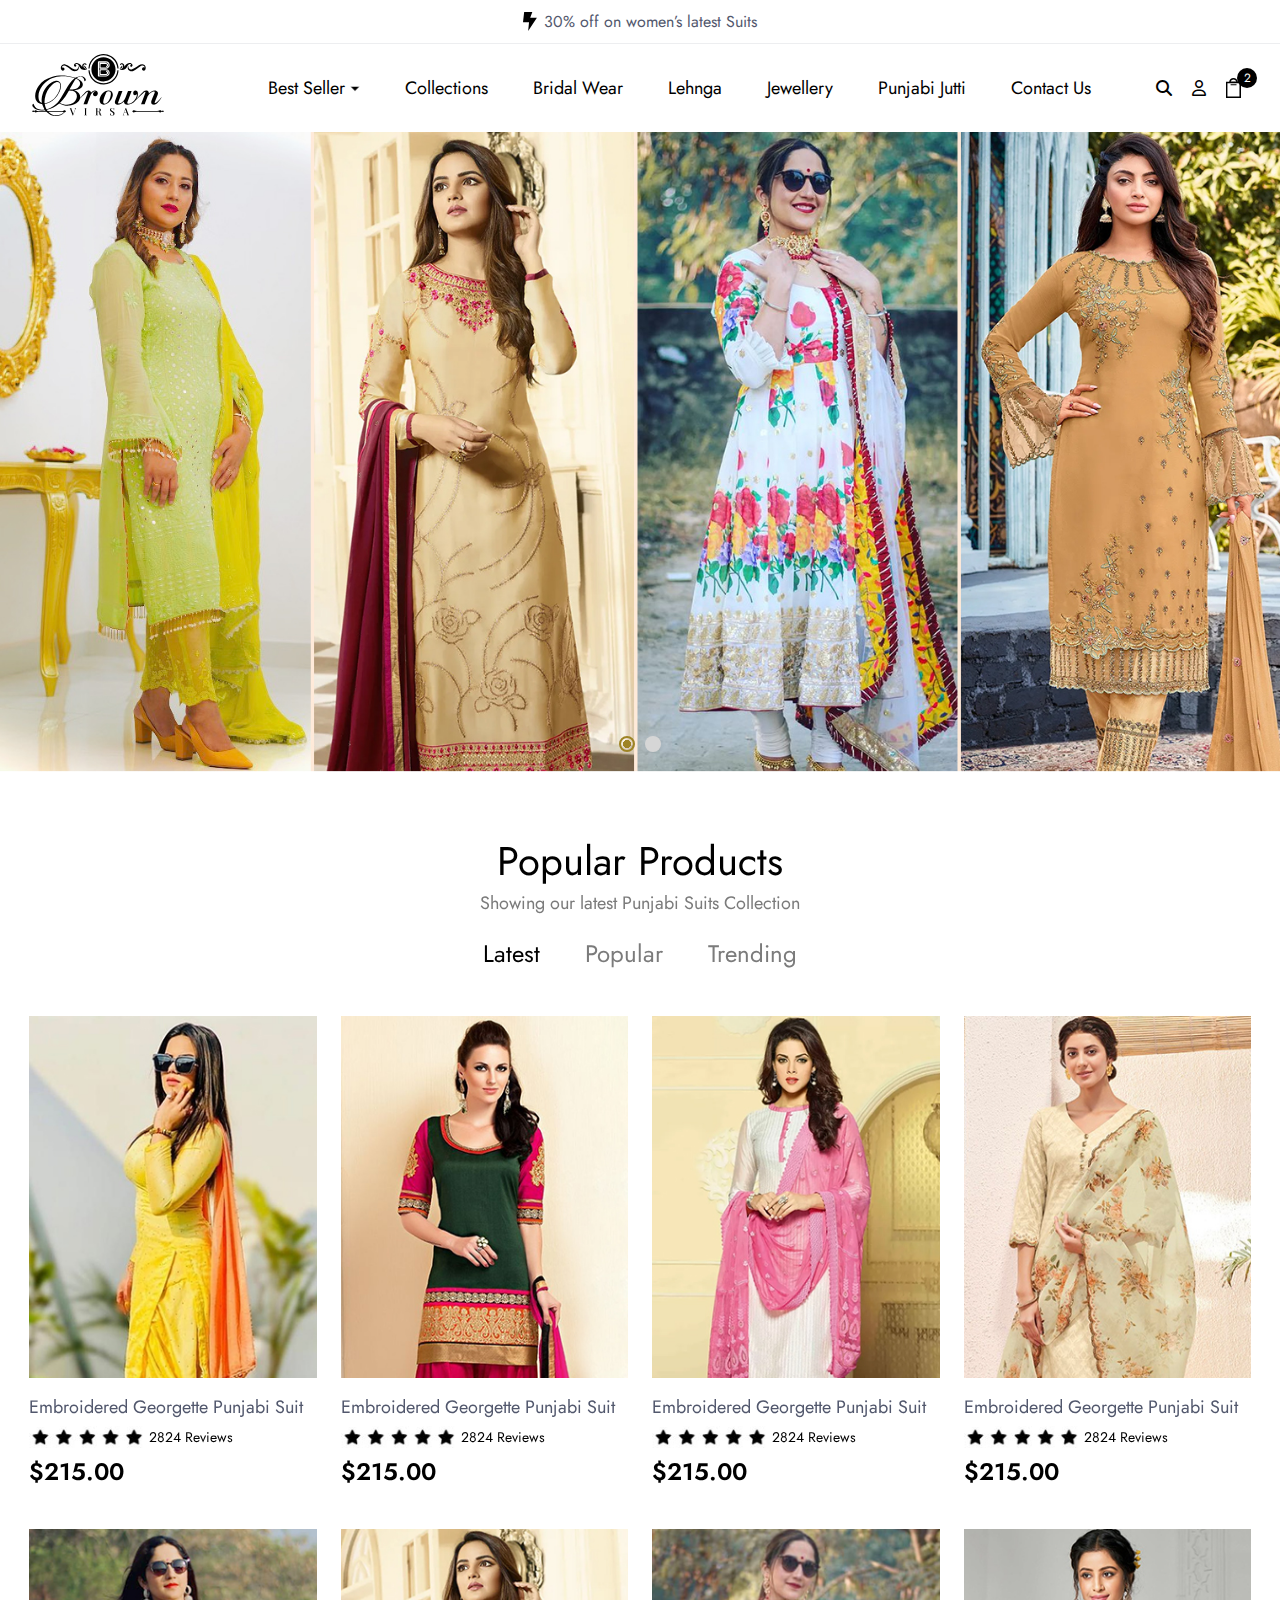
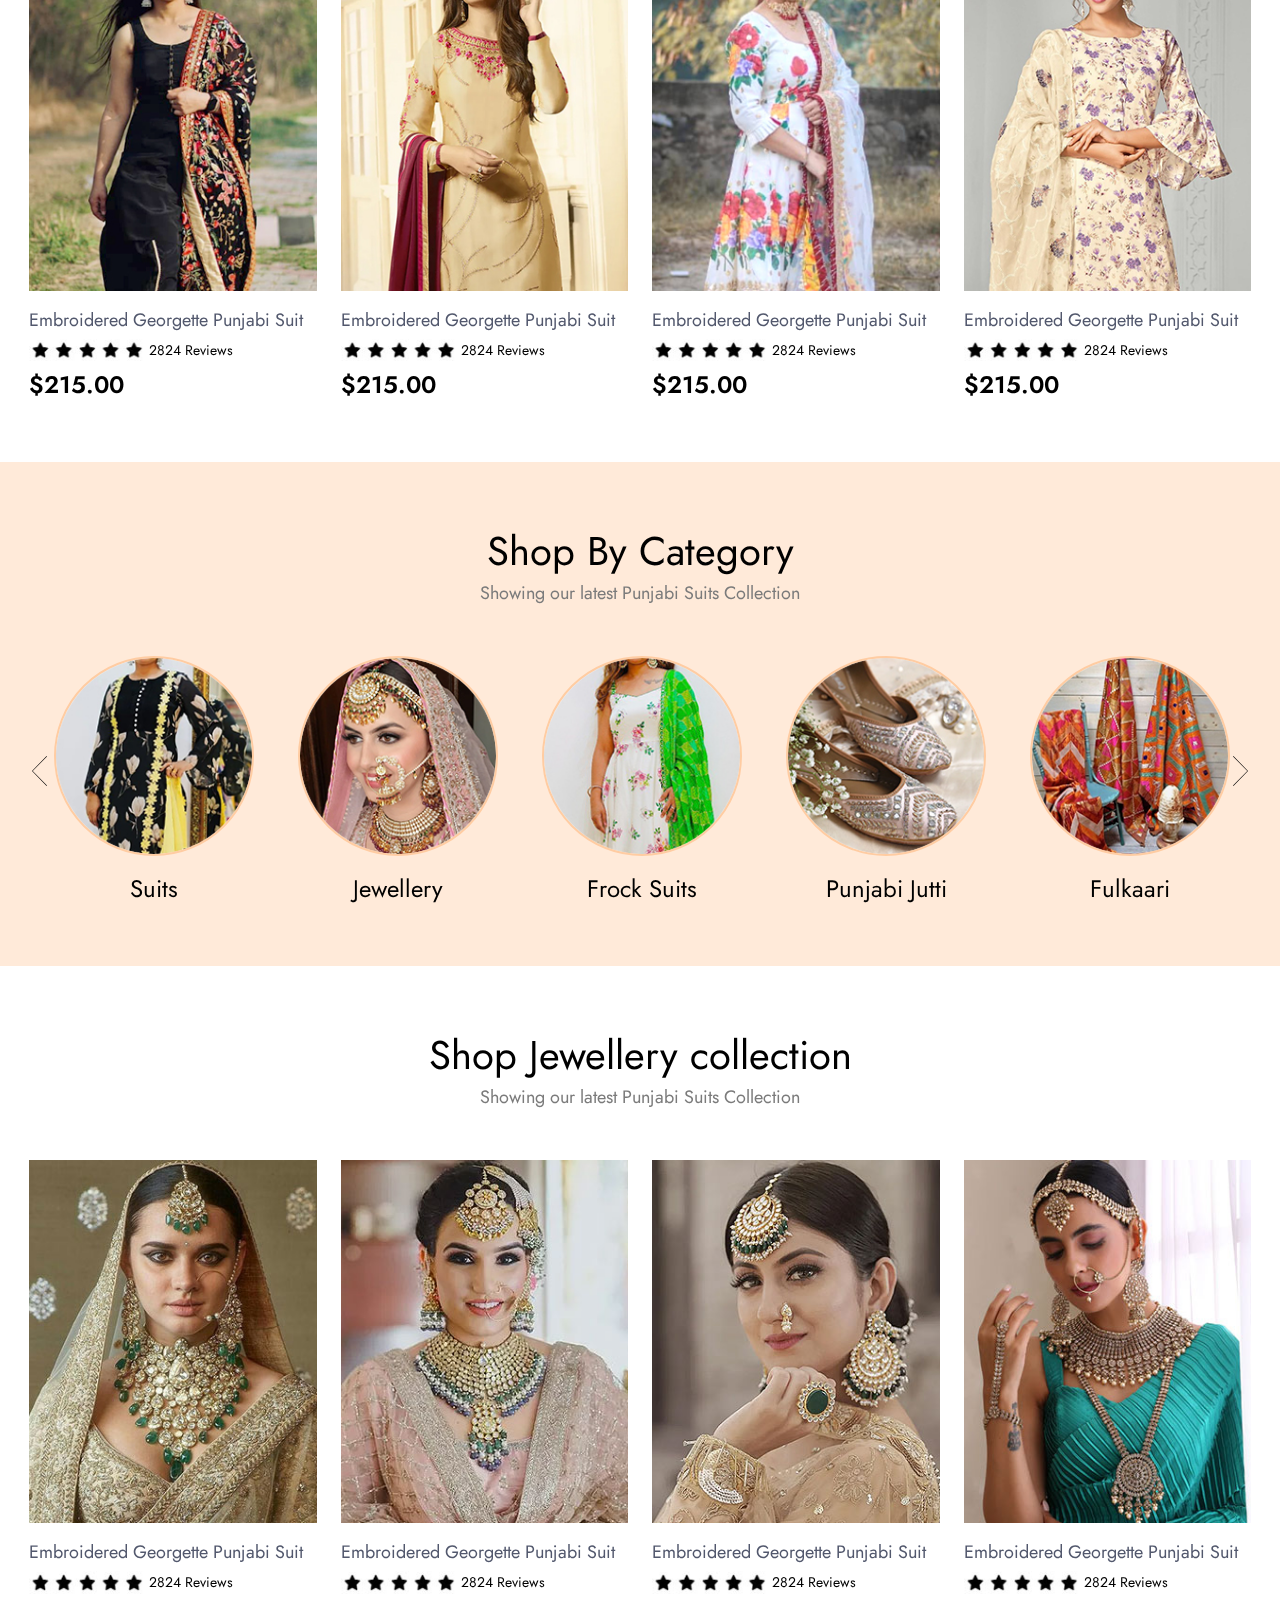
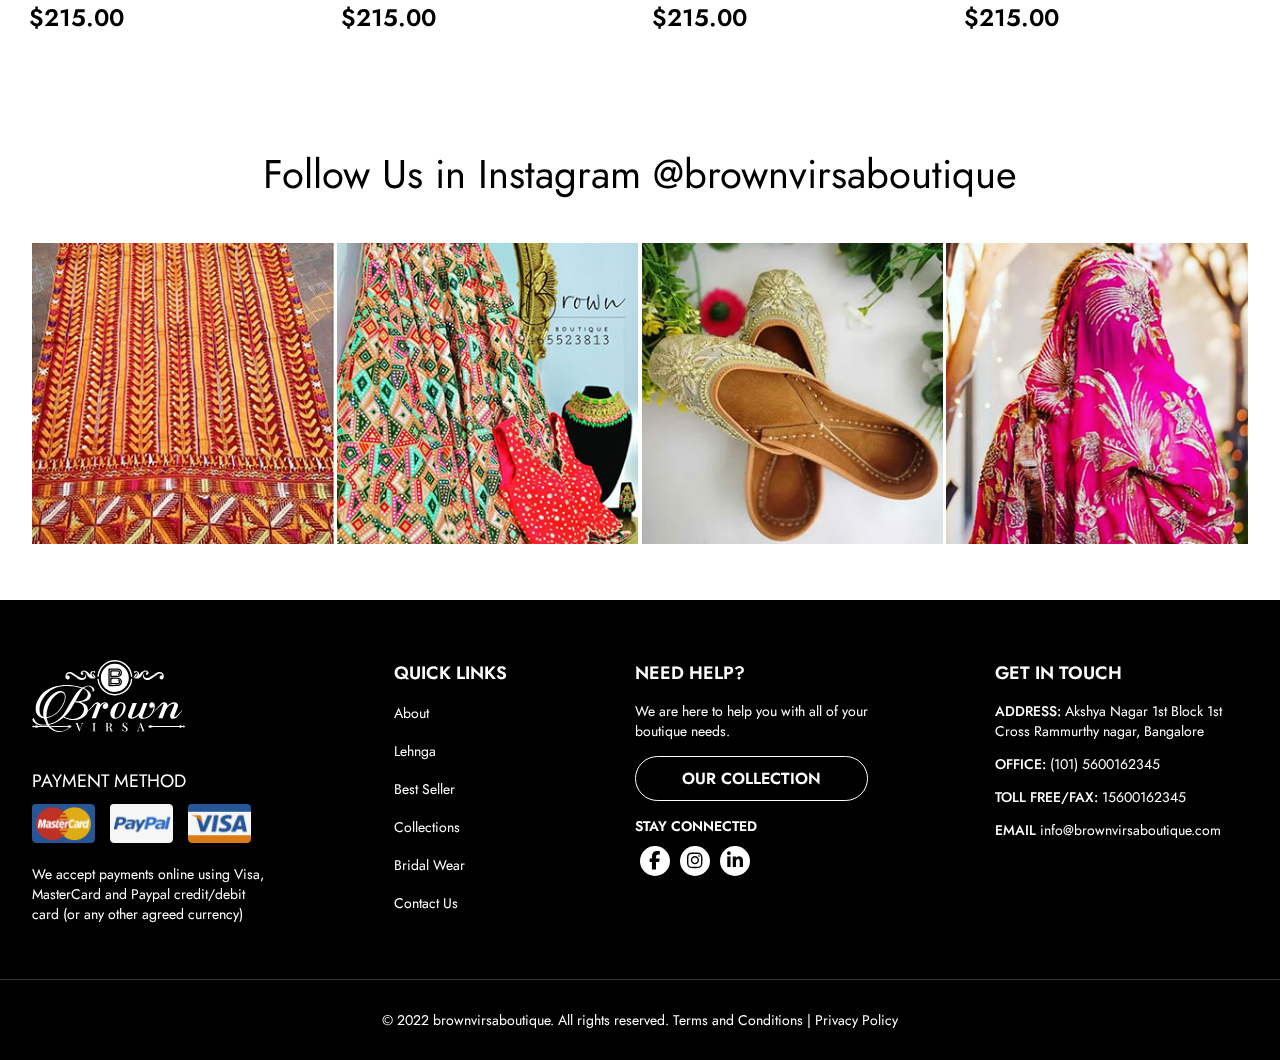
<file: index.html>
<!DOCTYPE html>
<html lang="en">

<head>
    <meta charset="UTF-8">
    <meta http-equiv="X-UA-Compatible" content="IE=edge">
    <meta name="viewport" content="width=device-width, initial-scale=1.0">
    <link rel="icon" href="images/fevicon.svg" />
    <title>Brown Virsa Boutique</title>

    <meta name="description" content="Brown Virsa Boutique">
    <meta name="keywords" content="">
    <meta property="og:title" content="Brown Virsa Boutique" />
    <meta property="og:type" content="website" />
    <meta property="og:url" content="" />
    <meta property="og:image" content="http://122.160.61.100/design/st/brown-virsa/images/fevicon-svg.png" />
    <meta property="og:site_name" content="Brown Virsa Boutique" />


    <!-- Twitter Meta Tags -->
    <meta name="twitter:card" content="summary_large_image">
    <meta property="twitter:domain" content="122.160.61.100">
    <meta property="twitter:url" content="">
    <meta name="twitter:title" content="Brown Virsa Boutique">
    <meta name="twitter:description" content="Brown Virsa Boutique ">
    <meta name="twitter:image" content="http://122.160.61.100/design/st/brown-virsa/images/fevicon-svg.png">
    <!-- Fonts -->
    <link href="https://fonts.googleapis.com/css2?family=Jost:wght@300;400;500;600;700&display=swap " rel="stylesheet ">
    <!-- Css -->
    <link rel="stylesheet " href="css/style.css ">
    <link rel="stylesheet " href="css/responsive.css ">
    <link rel="stylesheet " href="css/slick.css ">
    <!-- Fonts -->
    <!-- Fonts Awesome cdn -->
    <link rel="stylesheet " href="https://cdnjs.cloudflare.com/ajax/libs/font-awesome/6.2.0/css/all.min.css " />
    <script type="application/ld+json">
        {
            "@context": "https://schema.org/",
            "@type": "WebSite",
            "name": "",
            "url": "",
            "potentialAction": {
                "@type": "SearchAction",
                "target": "{search_term_string}",
                "query-input": "required name=search_term_string"
            }
        }
    </script>
</head>

<body>
    <!-- Header -->
    <header>
        <div class="headerbar">
            <p class="dflex align__center justify_center"><img src="images/thunder-top.svg" alt=""> <span>30% off on women’s latest Suits</span> </p>
        </div>
        <div class="headermain">
            <div class="container">
                <div class="headermain__inner dflex align__center">
                    <div class="header__logo">
                        <a href="index.html"><img src="images/logohdr.svg" alt=""></a>
                    </div>
                    <div class="headermain_nav">
                        <ul class="dflex nav-ul">
                            <button class="close-nav" onclick="hideMenu()"> <img src="images/close_icon.svg" alt=""></button>
                            <li class="dropdoenHolder">
                                <a href="javascript:void(0)">Best Seller </a> <span class="navbar__menuCarot">
                                    <svg xmlns="http://www.w3.org/2000/svg" width="11.061" height="6.061" viewBox="0 0 11.061 6.061">
                                        <path id="arrow" d="M0,0,5,5l5-5" transform="translate(0.53 0.53)" fill="none" stroke="rgba(255,255,255,0.4)" stroke-linejoin="bevel" stroke-miterlimit="10" stroke-width="1.5"></path>
                                    </svg>
                                </span>
                                <ul class="dropdownMenu">
                                    <li><a href="javascript:void(0)">Best Seller 1</a></li>
                                    <li><a href="javascript:void(0)">Best Seller 2</a></li>
                                    <li><a href="javascript:void(0)">Best Seller 3</a></li>
                                </ul>
                            </li>
                            <li>
                                <a href="collections.html">Collections</a>
                            </li>
                            <li>
                                <a href="javascript:void(0)">Bridal Wear </a>
                            </li>
                            <li>
                                <a href="javascript:void(0)">Lehnga</a>
                            </li>
                            <li>
                                <a href="javascript:void(0)">Jewellery</a>
                            </li>
                            <li>
                                <a href="javascript:void(0)">Punjabi Jutti </a>
                            </li>
                            <li>
                                <a href="javascript:void(0)">Contact Us  </a>
                            </li>
                        </ul>

                    </div>
                    <div class="headermain__action">
                        <a class="search-icon" href="javascript:void(0)" id="search-icon"><i class="fa-solid fa-magnifying-glass" ></i></a>
                        <a class="user-icon" href="javascript:void(0)"><i class="fa-regular fa-user"></i></a>
                        <a class="cart-icon" href="javascript:void(0)" id="mini-cart"><img src="images/cart-bag.svg" alt=""> <span class="cart-txt">2</span>

                        </a>
                        <div class="custom-cart-hldr">

                            <div class="shopping-cart" style="display: none;">

                                <!--end shopping-cart-header -->

                                <ul class="shopping-cart-items">
                                    <li class="clearfix">
                                        <img src="images/pro-1.jpg" alt="">

                                        <div class="price-data-hldr">
                                            <span class="item-name"><a href="javascript:void()"> Item 1</a> </span>

                                            <div class="item-quantity">

                                                <div class="quantity-control" data-quantity="">
                                                    <button class="quantity-btn minus">-</button>
                                                    <input type="number" class="quantity-input" data-quantity-target="" value="1" step="0.1" min="1" max="" name="quantity">
                                                    <button class="quantity-btn plus">+
                                        </button>
                                                </div>
                                                <span class="item-price">$849.99</span>
                                            </div>
                                        </div>




                                    </li>

                                    <li class="clearfix">
                                        <img src="images/pro-1.jpg" alt="">

                                        <div class="price-data-hldr">
                                            <span class="item-name"><a href="javascript:void()"> <a href="javascript:void()"> Item 1</a></a> </span>

                                            <div class="item-quantity">

                                                <div class="quantity-control" data-quantity="">
                                                    <button class="quantity-btn minus">-</button>
                                                    <input type="number" class="quantity-input" data-quantity-target="" value="1" step="0.1" min="1" max="" name="quantity">
                                                    <button class="quantity-btn plus">+
                                        </button>
                                                </div>
                                                <span class="item-price">$849.99</span>
                                            </div>
                                        </div>




                                    </li>
                                    <li class="clearfix">
                                        <img src="images/pro-1.jpg" alt="">

                                        <div class="price-data-hldr">
                                            <span class="item-name"><a href="javascript:void()"> Item 1</a> </span>

                                            <div class="item-quantity">

                                                <div class="quantity-control" data-quantity="">
                                                    <button class="quantity-btn minus">-</button>
                                                    <input type="number" class="quantity-input" data-quantity-target="" value="1" step="0.1" min="1" max="" name="quantity">
                                                    <button class="quantity-btn plus">+
                                        </button>
                                                </div>
                                                <span class="item-price">$849.99</span>
                                            </div>
                                        </div>




                                    </li>
                                </ul>
                                <div class="shopping-cart-header">

                                    <div class="shopping-cart-total">
                                        <span class="lighter-text">Total:</span>
                                        <span class="main-color-text"> <b>$2,549.97</b> </span>
                                    </div>
                                </div>
                                <div class="mini-cart-hdr">
                                    <a href="#" class="button button--fill">View cart</a>
                                    <a href="#" class="button">Checkout</a>
                                </div>
                            </div>
                        </div>
                    </div>
                    <div class="animated-icon1 toggle-menu"><span></span><span></span><span></span></div>
                </div>
            </div>
        </div>
    </header>
    <div class="hidenHeader"></div>
    <!-- //Header -->
    <!-- Banner -->
    <div class="banner">
        <div class="banner-inner">
            <div> <img src="images/banner-img.jpg" alt=""></div>
            <div> <img src="images/banner-2.jpg" alt=""></div>

        </div>
    </div>
    <!-- //Banner -->
    <!-- Products -->
    <div class="products commanSpace">
        <div class="container">
            <div class="sectionHead">
                <h3 class="cmmnHeading">Popular Products</h3>
                <h4 class="cmmnHeadingSub">Showing our latest Punjabi Suits Collection</h4>

            </div>
            <div class="products__inner">
                <ul class="tabs vipNavTabSlide">
                    <li class="tab-link current" data-tab="tab-1" data-toggle="tab">Latest </li>
                    <li class="tab-link" data-tab="tab-2">Popular</li>
                    <li class="tab-link" data-tab="tab-3">Trending</li>

                </ul>
                <div id="tab-1" class="tab-content current">
                    <div class="product__section">
                        <ul class="product__ul">
                            <li>
                                <a href="javascript:void(0)">
                                    <div class="product__holder">
                                        <img src="images/pro-1.jpg" alt="">
                                        <div class="product__contentHldr">
                                            <div class="product__discription">
                                                Embroidered Georgette Punjabi Suit
                                            </div>
                                            <div class="product__rating">
                                                <!-- Rating Stars Box -->
                                                <img src="images/star-rtng.jpg" alt="" class="img-rtng">
                                                <span> 2824 Reviews</span>
                                            </div>
                                            <div class="product__price">
                                                $215.00
                                            </div>

                                        </div>
                                    </div>
                                </a>
                            </li>
                            <!-- Item -->
                            <li>
                                <a href="javascript:void(0)">
                                    <div class="product__holder">
                                        <img src="images/pro-2.jpg" alt="">
                                        <div class="product__contentHldr">
                                            <div class="product__discription">
                                                Embroidered Georgette Punjabi Suit
                                            </div>
                                            <div class="product__rating">
                                                <!-- Rating Stars Box -->
                                                <img src="images/star-rtng.jpg" alt="" class="img-rtng">
                                                <span> 2824 Reviews</span>
                                            </div>
                                            <div class="product__price">
                                                $215.00
                                            </div>

                                        </div>
                                    </div>
                                </a>
                            </li>
                            <!-- Item -->
                            <li>
                                <a href="javascript:void(0)">
                                    <div class="product__holder">
                                        <img src="images/pro-3.jpg" alt="">
                                        <div class="product__contentHldr">
                                            <div class="product__discription">
                                                Embroidered Georgette Punjabi Suit
                                            </div>
                                            <div class="product__rating">
                                                <!-- Rating Stars Box -->
                                                <img src="images/star-rtng.jpg" alt="" class="img-rtng">
                                                <span> 2824 Reviews</span>
                                            </div>
                                            <div class="product__price">
                                                $215.00
                                            </div>

                                        </div>
                                    </div>
                                </a>
                            </li>
                            <!-- Item -->
                            <li>
                                <a href="javascript:void(0)">
                                    <div class="product__holder">
                                        <img src="images/pro-4.jpg" alt="">
                                        <div class="product__contentHldr">
                                            <div class="product__discription">
                                                Embroidered Georgette Punjabi Suit
                                            </div>
                                            <div class="product__rating">
                                                <!-- Rating Stars Box -->
                                                <img src="images/star-rtng.jpg" alt="" class="img-rtng">
                                                <span> 2824 Reviews</span>
                                            </div>
                                            <div class="product__price">
                                                $215.00
                                            </div>

                                        </div>
                                    </div>
                                </a>
                            </li>
                            <li class="mt-0">
                                <a href="javascript:void(0)">
                                    <div class="product__holder">
                                        <img src="images/pro-5.jpg" alt="">
                                        <div class="product__contentHldr">
                                            <div class="product__discription">
                                                Embroidered Georgette Punjabi Suit
                                            </div>
                                            <div class="product__rating">
                                                <!-- Rating Stars Box -->
                                                <img src="images/star-rtng.jpg" alt="" class="img-rtng">
                                                <span> 2824 Reviews</span>
                                            </div>
                                            <div class="product__price">
                                                $215.00
                                            </div>

                                        </div>
                                    </div>
                                </a>
                            </li>
                            <!-- Item -->
                            <li class="mt-0">
                                <a href="javascript:void(0)">
                                    <div class="product__holder">
                                        <img src="images/pro-6.jpg" alt="">
                                        <div class="product__contentHldr">
                                            <div class="product__discription">
                                                Embroidered Georgette Punjabi Suit
                                            </div>
                                            <div class="product__rating">
                                                <!-- Rating Stars Box -->
                                                <img src="images/star-rtng.jpg" alt="" class="img-rtng">
                                                <span> 2824 Reviews</span>
                                            </div>
                                            <div class="product__price">
                                                $215.00
                                            </div>

                                        </div>
                                    </div>
                                </a>
                            </li>
                            <!-- Item -->
                            <li class="mt-0">
                                <a href="javascript:void(0)">
                                    <div class="product__holder">
                                        <img src="images/pro-7.jpg" alt="">
                                        <div class="product__contentHldr">
                                            <div class="product__discription">
                                                Embroidered Georgette Punjabi Suit
                                            </div>
                                            <div class="product__rating">
                                                <!-- Rating Stars Box -->
                                                <img src="images/star-rtng.jpg" alt="" class="img-rtng">
                                                <span> 2824 Reviews</span>
                                            </div>
                                            <div class="product__price">
                                                $215.00
                                            </div>

                                        </div>
                                    </div>
                                </a>
                            </li>
                            <!-- Item -->
                            <li class="mt-0">
                                <a href="javascript:void(0)">
                                    <div class="product__holder">
                                        <img src="images/pro-8.jpg" alt="">
                                        <div class="product__contentHldr">
                                            <div class="product__discription">
                                                Embroidered Georgette Punjabi Suit
                                            </div>
                                            <div class="product__rating">
                                                <!-- Rating Stars Box -->
                                                <img src="images/star-rtng.jpg" alt="" class="img-rtng">
                                                <span> 2824 Reviews</span>
                                            </div>
                                            <div class="product__price">
                                                $215.00
                                            </div>

                                        </div>
                                    </div>
                                </a>
                            </li>
                        </ul>
                    </div>
                </div>
                <div id="tab-2" class="tab-content ">
                    <div class="product__section">
                        <ul class="product__ul">

                            <li class="mt-0">
                                <a href="javascript:void(0)">
                                    <div class="product__holder">
                                        <img src="images/pro-5.jpg" alt="">
                                        <div class="product__contentHldr">
                                            <div class="product__discription">
                                                Embroidered Georgette Punjabi Suit
                                            </div>
                                            <div class="product__rating">
                                                <!-- Rating Stars Box -->
                                                <img src="images/star-rtng.jpg" alt="" class="img-rtng">
                                                <span> 2824 Reviews</span>
                                            </div>
                                            <div class="product__price">
                                                $215.00
                                            </div>

                                        </div>
                                    </div>
                                </a>
                            </li>
                            <!-- Item -->
                            <li class="mt-0">
                                <a href="javascript:void(0)">
                                    <div class="product__holder">
                                        <img src="images/pro-6.jpg" alt="">
                                        <div class="product__contentHldr">
                                            <div class="product__discription">
                                                Embroidered Georgette Punjabi Suit
                                            </div>
                                            <div class="product__rating">
                                                <!-- Rating Stars Box -->
                                                <img src="images/star-rtng.jpg" alt="" class="img-rtng">
                                                <span> 2824 Reviews</span>
                                            </div>
                                            <div class="product__price">
                                                $215.00
                                            </div>

                                        </div>
                                    </div>
                                </a>
                            </li>
                            <!-- Item -->
                            <li class="mt-0">
                                <a href="javascript:void(0)">
                                    <div class="product__holder">
                                        <img src="images/pro-7.jpg" alt="">
                                        <div class="product__contentHldr">
                                            <div class="product__discription">
                                                Embroidered Georgette Punjabi Suit
                                            </div>
                                            <div class="product__rating">
                                                <!-- Rating Stars Box -->
                                                <img src="images/star-rtng.jpg" alt="" class="img-rtng">
                                                <span> 2824 Reviews</span>
                                            </div>
                                            <div class="product__price">
                                                $215.00
                                            </div>

                                        </div>
                                    </div>
                                </a>
                            </li>
                            <!-- Item -->
                            <li class="mt-0">
                                <a href="javascript:void(0)">
                                    <div class="product__holder">
                                        <img src="images/pro-8.jpg" alt="">
                                        <div class="product__contentHldr">
                                            <div class="product__discription">
                                                Embroidered Georgette Punjabi Suit
                                            </div>
                                            <div class="product__rating">
                                                <!-- Rating Stars Box -->
                                                <img src="images/star-rtng.jpg" alt="" class="img-rtng">
                                                <span> 2824 Reviews</span>
                                            </div>
                                            <div class="product__price">
                                                $215.00
                                            </div>

                                        </div>
                                    </div>
                                </a>
                            </li>
                        </ul>
                    </div>
                </div>
                <div id="tab-3" class="tab-content ">
                    <div class="product__section">
                        <ul class="product__ul">
                            <li>
                                <a href="javascript:void(0)">
                                    <div class="product__holder">
                                        <img src="images/pro-1.jpg" alt="">
                                        <div class="product__contentHldr">
                                            <div class="product__discription">
                                                Embroidered Georgette Punjabi Suit
                                            </div>
                                            <div class="product__rating">
                                                <!-- Rating Stars Box -->
                                                <img src="images/star-rtng.jpg" alt="" class="img-rtng">
                                                <span> 2824 Reviews</span>
                                            </div>
                                            <div class="product__price">
                                                $215.00
                                            </div>

                                        </div>
                                    </div>
                                </a>
                            </li>
                            <!-- Item -->
                            <li>
                                <a href="javascript:void(0)">
                                    <div class="product__holder">
                                        <img src="images/pro-2.jpg" alt="">
                                        <div class="product__contentHldr">
                                            <div class="product__discription">
                                                Embroidered Georgette Punjabi Suit
                                            </div>
                                            <div class="product__rating">
                                                <!-- Rating Stars Box -->
                                                <img src="images/star-rtng.jpg" alt="" class="img-rtng">
                                                <span> 2824 Reviews</span>
                                            </div>
                                            <div class="product__price">
                                                $215.00
                                            </div>

                                        </div>
                                    </div>
                                </a>
                            </li>
                            <!-- Item -->
                            <li>
                                <a href="javascript:void(0)">
                                    <div class="product__holder">
                                        <img src="images/pro-3.jpg" alt="">
                                        <div class="product__contentHldr">
                                            <div class="product__discription">
                                                Embroidered Georgette Punjabi Suit
                                            </div>
                                            <div class="product__rating">
                                                <!-- Rating Stars Box -->
                                                <img src="images/star-rtng.jpg" alt="" class="img-rtng">
                                                <span> 2824 Reviews</span>
                                            </div>
                                            <div class="product__price">
                                                $215.00
                                            </div>

                                        </div>
                                    </div>
                                </a>
                            </li>
                            <!-- Item -->
                            <li>
                                <a href="javascript:void(0)">
                                    <div class="product__holder">
                                        <img src="images/pro-4.jpg" alt="">
                                        <div class="product__contentHldr">
                                            <div class="product__discription">
                                                Embroidered Georgette Punjabi Suit
                                            </div>
                                            <div class="product__rating">
                                                <!-- Rating Stars Box -->
                                                <img src="images/star-rtng.jpg" alt="" class="img-rtng">
                                                <span> 2824 Reviews</span>
                                            </div>
                                            <div class="product__price">
                                                $215.00
                                            </div>

                                        </div>
                                    </div>
                                </a>
                            </li>
                            <li class="mt-0">
                                <a href="javascript:void(0)">
                                    <div class="product__holder">
                                        <img src="images/pro-5.jpg" alt="">
                                        <div class="product__contentHldr">
                                            <div class="product__discription">
                                                Embroidered Georgette Punjabi Suit
                                            </div>
                                            <div class="product__rating">
                                                <!-- Rating Stars Box -->
                                                <img src="images/star-rtng.jpg" alt="" class="img-rtng">
                                                <span> 2824 Reviews</span>
                                            </div>
                                            <div class="product__price">
                                                $215.00
                                            </div>

                                        </div>
                                    </div>
                                </a>
                            </li>
                            <!-- Item -->
                            <li class="mt-0">
                                <a href="javascript:void(0)">
                                    <div class="product__holder">
                                        <img src="images/pro-6.jpg" alt="">
                                        <div class="product__contentHldr">
                                            <div class="product__discription">
                                                Embroidered Georgette Punjabi Suit
                                            </div>
                                            <div class="product__rating">
                                                <!-- Rating Stars Box -->
                                                <img src="images/star-rtng.jpg" alt="" class="img-rtng">
                                                <span> 2824 Reviews</span>
                                            </div>
                                            <div class="product__price">
                                                $215.00
                                            </div>

                                        </div>
                                    </div>
                                </a>
                            </li>
                            <!-- Item -->
                            <li class="mt-0">
                                <a href="javascript:void(0)">
                                    <div class="product__holder">
                                        <img src="images/pro-7.jpg" alt="">
                                        <div class="product__contentHldr">
                                            <div class="product__discription">
                                                Embroidered Georgette Punjabi Suit
                                            </div>
                                            <div class="product__rating">
                                                <!-- Rating Stars Box -->
                                                <img src="images/star-rtng.jpg" alt="" class="img-rtng">
                                                <span> 2824 Reviews</span>
                                            </div>
                                            <div class="product__price">
                                                $215.00
                                            </div>

                                        </div>
                                    </div>
                                </a>
                            </li>
                            <!-- Item -->
                            <li class="mt-0">
                                <a href="javascript:void(0)">
                                    <div class="product__holder">
                                        <img src="images/pro-8.jpg" alt="">
                                        <div class="product__contentHldr">
                                            <div class="product__discription">
                                                Embroidered Georgette Punjabi Suit
                                            </div>
                                            <div class="product__rating">
                                                <!-- Rating Stars Box -->
                                                <img src="images/star-rtng.jpg" alt="" class="img-rtng">
                                                <span> 2824 Reviews</span>
                                            </div>
                                            <div class="product__price">
                                                $215.00
                                            </div>

                                        </div>
                                    </div>
                                </a>
                            </li>


                        </ul>
                    </div>
                </div>
            </div>
        </div>
    </div>
    <!-- //Products -->
    <!-- Category -->
    <div class="category">
        <div class="container">
            <div class="sectionHead">
                <h3 class="cmmnHeading">Shop By Category</h3>
                <h4 class="cmmnHeadingSub">Showing our latest Punjabi Suits Collection</h4>

            </div>
            <div class="category__inner">
                <div class="category__slider">
                    <div>
                        <a href="javascript:void(0)">
                            <div class="category__list">
                                <div class="category__img" style="background-image:url(./images/cate-1.jpg) ;">
                                    <img src="images/cate-1.png" alt="">
                                </div>
                                <div class="category__txt">
                                    Suits
                                </div>
                            </div>
                        </a>

                    </div>
                    <!-- item -->
                    <div>
                        <a href="javascript:void(0)">
                            <div class="category__list">
                                <div class="category__img" style="background-image:url(./images/cate-2.jpg) ;">
                                    <img src="images/cate-2.png" alt="">
                                </div>
                                <div class="category__txt">
                                    Jewellery
                                </div>
                            </div>
                        </a>

                    </div>
                    <!-- item -->
                    <div>

                        <a href="javascript:void(0)">
                            <div class="category__list">
                                <div class="category__img" style="background-image:url(./images/cate-3.jpg) ;">
                                    <img src="images/cate-3.png" alt="">
                                </div>
                                <div class="category__txt">
                                    Frock Suits
                                </div>
                            </div>
                        </a>
                    </div>
                    <!-- items -->
                    <div>

                        <a href="javascript:void(0)">
                            <div class="category__list">
                                <div class="category__img" style="background-image:url(./images/cate-4.jpg) ;">
                                    <img src="images/cate-4.png" alt="">
                                </div>
                                <div class="category__txt">
                                    Punjabi Jutti
                                </div>
                            </div>
                        </a>
                    </div>
                    <!-- Item -->
                    <div>
                        <a href="javascript:void(0)">
                            <div class="category__list">
                                <div class="category__img" style="background-image:url(./images/cate-5.jpg) ;">
                                    <img src="images/cate-5.png" alt="">
                                </div>
                                <div class="category__txt">
                                    Fulkaari
                                </div>
                            </div>
                        </a>

                    </div>
                    <!-- Item -->
                    <div>

                        <a href="javascript:void(0)">
                            <div class="category__list">
                                <div class="category__img" style="background-image:url(./images/lehnga-cate.jpg) ;">
                                    <img src="images/lehnga-cate.jpg" alt="">
                                </div>
                                <div class="category__txt">
                                    Lehenga
                                </div>
                            </div>
                        </a>
                    </div>
                    <!-- item -->

                    <div>

                        <a href="javascript:void(0)">
                            <div class="category__list">
                                <div class="category__img" style="background-image:url(./images/bridal-cate.png) ;">
                                    <img src="images/bridal-cate.png" alt="">
                                </div>
                                <div class="category__txt">
                                    Bridal
                                </div>
                            </div>
                        </a>
                    </div>

                </div>
                <div class="testimonialBtnHolder">
                    <div class="testimonialBtnHolder__btn testimonialBtnHolder__btn--left">
                        <svg version="1.1" id="Layer_1" xmlns="http://www.w3.org/2000/svg" xmlns:xlink="http://www.w3.org/1999/xlink" x="0px" y="0px" viewBox="0 0 11 22" style="enable-background:new 0 0 11 22;" xml:space="preserve">
                   <path d="M10.7,0L0,11l10.7,11l0.3-0.3L0.5,11L11,0.3L10.7,0z"/>
                   </svg>

                    </div>
                    <div class="testimonialBtnHolder__btn testimonialBtnHolder__btn--right">
                        <svg version="1.1" id="Layer_1" xmlns="http://www.w3.org/2000/svg" xmlns:xlink="http://www.w3.org/1999/xlink" x="0px" y="0px" viewBox="0 0 11 22" style="enable-background:new 0 0 11 22;" xml:space="preserve">
                            <path d="M0,0.3L10.5,11L0,21.7L0.3,22L11,11L0.3,0L0,0.3z"/>
                        </svg>
                    </div>
                </div>
            </div>
        </div>
    </div>
    <!-- Category -->
    <!-- Collection -->
    <div class="collection commanSpace">
        <div class="container">
            <div class="sectionHead">
                <h3 class="cmmnHeading">Shop Jewellery collection</h3>
                <h4 class="cmmnHeadingSub">Showing our latest Punjabi Suits Collection</h4>

            </div>
            <div class="collection__inner">
                <div class="product__section">
                    <ul class="product__ul ">
                        <li class="mt-0">
                            <a href="javascript:void(0)">
                                <div class="product__holder">
                                    <img src="images/coll-1.jpg" alt="">
                                    <div class="product__contentHldr">
                                        <div class="product__discription">
                                            Embroidered Georgette Punjabi Suit
                                        </div>
                                        <div class="product__rating">
                                            <!-- Rating Stars Box -->
                                            <img src="images/star-rtng.jpg" alt="" class="img-rtng">
                                            <span> 2824 Reviews</span>
                                        </div>
                                        <div class="product__price">
                                            $215.00
                                        </div>

                                    </div>
                                </div>
                            </a>
                        </li>
                        <!-- Item -->
                        <li class="mt-0">
                            <a href="javascript:void(0)">
                                <div class="product__holder">
                                    <img src="images/coll-2.jpg" alt="">
                                    <div class="product__contentHldr">
                                        <div class="product__discription">
                                            Embroidered Georgette Punjabi Suit
                                        </div>
                                        <div class="product__rating">
                                            <!-- Rating Stars Box -->
                                            <img src="images/star-rtng.jpg" alt="" class="img-rtng">
                                            <span> 2824 Reviews</span>
                                        </div>
                                        <div class="product__price">
                                            $215.00
                                        </div>

                                    </div>
                                </div>
                            </a>
                        </li>
                        <!-- Item -->
                        <li class="mt-0">
                            <a href="javascript:void(0)">
                                <div class="product__holder">
                                    <img src="images/coll-3.jpg" alt="">
                                    <div class="product__contentHldr">
                                        <div class="product__discription">
                                            Embroidered Georgette Punjabi Suit
                                        </div>
                                        <div class="product__rating">
                                            <!-- Rating Stars Box -->
                                            <img src="images/star-rtng.jpg" alt="" class="img-rtng">
                                            <span> 2824 Reviews</span>
                                        </div>
                                        <div class="product__price">
                                            $215.00
                                        </div>

                                    </div>
                                </div>
                            </a>
                        </li>
                        <!-- Item -->
                        <li class="mt-0">
                            <a href="javascript:void(0)">
                                <div class="product__holder">
                                    <img src="images/coll-4.jpg" alt="">
                                    <div class="product__contentHldr">
                                        <div class="product__discription">
                                            Embroidered Georgette Punjabi Suit
                                        </div>
                                        <div class="product__rating">
                                            <!-- Rating Stars Box -->
                                            <img src="images/star-rtng.jpg" alt="" class="img-rtng">
                                            <span> 2824 Reviews</span>
                                        </div>
                                        <div class="product__price">
                                            $215.00
                                        </div>

                                    </div>
                                </div>
                            </a>
                        </li>

                    </ul>
                </div>
            </div>
        </div>
    </div>
    <!-- //Collection -->
    <!-- Social Sharing -->
    <div class="socailsharing">
        <div class="container">
            <div class="sectionHead">
                <h3 class="cmmnHeading">Follow Us in Instagram @brownvirsaboutique</h3>


            </div>
            <div class="socialsharing__inner">
                <a href="javascript:void(0)">
                    <img src="images/insta-1.jpg" alt="">
                </a>
                <a href="javascript:void(0)">
                    <img src="images/insta-2.jpg" alt="">
                </a>
                <a href="javascript:void(0)">
                    <img src="images/insta-3.jpg" alt="">
                </a>
                <a href="javascript:void(0)">
                    <img src="images/insta-4.jpg" alt="">
                </a>
            </div>
        </div>
    </div>
    <!-- //Social Sharing -->
    <!-- Footer -->
    <footer class="commanSpace">
        <div class="container">
            <div class="footer__inner">
                <div class="footer__one">
                    <div class="footer__logo">
                        <a href="javascript:void(0)">
                            <img src="images/footer-logo.svg" alt="">
                        </a>
                    </div>
                    <div class="footer__pymnt">
                        <h4>Payment Method</h4>
                        <div class="footer__pymntImg">
                            <img src="images/master_card.png" alt="">
                            <img src="images/paypal.png" alt="">
                            <img src="images/visa_card.png" alt="">
                        </div>
                    </div>
                    <div class="footer__oneDis">
                        <p>We accept payments online using Visa, MasterCard and Paypal credit/debit card (or any other agreed currency)</p>
                    </div>
                </div>
                <!-- second -->
                <div class="footer_two">
                    <h4 class="cmmnheadFtr">QUICK LINKS</h4>

                    <ul>
                        <li>
                            <a href="javascript:void(0)">About</a>
                        </li>
                        <li>
                            <a href="javascript:void(0)">Lehnga</a>
                        </li>
                        <li>
                            <a href="javascript:void(0)">Best Seller</a>
                        </li>
                        <li>
                            <a href="javascript:void(0)">Collections</a>
                        </li>
                        <li>
                            <a href="javascript:void(0)">Bridal Wear</a>
                        </li>
                        <li>
                            <a href="javascript:void(0)">Contact Us</a>
                        </li>
                    </ul>
                </div>
                <!-- Third -->
                <div class="footer__third">
                    <h4 class="cmmnheadFtr">NEED HELP?</h4>
                    <div class="footer__thirdDis">
                        <p>We are here to help you with all of your boutique needs.</p>
                    </div>
                    <div class="footer__thirdBtn">
                        <a href="javascript:void(0)">our collection</a>
                    </div>
                    <div class="footer__thirdsocl">
                        <h5>STAY CONNECTED</h5>
                        <ul>
                            <li>
                                <a href="javascript:void(0)"><i class="fa-brands fa-facebook-f"></i></a>
                            </li>
                            <li>
                                <a href="javascript:void(0)"><i class="fa-brands fa-instagram"></i></a>
                            </li>
                            <li>
                                <a href="javascript:void(0)"><i class="fa-brands fa-linkedin-in"></i></a>
                            </li>
                        </ul>
                    </div>
                </div>
                <!-- frth -->
                <div class="footer_frth">
                    <h4 class="cmmnheadFtr"> get in touch</h4>
                    <div class="footer__frthAdd">
                        <p><span>Address:</span> Akshya Nagar 1st Block 1st Cross Rammurthy nagar, Bangalore</p>
                    </div>
                    <div class="footer__frthAdd">
                        <p> <span>Office: </span> <a href="tel:1015600162345">(101) 5600162345</a></p>
                    </div>
                    <div class="footer__frthAdd">
                        <p> <span>Toll Free/Fax:</span> 15600162345</p>
                    </div>
                    <div class="footer__frthAdd">

                        <p> <span>EMAIL</span> <a href="mailto:Info@brownvirsaboutique.Com">info@brownvirsaboutique.com</a></p>
                    </div>
                </div>
            </div>
        </div>
        <div class="footerlast">
            <div class="container">
                <div class="footerLast__inner">
                    <p>© 2022 brownvirsaboutique. All rights reserved. <a href="javascript:void(0)">Terms and Conditions</a> | <a href="javascript:void(0)"> Privacy Policy</a> </p>
                </div>
            </div>
        </div>
    </footer>
    <!-- //Footer -->
    <!-----Search bar Overlay---->
    <div class="search-popup">
        <a href="javascript:void(0)" class="close-btn active" id="close-search" aria-describedby="a11y-external-message"> <img src="images/pop-up-cross.png" alt=""></a>
        <div class="search-form">
            <form method="" id="searchsub" class="search" action="" style="position: relative;">
                <div class="form-group">
                    <div class="input-field">

                        <input id="mySearchInput" type="text" placeholder="Search Products..." name="q" class="searchbox" autocomplete="off">
                    </div>
                </div>
                <ul class="search-results" style="position: absolute; left: 0px; top: 55px; display: none;"></ul>
            </form>
        </div>
    </div>
    <!-----Search bar Overlay End---->
</body>
<script src="js/jquery.min.js"></script>
<script src="js/slick.js"></script>
<script src="js/custom.js"></script>

</html>
</file>
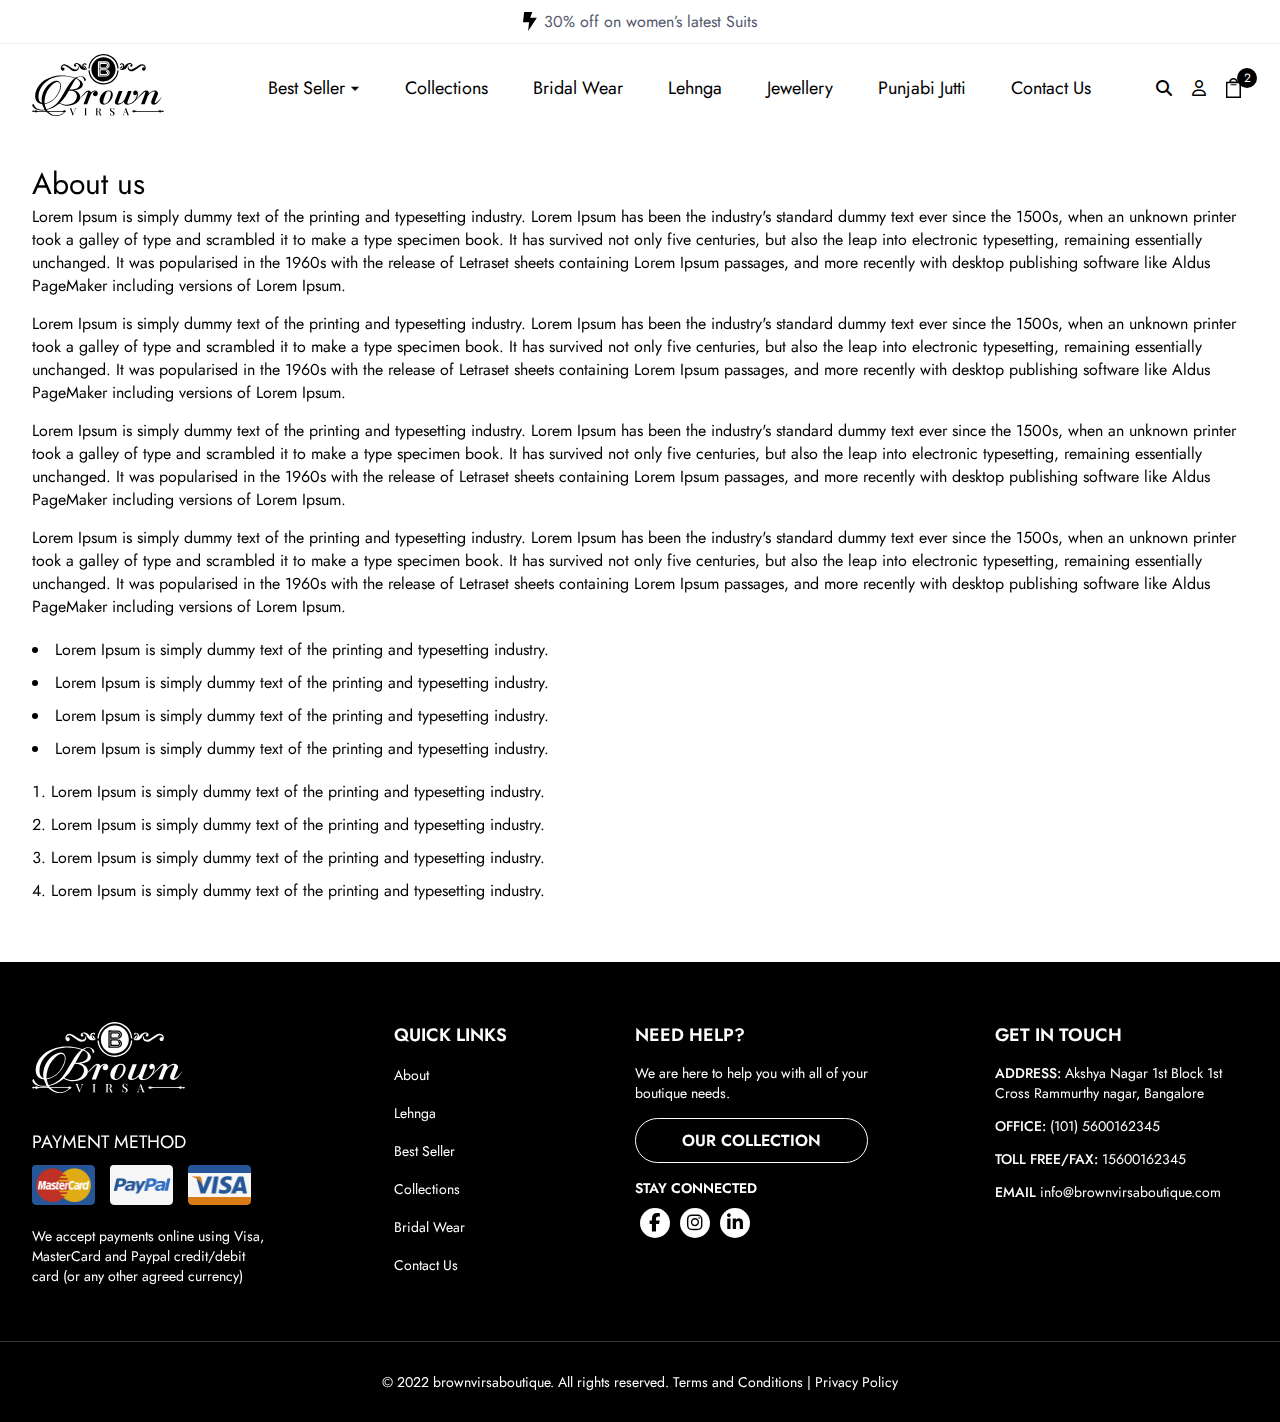
<file: about-us.html>
<!DOCTYPE html>
<html lang="en">

<head>
    <meta charset="UTF-8">
    <meta http-equiv="X-UA-Compatible" content="IE=edge">
    <meta name="viewport" content="width=device-width, initial-scale=1.0">
    <link rel="icon" href="images/fevicon.svg" />
    <title>Brown Virsa Boutique</title>

    <meta name="description" content="Brown Virsa Boutique">
    <meta name="keywords" content="">
    <meta property="og:title" content="Brown Virsa Boutique" />
    <meta property="og:type" content="website" />
    <meta property="og:url" content="" />
    <meta property="og:image" content="http://122.160.61.100/design/st/brown-virsa/images/fevicon-svg.png" />
    <meta property="og:site_name" content="Brown Virsa Boutique" />

    <!-- Twitter Meta Tags -->
    <meta name="twitter:card" content="summary_large_image">
    <meta property="twitter:domain" content="122.160.61.100">
    <meta property="twitter:url" content="">
    <meta name="twitter:title" content="Brown Virsa Boutique">
    <meta name="twitter:description" content="Brown Virsa Boutique ">
    <meta name="twitter:image" content="http://122.160.61.100/design/st/brown-virsa/images/fevicon-svg.png">
    <!-- Fonts -->
    <link href="https://fonts.googleapis.com/css2?family=Jost:wght@300;400;500;600;700&display=swap " rel="stylesheet ">
    <!-- Css -->
    <link rel="stylesheet " href="css/style.css ">
    <link rel="stylesheet " href="css/responsive.css ">
    <link rel="stylesheet " href="css/slick.css ">
    <!-- Fonts -->
    <!-- Fonts Awesome cdn -->
    <link rel="stylesheet " href="https://cdnjs.cloudflare.com/ajax/libs/font-awesome/6.2.0/css/all.min.css " />
    <script type="application/ld+json">
        {
            "@context": "https://schema.org/",
            "@type": "WebSite",
            "name": "",
            "url": "",
            "potentialAction": {
                "@type": "SearchAction",
                "target": "{search_term_string}",
                "query-input": "required name=search_term_string"
            }
        }
    </script>
</head>

<body>
    <!-- Header -->
    <header>
        <div class="headerbar">
            <p class="dflex align__center justify_center"><img src="images/thunder-top.svg" alt=""> <span>30% off on women’s latest Suits</span> </p>
        </div>
        <div class="headermain">
            <div class="container">
                <div class="headermain__inner dflex align__center">
                    <div class="header__logo">
                        <a href="index.html"><img src="images/logohdr.svg" alt=""></a>
                    </div>
                    <div class="headermain_nav">
                        <ul class="dflex nav-ul">
                            <button class="close-nav" onclick="hideMenu()"> <img src="images/close_icon.svg" alt=""></button>
                            <li class="dropdoenHolder">
                                <a href="javascript:void(0)">Best Seller </a> <span class="navbar__menuCarot">
                                    <svg xmlns="http://www.w3.org/2000/svg" width="11.061" height="6.061" viewBox="0 0 11.061 6.061">
                                        <path id="arrow" d="M0,0,5,5l5-5" transform="translate(0.53 0.53)" fill="none" stroke="rgba(255,255,255,0.4)" stroke-linejoin="bevel" stroke-miterlimit="10" stroke-width="1.5"></path>
                                    </svg>
                                </span>
                                <ul class="dropdownMenu">
                                    <li><a href="javascript:void(0)">Best Seller 1</a></li>
                                    <li><a href="javascript:void(0)">Best Seller 2</a></li>
                                    <li><a href="javascript:void(0)">Best Seller 3</a></li>
                                </ul>
                            </li>
                            <li>
                                <a href="collections.html">Collections</a>
                            </li>
                            <li>
                                <a href="javascript:void(0)">Bridal Wear </a>
                            </li>
                            <li>
                                <a href="javascript:void(0)">Lehnga</a>
                            </li>
                            <li>
                                <a href="javascript:void(0)">Jewellery</a>
                            </li>
                            <li>
                                <a href="javascript:void(0)">Punjabi Jutti </a>
                            </li>
                            <li>
                                <a href="javascript:void(0)">Contact Us  </a>
                            </li>
                        </ul>

                    </div>
                    <div class="headermain__action">
                        <a class="search-icon" href="javascript:void(0)" id="search-icon"><i class="fa-solid fa-magnifying-glass" ></i></a>
                        <a class="user-icon" href="javascript:void(0)"><i class="fa-regular fa-user"></i></a>
                        <a class="cart-icon" href="javascript:void(0)" id="mini-cart"><img src="images/cart-bag.svg" alt=""> <span class="cart-txt">2</span>

                        </a>
                        <div class="custom-cart-hldr">

                            <div class="shopping-cart" style="display: none;">

                                <!--end shopping-cart-header -->

                                <ul class="shopping-cart-items">
                                    <li class="clearfix">
                                        <img src="images/pro-1.jpg" alt="">

                                        <div class="price-data-hldr">
                                            <span class="item-name"><a href="javascript:void()"> Item 1</a> </span>

                                            <div class="item-quantity">

                                                <div class="quantity-control" data-quantity="">
                                                    <button class="quantity-btn minus">-</button>
                                                    <input type="number" class="quantity-input" data-quantity-target="" value="1" step="0.1" min="1" max="" name="quantity">
                                                    <button class="quantity-btn plus">+
                                        </button>
                                                </div>
                                                <span class="item-price">$849.99</span>
                                            </div>
                                        </div>
                                    </li>

                                    <li class="clearfix">
                                        <img src="images/pro-1.jpg" alt="">

                                        <div class="price-data-hldr">
                                            <span class="item-name"><a href="javascript:void()"> <a href="javascript:void()"> Item 1</a></a> </span>

                                            <div class="item-quantity">

                                                <div class="quantity-control" data-quantity="">
                                                    <button class="quantity-btn minus">-</button>
                                                    <input type="number" class="quantity-input" data-quantity-target="" value="1" step="0.1" min="1" max="" name="quantity">
                                                    <button class="quantity-btn plus">+
                                        </button>
                                                </div>
                                                <span class="item-price">$849.99</span>
                                            </div>
                                        </div>
                                    </li>
                                    <li class="clearfix">
                                        <img src="images/pro-1.jpg" alt="">

                                        <div class="price-data-hldr">
                                            <span class="item-name"><a href="javascript:void()"> Item 1</a> </span>

                                            <div class="item-quantity">

                                                <div class="quantity-control" data-quantity="">
                                                    <button class="quantity-btn minus">-</button>
                                                    <input type="number" class="quantity-input" data-quantity-target="" value="1" step="0.1" min="1" max="" name="quantity">
                                                    <button class="quantity-btn plus">+
                                        </button>
                                                </div>
                                                <span class="item-price">$849.99</span>
                                            </div>
                                        </div>

                                    </li>
                                </ul>
                                <div class="shopping-cart-header">

                                    <div class="shopping-cart-total">
                                        <span class="lighter-text">Total:</span>
                                        <span class="main-color-text"> <b>$2,549.97</b> </span>
                                    </div>
                                </div>
                                <div class="mini-cart-hdr">
                                    <a href="#" class="button button--fill">View cart</a>
                                    <a href="#" class="button">Checkout</a>
                                </div>
                            </div>
                        </div>
                    </div>
                    <div class="animated-icon1 toggle-menu"><span></span><span></span><span></span></div>
                </div>
            </div>
        </div>
    </header>
    <div class="hidenHeader"></div>
    <!-- //Header -->

    <div class="login-section about-page ">

        <div class="container">
            <div class="section-header text-left  ">

                <h2>About us</h2>

            </div>
            <div class="page-width">
                <div class="grid">

                    <p>Lorem Ipsum is simply dummy text of the printing and typesetting industry. Lorem Ipsum has been the industry's standard dummy text ever since the 1500s, when an unknown printer took a galley of type and scrambled it to make a type
                        specimen book. It has survived not only five centuries, but also the leap into electronic typesetting, remaining essentially unchanged. It was popularised in the 1960s with the release of Letraset sheets containing Lorem Ipsum
                        passages, and more recently with desktop publishing software like Aldus PageMaker including versions of Lorem Ipsum.</p>
                    <p>Lorem Ipsum is simply dummy text of the printing and typesetting industry. Lorem Ipsum has been the industry's standard dummy text ever since the 1500s, when an unknown printer took a galley of type and scrambled it to make a type
                        specimen book. It has survived not only five centuries, but also the leap into electronic typesetting, remaining essentially unchanged. It was popularised in the 1960s with the release of Letraset sheets containing Lorem Ipsum
                        passages, and more recently with desktop publishing software like Aldus PageMaker including versions of Lorem Ipsum.</p>
                    <p>Lorem Ipsum is simply dummy text of the printing and typesetting industry. Lorem Ipsum has been the industry's standard dummy text ever since the 1500s, when an unknown printer took a galley of type and scrambled it to make a type
                        specimen book. It has survived not only five centuries, but also the leap into electronic typesetting, remaining essentially unchanged. It was popularised in the 1960s with the release of Letraset sheets containing Lorem Ipsum
                        passages, and more recently with desktop publishing software like Aldus PageMaker including versions of Lorem Ipsum.</p>
                    <p>Lorem Ipsum is simply dummy text of the printing and typesetting industry. Lorem Ipsum has been the industry's standard dummy text ever since the 1500s, when an unknown printer took a galley of type and scrambled it to make a type
                        specimen book. It has survived not only five centuries, but also the leap into electronic typesetting, remaining essentially unchanged. It was popularised in the 1960s with the release of Letraset sheets containing Lorem Ipsum
                        passages, and more recently with desktop publishing software like Aldus PageMaker including versions of Lorem Ipsum.</p>
                    <ul>
                        <li>Lorem Ipsum is simply dummy text of the printing and typesetting industry.</li>
                        <li>Lorem Ipsum is simply dummy text of the printing and typesetting industry.</li>
                        <li>Lorem Ipsum is simply dummy text of the printing and typesetting industry.</li>
                        <li>Lorem Ipsum is simply dummy text of the printing and typesetting industry.</li>
                    </ul>
                    <ol>
                        <li>Lorem Ipsum is simply dummy text of the printing and typesetting industry.</li>
                        <li>Lorem Ipsum is simply dummy text of the printing and typesetting industry.</li>
                        <li>Lorem Ipsum is simply dummy text of the printing and typesetting industry.</li>
                        <li>Lorem Ipsum is simply dummy text of the printing and typesetting industry.</li>
                    </ol>
                </div>

            </div>
        </div>
    </div>

    <!-- Footer -->
    <footer class="commanSpace">
        <div class="container">
            <div class="footer__inner">
                <div class="footer__one">
                    <div class="footer__logo">
                        <a href="javascript:void(0)">
                            <img src="images/footer-logo.svg" alt="">
                        </a>
                    </div>
                    <div class="footer__pymnt">
                        <h4>Payment Method</h4>
                        <div class="footer__pymntImg">
                            <img src="images/master_card.png" alt="">
                            <img src="images/paypal.png" alt="">
                            <img src="images/visa_card.png" alt="">
                        </div>
                    </div>
                    <div class="footer__oneDis">
                        <p>We accept payments online using Visa, MasterCard and Paypal credit/debit card (or any other agreed currency)</p>
                    </div>
                </div>
                <!-- second -->
                <div class="footer_two">
                    <h4 class="cmmnheadFtr">QUICK LINKS</h4>

                    <ul>
                        <li>
                            <a href="javascript:void(0)">About</a>
                        </li>
                        <li>
                            <a href="javascript:void(0)">Lehnga</a>
                        </li>
                        <li>
                            <a href="javascript:void(0)">Best Seller</a>
                        </li>
                        <li>
                            <a href="javascript:void(0)">Collections</a>
                        </li>
                        <li>
                            <a href="javascript:void(0)">Bridal Wear</a>
                        </li>
                        <li>
                            <a href="javascript:void(0)">Contact Us</a>
                        </li>
                    </ul>
                </div>
                <!-- Third -->
                <div class="footer__third">
                    <h4 class="cmmnheadFtr">NEED HELP?</h4>
                    <div class="footer__thirdDis">
                        <p>We are here to help you with all of your boutique needs.</p>
                    </div>
                    <div class="footer__thirdBtn">
                        <a href="javascript:void(0)">our collection</a>
                    </div>
                    <div class="footer__thirdsocl">
                        <h5>STAY CONNECTED</h5>
                        <ul>
                            <li>
                                <a href="javascript:void(0)"><i class="fa-brands fa-facebook-f"></i></a>
                            </li>
                            <li>
                                <a href="javascript:void(0)"><i class="fa-brands fa-instagram"></i></a>
                            </li>
                            <li>
                                <a href="javascript:void(0)"><i class="fa-brands fa-linkedin-in"></i></a>
                            </li>
                        </ul>
                    </div>
                </div>
                <!-- frth -->
                <div class="footer_frth">
                    <h4 class="cmmnheadFtr"> get in touch</h4>
                    <div class="footer__frthAdd">
                        <p><span>Address:</span> Akshya Nagar 1st Block 1st Cross Rammurthy nagar, Bangalore</p>
                    </div>
                    <div class="footer__frthAdd">
                        <p> <span>Office: </span> <a href="tel:1015600162345">(101) 5600162345</a></p>
                    </div>
                    <div class="footer__frthAdd">
                        <p> <span>Toll Free/Fax:</span> 15600162345</p>
                    </div>
                    <div class="footer__frthAdd">

                        <p> <span>EMAIL</span> <a href="mailto:Info@brownvirsaboutique.com">info@brownvirsaboutique.com</a></p>
                    </div>
                </div>
            </div>
        </div>
        <div class="footerlast">
            <div class="container">
                <div class="footerLast__inner">
                    <p>© 2022 brownvirsaboutique. All rights reserved. <a href="javascript:void(0)">Terms and Conditions</a> | <a href="javascript:void(0)"> Privacy Policy</a> </p>
                </div>
            </div>
        </div>
    </footer>
    <!-- //Footer -->
    <!-----Search bar Overlay---->
    <div class="search-popup">
        <a href="javascript:void(0)" class="close-btn active" id="close-search" aria-describedby="a11y-external-message"> <img src="images/pop-up-cross.png" alt=""></a>
        <div class="search-form">
            <form method="" id="searchsub" class="search" action="" style="position: relative;">
                <div class="form-group">
                    <div class="input-field">

                        <input id="mySearchInput" type="text" placeholder="Search Products..." name="q" class="searchbox" autocomplete="off">
                    </div>
                </div>
                <ul class="search-results" style="position: absolute; left: 0px; top: 55px; display: none;"></ul>
            </form>
        </div>
    </div>
    <!-----Search bar Overlay End---->
</body>
<script src="js/jquery.min.js"></script>
<script src="js/slick.js"></script>
<script src="https://cdn.jsdelivr.net/npm/bootstrap@5.1.3/dist/js/bootstrap.bundle.min.js"></script>
<script src="js/custom.js"></script>

</html>
</file>
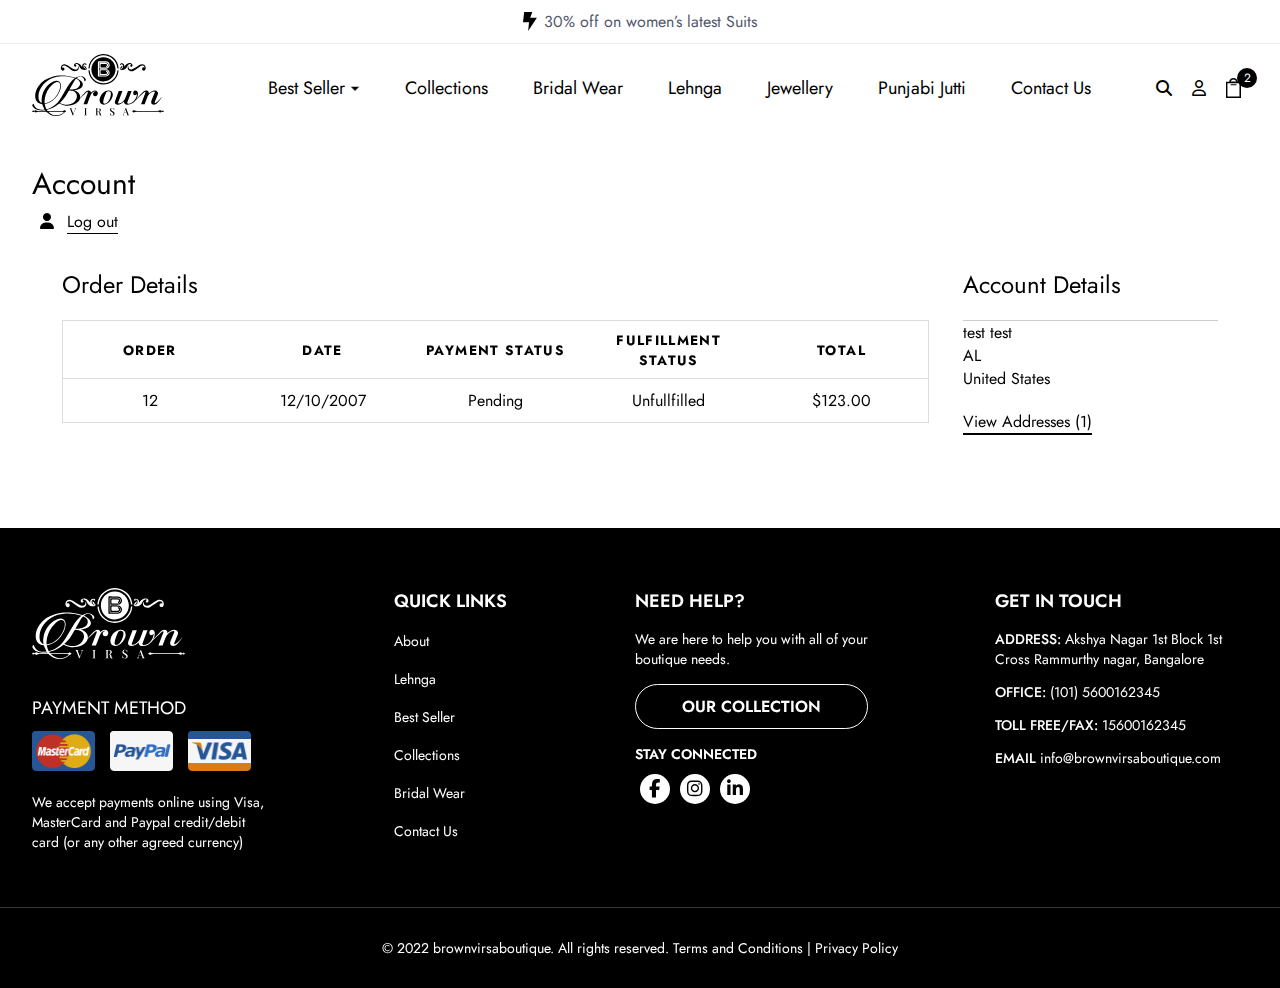
<file: account.html>
<!DOCTYPE html>
<html lang="en">

<head>
    <meta charset="UTF-8">
    <meta http-equiv="X-UA-Compatible" content="IE=edge">
    <meta name="viewport" content="width=device-width, initial-scale=1.0">
    <link rel="icon" href="images/fevicon.svg" />
    <title>Brown Virsa Boutique</title>

    <meta name="description" content="Brown Virsa Boutique">
    <meta name="keywords" content="">
    <meta property="og:title" content="Brown Virsa Boutique" />
    <meta property="og:type" content="website" />
    <meta property="og:url" content="" />
    <meta property="og:image" content="http://122.160.61.100/design/st/brown-virsa/images/fevicon-svg.png" />
    <meta property="og:site_name" content="Brown Virsa Boutique" />


    <!-- Twitter Meta Tags -->
    <meta name="twitter:card" content="summary_large_image">
    <meta property="twitter:domain" content="122.160.61.100">
    <meta property="twitter:url" content="">
    <meta name="twitter:title" content="Brown Virsa Boutique">
    <meta name="twitter:description" content="Brown Virsa Boutique ">
    <meta name="twitter:image" content="http://122.160.61.100/design/st/brown-virsa/images/fevicon-svg.png">
    <!-- Fonts -->
    <link href="https://fonts.googleapis.com/css2?family=Jost:wght@300;400;500;600;700&display=swap " rel="stylesheet ">
    <!-- Css -->
    <link rel="stylesheet " href="css/style.css ">
    <link rel="stylesheet " href="css/responsive.css ">
    <link rel="stylesheet " href="css/slick.css ">
    <!-- Fonts -->
    <!-- Fonts Awesome cdn -->
    <link rel="stylesheet " href="https://cdnjs.cloudflare.com/ajax/libs/font-awesome/6.2.0/css/all.min.css " />
    <script type="application/ld+json">
        {
            "@context": "https://schema.org/",
            "@type": "WebSite",
            "name": "",
            "url": "",
            "potentialAction": {
                "@type": "SearchAction",
                "target": "{search_term_string}",
                "query-input": "required name=search_term_string"
            }
        }
    </script>
</head>

<body>
    <!-- Header -->
    <header>
        <div class="headerbar">
            <p class="dflex align__center justify_center"><img src="images/thunder-top.svg" alt=""> <span>30% off on women’s latest Suits</span> </p>
        </div>
        <div class="headermain">
            <div class="container">
                <div class="headermain__inner dflex align__center">
                    <div class="header__logo">
                        <a href="index.html"><img src="images/logohdr.svg" alt=""></a>
                    </div>
                    <div class="headermain_nav">
                        <ul class="dflex nav-ul">
                            <button class="close-nav" onclick="hideMenu()"> <img src="images/close_icon.svg" alt=""></button>
                            <li class="dropdoenHolder">
                                <a href="javascript:void(0)">Best Seller </a> <span class="navbar__menuCarot">
                                    <svg xmlns="http://www.w3.org/2000/svg" width="11.061" height="6.061" viewBox="0 0 11.061 6.061">
                                        <path id="arrow" d="M0,0,5,5l5-5" transform="translate(0.53 0.53)" fill="none" stroke="rgba(255,255,255,0.4)" stroke-linejoin="bevel" stroke-miterlimit="10" stroke-width="1.5"></path>
                                    </svg>
                                </span>
                                <ul class="dropdownMenu">
                                    <li><a href="javascript:void(0)">Best Seller 1</a></li>
                                    <li><a href="javascript:void(0)">Best Seller 2</a></li>
                                    <li><a href="javascript:void(0)">Best Seller 3</a></li>
                                </ul>
                            </li>
                            <li>
                                <a href="collections.html">Collections</a>
                            </li>
                            <li>
                                <a href="javascript:void(0)">Bridal Wear </a>
                            </li>
                            <li>
                                <a href="javascript:void(0)">Lehnga</a>
                            </li>
                            <li>
                                <a href="javascript:void(0)">Jewellery</a>
                            </li>
                            <li>
                                <a href="javascript:void(0)">Punjabi Jutti </a>
                            </li>
                            <li>
                                <a href="javascript:void(0)">Contact Us  </a>
                            </li>
                        </ul>

                    </div>
                    <div class="headermain__action">
                        <a class="search-icon" href="javascript:void(0)" id="search-icon"><i class="fa-solid fa-magnifying-glass" ></i></a>
                        <a class="user-icon" href="javascript:void(0)"><i class="fa-regular fa-user"></i></a>
                        <a class="cart-icon" href="javascript:void(0)" id="mini-cart"><img src="images/cart-bag.svg" alt=""> <span class="cart-txt">2</span>

                        </a>
                        <div class="custom-cart-hldr">

                            <div class="shopping-cart" style="display: none;">

                                <!--end shopping-cart-header -->

                                <ul class="shopping-cart-items">
                                    <li class="clearfix">
                                        <img src="images/pro-1.jpg" alt="">

                                        <div class="price-data-hldr">
                                            <span class="item-name"><a href="javascript:void()"> Item 1</a> </span>

                                            <div class="item-quantity">

                                                <div class="quantity-control" data-quantity="">
                                                    <button class="quantity-btn minus">-</button>
                                                    <input type="number" class="quantity-input" data-quantity-target="" value="1" step="0.1" min="1" max="" name="quantity">
                                                    <button class="quantity-btn plus">+
                                        </button>
                                                </div>
                                                <span class="item-price">$849.99</span>
                                            </div>
                                        </div>
                                    </li>

                                    <li class="clearfix">
                                        <img src="images/pro-1.jpg" alt="">

                                        <div class="price-data-hldr">
                                            <span class="item-name"><a href="javascript:void()"> <a href="javascript:void()"> Item 1</a></a> </span>

                                            <div class="item-quantity">

                                                <div class="quantity-control" data-quantity="">
                                                    <button class="quantity-btn minus">-</button>
                                                    <input type="number" class="quantity-input" data-quantity-target="" value="1" step="0.1" min="1" max="" name="quantity">
                                                    <button class="quantity-btn plus">+
                                        </button>
                                                </div>
                                                <span class="item-price">$849.99</span>
                                            </div>
                                        </div>
                                    </li>
                                    <li class="clearfix">
                                        <img src="images/pro-1.jpg" alt="">

                                        <div class="price-data-hldr">
                                            <span class="item-name"><a href="javascript:void()"> Item 1</a> </span>

                                            <div class="item-quantity">

                                                <div class="quantity-control" data-quantity="">
                                                    <button class="quantity-btn minus">-</button>
                                                    <input type="number" class="quantity-input" data-quantity-target="" value="1" step="0.1" min="1" max="" name="quantity">
                                                    <button class="quantity-btn plus">+
                                        </button>
                                                </div>
                                                <span class="item-price">$849.99</span>
                                            </div>
                                        </div>

                                    </li>
                                </ul>
                                <div class="shopping-cart-header">

                                    <div class="shopping-cart-total">
                                        <span class="lighter-text">Total:</span>
                                        <span class="main-color-text"> <b>$2,549.97</b> </span>
                                    </div>
                                </div>
                                <div class="mini-cart-hdr">
                                    <a href="#" class="button button--fill">View cart</a>
                                    <a href="#" class="button">Checkout</a>
                                </div>
                            </div>
                        </div>
                    </div>
                    <div class="animated-icon1 toggle-menu"><span></span><span></span><span></span></div>
                </div>
            </div>
        </div>
    </header>
    <div class="hidenHeader"></div>
    <!-- //Header -->
    <!-- .comman-single-page -->

    <!-- .//comman-single-page -->
    <div class="login-section account-page">
        <div class="container">
            <div class="section-header text-left  ">

                <h2>Account</h4>
                    <span class="fas fa-user p-2"></span>
                    <a href="javascript:void(0)" class="" id="customer_logout_link"> Log out</a>
            </div>

            <!--  -->
            <div class="accordian-grid-main">
                <div class="container">

                    <div class="tab-content" id="pills-tabContent">
                        <div class="tab-pane fade active show" id="pills-Order" role="tabpanel" aria-labelledby="order_history">
                            <div class="row-order">
                                <div class="col-lg-12 col-md-6 recipesContentOuter History">
                                    <h4 class="title--border-b" style="border: none;">Order Details</h4>
                                    <div class="grid__item myaccount">

                                        <table>
                                            <thead>
                                                <tr>
                                                    <th scope="col">Order</th>
                                                    <th scope="col">Date</th>
                                                    <th scope="col">Payment Status</th>
                                                    <th scope="col">Fulfillment Status</th>
                                                    <th scope="col">Total</th>
                                                </tr>
                                            </thead>
                                            <tbody>
                                                <tr>
                                                    <td data-label="Order">12</td>
                                                    <td data-label="Date">12/10/2007</td>
                                                    <td data-label="Payment Status">Pending</td>
                                                    <td data-label="Fulfillment Status">Unfullfilled</td>
                                                    <td data-label="Total">$123.00</td>
                                                </tr>
                                            </tbody>
                                        </table>



                                    </div>
                                </div>
                                <div class="col-lg-12 col-md-6 recipesContentOuter Details">
                                    <div class=" myaccount__account-details">
                                        <h4 class="title--border-b">Account Details</h4>
                                        <p>test test<br>AL <br>United States</p>
                                        <p class="address__last"><a href="addresses.html" class="btn btn--small">View Addresses (1)</a></p>
                                    </div>
                                </div>
                            </div>
                        </div>

                    </div>
                </div>
            </div>
        </div>
    </div>

    <!-- Footer -->
    <footer class="commanSpace">
        <div class="container">
            <div class="footer__inner">
                <div class="footer__one">
                    <div class="footer__logo">
                        <a href="javascript:void(0)">
                            <img src="images/footer-logo.svg" alt="">
                        </a>
                    </div>
                    <div class="footer__pymnt">
                        <h4>Payment Method</h4>
                        <div class="footer__pymntImg">
                            <img src="images/master_card.png" alt="">
                            <img src="images/paypal.png" alt="">
                            <img src="images/visa_card.png" alt="">
                        </div>
                    </div>
                    <div class="footer__oneDis">
                        <p>We accept payments online using Visa, MasterCard and Paypal credit/debit card (or any other agreed currency)</p>
                    </div>
                </div>
                <!-- second -->
                <div class="footer_two">
                    <h4 class="cmmnheadFtr">QUICK LINKS</h4>

                    <ul>
                        <li>
                            <a href="javascript:void(0)">About</a>
                        </li>
                        <li>
                            <a href="javascript:void(0)">Lehnga</a>
                        </li>
                        <li>
                            <a href="javascript:void(0)">Best Seller</a>
                        </li>
                        <li>
                            <a href="javascript:void(0)">Collections</a>
                        </li>
                        <li>
                            <a href="javascript:void(0)">Bridal Wear</a>
                        </li>
                        <li>
                            <a href="javascript:void(0)">Contact Us</a>
                        </li>
                    </ul>
                </div>
                <!-- Third -->
                <div class="footer__third">
                    <h4 class="cmmnheadFtr">NEED HELP?</h4>
                    <div class="footer__thirdDis">
                        <p>We are here to help you with all of your boutique needs.</p>
                    </div>
                    <div class="footer__thirdBtn">
                        <a href="javascript:void(0)">our collection</a>
                    </div>
                    <div class="footer__thirdsocl">
                        <h5>STAY CONNECTED</h5>
                        <ul>
                            <li>
                                <a href="javascript:void(0)"><i class="fa-brands fa-facebook-f"></i></a>
                            </li>
                            <li>
                                <a href="javascript:void(0)"><i class="fa-brands fa-instagram"></i></a>
                            </li>
                            <li>
                                <a href="javascript:void(0)"><i class="fa-brands fa-linkedin-in"></i></a>
                            </li>
                        </ul>
                    </div>
                </div>
                <!-- frth -->
                <div class="footer_frth">
                    <h4 class="cmmnheadFtr"> get in touch</h4>
                    <div class="footer__frthAdd">
                        <p><span>Address:</span> Akshya Nagar 1st Block 1st Cross Rammurthy nagar, Bangalore</p>
                    </div>
                    <div class="footer__frthAdd">
                        <p> <span>Office: </span> <a href="tel:1015600162345">(101) 5600162345</a></p>
                    </div>
                    <div class="footer__frthAdd">
                        <p> <span>Toll Free/Fax:</span> 15600162345</p>
                    </div>
                    <div class="footer__frthAdd">

                        <p> <span>EMAIL</span> <a href="mailto:Info@brownvirsaboutique.com">info@brownvirsaboutique.com</a></p>
                    </div>
                </div>
            </div>
        </div>
        <div class="footerlast">
            <div class="container">
                <div class="footerLast__inner">
                    <p>© 2022 brownvirsaboutique. All rights reserved. <a href="javascript:void(0)">Terms and Conditions</a> | <a href="javascript:void(0)"> Privacy Policy</a> </p>
                </div>
            </div>
        </div>
    </footer>
    <!-- //Footer -->
    <!-----Search bar Overlay---->
    <div class="search-popup">
        <a href="javascript:void(0)" class="close-btn active" id="close-search" aria-describedby="a11y-external-message"> <img src="images/pop-up-cross.png" alt=""></a>
        <div class="search-form">
            <form method="" id="searchsub" class="search" action="" style="position: relative;">
                <div class="form-group">
                    <div class="input-field">

                        <input id="mySearchInput" type="text" placeholder="Search Products..." name="q" class="searchbox" autocomplete="off">
                    </div>
                </div>
                <ul class="search-results" style="position: absolute; left: 0px; top: 55px; display: none;"></ul>
            </form>
        </div>
    </div>
    <!-----Search bar Overlay End---->
</body>
<script src="js/jquery.min.js"></script>
<script src="js/slick.js"></script>
<script src="https://cdn.jsdelivr.net/npm/bootstrap@5.1.3/dist/js/bootstrap.bundle.min.js"></script>
<script src="js/custom.js"></script>

</html>
</file>
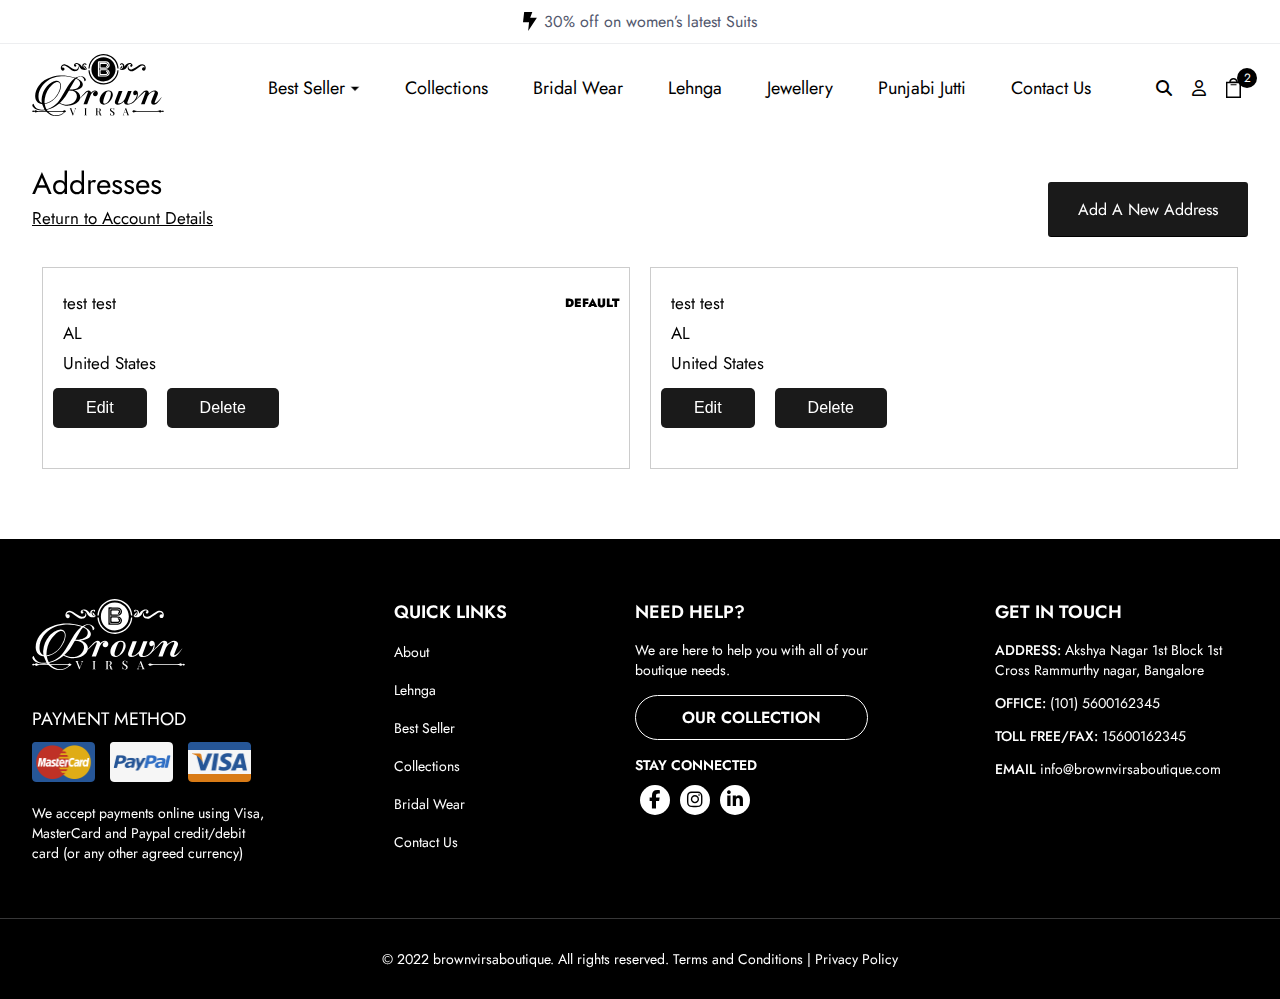
<file: addresses.html>
<!DOCTYPE html>
<html lang="en">

<head>
    <meta charset="UTF-8">
    <meta http-equiv="X-UA-Compatible" content="IE=edge">
    <meta name="viewport" content="width=device-width, initial-scale=1.0">
    <link rel="icon" href="images/fevicon.svg" />
    <title>Brown Virsa Boutique</title>

    <meta name="description" content="Brown Virsa Boutique">
    <meta name="keywords" content="">
    <meta property="og:title" content="Brown Virsa Boutique" />
    <meta property="og:type" content="website" />
    <meta property="og:url" content="" />
    <meta property="og:image" content="http://122.160.61.100/design/st/brown-virsa/images/fevicon-svg.png" />
    <meta property="og:site_name" content="Brown Virsa Boutique" />


    <!-- Twitter Meta Tags -->
    <meta name="twitter:card" content="summary_large_image">
    <meta property="twitter:domain" content="122.160.61.100">
    <meta property="twitter:url" content="">
    <meta name="twitter:title" content="Brown Virsa Boutique">
    <meta name="twitter:description" content="Brown Virsa Boutique ">
    <meta name="twitter:image" content="http://122.160.61.100/design/st/brown-virsa/images/fevicon-svg.png">
    <!-- Fonts -->
    <link href="https://fonts.googleapis.com/css2?family=Jost:wght@300;400;500;600;700&display=swap " rel="stylesheet ">
    <!-- Css -->
    <link rel="stylesheet " href="css/style.css ">
    <link rel="stylesheet " href="css/responsive.css ">
    <link rel="stylesheet " href="css/slick.css ">
    <!-- Fonts -->
    <!-- Fonts Awesome cdn -->
    <link rel="stylesheet " href="https://cdnjs.cloudflare.com/ajax/libs/font-awesome/6.2.0/css/all.min.css " />
    <script type="application/ld+json">
        {
            "@context": "https://schema.org/",
            "@type": "WebSite",
            "name": "",
            "url": "",
            "potentialAction": {
                "@type": "SearchAction",
                "target": "{search_term_string}",
                "query-input": "required name=search_term_string"
            }
        }
    </script>
</head>

<body>
    <!-- Header -->
    <header>
        <div class="headerbar">
            <p class="dflex align__center justify_center"><img src="images/thunder-top.svg" alt=""> <span>30% off on women’s latest Suits</span> </p>
        </div>
        <div class="headermain">
            <div class="container">
                <div class="headermain__inner dflex align__center">
                    <div class="header__logo">
                        <a href="index.html"><img src="images/logohdr.svg" alt=""></a>
                    </div>
                    <div class="headermain_nav">
                        <ul class="dflex nav-ul">
                            <button class="close-nav" onclick="hideMenu()"> <img src="images/close_icon.svg" alt=""></button>
                            <li class="dropdoenHolder">
                                <a href="javascript:void(0)">Best Seller </a> <span class="navbar__menuCarot">
                                    <svg xmlns="http://www.w3.org/2000/svg" width="11.061" height="6.061" viewBox="0 0 11.061 6.061">
                                        <path id="arrow" d="M0,0,5,5l5-5" transform="translate(0.53 0.53)" fill="none" stroke="rgba(255,255,255,0.4)" stroke-linejoin="bevel" stroke-miterlimit="10" stroke-width="1.5"></path>
                                    </svg>
                                </span>
                                <ul class="dropdownMenu">
                                    <li><a href="javascript:void(0)">Best Seller 1</a></li>
                                    <li><a href="javascript:void(0)">Best Seller 2</a></li>
                                    <li><a href="javascript:void(0)">Best Seller 3</a></li>
                                </ul>
                            </li>
                            <li>
                                <a href="collections.html">Collections</a>
                            </li>
                            <li>
                                <a href="javascript:void(0)">Bridal Wear </a>
                            </li>
                            <li>
                                <a href="javascript:void(0)">Lehnga</a>
                            </li>
                            <li>
                                <a href="javascript:void(0)">Jewellery</a>
                            </li>
                            <li>
                                <a href="javascript:void(0)">Punjabi Jutti </a>
                            </li>
                            <li>
                                <a href="javascript:void(0)">Contact Us  </a>
                            </li>
                        </ul>

                    </div>
                    <div class="headermain__action">
                        <a class="search-icon" href="javascript:void(0)" id="search-icon"><i class="fa-solid fa-magnifying-glass" ></i></a>
                        <a class="user-icon" href="javascript:void(0)"><i class="fa-regular fa-user"></i></a>
                        <a class="cart-icon" href="javascript:void(0)" id="mini-cart"><img src="images/cart-bag.svg" alt=""> <span class="cart-txt">2</span>

                        </a>
                        <div class="custom-cart-hldr">

                            <div class="shopping-cart" style="display: none;">

                                <!--end shopping-cart-header -->

                                <ul class="shopping-cart-items">
                                    <li class="clearfix">
                                        <img src="images/pro-1.jpg" alt="">

                                        <div class="price-data-hldr">
                                            <span class="item-name"><a href="javascript:void()"> Item 1</a> </span>

                                            <div class="item-quantity">

                                                <div class="quantity-control" data-quantity="">
                                                    <button class="quantity-btn minus">-</button>
                                                    <input type="number" class="quantity-input" data-quantity-target="" value="1" step="0.1" min="1" max="" name="quantity">
                                                    <button class="quantity-btn plus">+
                                        </button>
                                                </div>
                                                <span class="item-price">$849.99</span>
                                            </div>
                                        </div>




                                    </li>

                                    <li class="clearfix">
                                        <img src="images/pro-1.jpg" alt="">

                                        <div class="price-data-hldr">
                                            <span class="item-name"><a href="javascript:void()"> <a href="javascript:void()"> Item 1</a></a> </span>

                                            <div class="item-quantity">

                                                <div class="quantity-control" data-quantity="">
                                                    <button class="quantity-btn minus">-</button>
                                                    <input type="number" class="quantity-input" data-quantity-target="" value="1" step="0.1" min="1" max="" name="quantity">
                                                    <button class="quantity-btn plus">+
                                        </button>
                                                </div>
                                                <span class="item-price">$849.99</span>
                                            </div>
                                        </div>




                                    </li>
                                    <li class="clearfix">
                                        <img src="images/pro-1.jpg" alt="">

                                        <div class="price-data-hldr">
                                            <span class="item-name"><a href="javascript:void()"> Item 1</a> </span>

                                            <div class="item-quantity">

                                                <div class="quantity-control" data-quantity="">
                                                    <button class="quantity-btn minus">-</button>
                                                    <input type="number" class="quantity-input" data-quantity-target="" value="1" step="0.1" min="1" max="" name="quantity">
                                                    <button class="quantity-btn plus">+
                                        </button>
                                                </div>
                                                <span class="item-price">$849.99</span>
                                            </div>
                                        </div>




                                    </li>
                                </ul>
                                <div class="shopping-cart-header">

                                    <div class="shopping-cart-total">
                                        <span class="lighter-text">Total:</span>
                                        <span class="main-color-text"> <b>$2,549.97</b> </span>
                                    </div>
                                </div>
                                <div class="mini-cart-hdr">
                                    <a href="#" class="button button--fill">View cart</a>
                                    <a href="#" class="button">Checkout</a>
                                </div>
                            </div>
                        </div>
                    </div>
                    <div class="animated-icon1 toggle-menu"><span></span><span></span><span></span></div>
                </div>
            </div>
        </div>
    </header>
    <div class="hidenHeader"></div>
    <!-- //Header -->
    <!-- .comman-single-page -->

    <!-- .//comman-single-page -->
    <div class="login-section addNew__Address address__login">
        <div class="container">
            <div class="section-header text-center formsHeading inner__addrs">

                <div class="address__lftHldr">

                    <h2>Addresses</h2>
                    <a href="account.html" class="return_account">Return to Account Details</a>
                </div>

                <a href="#" class="comonButton new_log add-addressBtn" id="customer_logout_link">Add a New Address</a>
            </div>

            <!--  -->

        </div>


        <!--new address -->
        <div class="container">
            <div id="AddressNewForm" class="form-vertical  form_address mainAddress__form" style="display: none;">
                <form method="post" id="address_form_new" accept-charset="UTF-8"><input type="hidden" name="form_type" value="customer_address"><input type="hidden" name="utf8" value="✓">
                    <h2>Add a New Address</h2>
                    <div class="form-inner-main">
                        <div class="medium-up--one-half">
                            <label for="AddressFirstNameNew">First Name</label>
                            <input type="text" id="AddressFirstNameNew" name="">
                        </div>
                        <div class="medium-up--one-half">
                            <label for="AddressLastNameNew">Last Name</label>
                            <input type="text" id="AddressLastNameNew">
                        </div>
                        <div class="medium-up--one-half">
                            <label for="AddressCompanyNew">Company</label>
                            <input type="text" id="AddressCompanyNew">
                        </div>
                        <div class=" medium-up--one-half">
                            <label for="AddressAddress1New">Address</label>
                            <input type="text" id="AddressAddress1New">
                        </div>
                        <div class="medium-up--one-half">
                            <label for="AddressAddress2New">Apartment, suite, etc.</label>
                            <input type="text" id="AddressAddress2New">
                        </div>
                        <div class="medium-up--one-half">
                            <label for="AddressCityNew">City</label>
                            <input type="text" id="AddressCityNew">
                        </div>
                        <div class="medium-up--one-half">
                            <label for="AddressCountryNew">Country/Region</label>
                            <select name="" id="">

                                <option value="">India</option>
                                <option value="">USA</option>
                                <option value="">Canada</option>
                                <option value="">Africa</option>
                            </select>
                        </div>
                        <div id="AddressProvinceContainerNew" class="medium-up--one-half" style="">
                            <label for="AddressProvinceNew">Province</label>
                            <select name="" id="">

                            <option value="">City</option>
                            <option value="">City1</option>
                            <option value="">City2</option>
                            <option value="">City3</option>
                           </select>
                        </div>
                        <div class="medium-up--one-half">
                            <label for="AddressZipNew">Postal/Zip Code</label>
                            <input type="text" id="AddressZipNew" value="" autocapitalize="characters" autocomplete="postal-code">
                        </div>
                        <div class="medium-up--one-half">
                            <label for="AddressPhoneNew">Phone</label>
                            <input type="number" id="AddressPhoneNew" value="" autocomplete="phone">
                        </div>
                    </div>
                    <div class="default-address">
                        <input type="checkbox" id="address_default_address_new" value="1">
                        <label for="address_default_address_new">Set as default address</label>
                    </div>
                    <div class="add-address">
                        <div class="address-btn"><input type="submit" class="comonButton" value="Add Address"></div>
                        <div class="address-btn"><button type="button" id="Cancel_address" class="comonButton blue-back cancel-btn">Cancel</button></div>
                    </div>
                </form>
                <hr>
            </div>

        </div>
    </div>

    <!--  -->
    <section class="innerContentPagesMain clearfix aboutCompanyPage">
        <div class="container">

            <div class="page-width">
                <div class="grid">
                    <div class="grid__item  grid__item-address medium-up--two-thirds medium-up--push-one-sixth">




                        <ul class="user_address_edit ">


                            <li class=" grid-12">
                                <div class="addressArea">
                                    <h2 class="h4">Default</h2>

                                    <div class="address">

                                        <div class="user-add">
                                            <p>test test<br>AL <br>United States</p>
                                        </div>
                                        <ul class="list--inline default-address-edit">
                                            <li>
                                                <button id="EditFormButton" type="button" class="comonButton address-edit-toggle editAddress__btn" data-form-id="EditAddress" aria-owns="EditAddress" aria-expanded="false">
                                                    Edit
                                                </button>
                                            </li>
                                            <li>
                                                <button type="button" class="comonButton address-delete" data-target="/account/addresses/6894368325765" data-confirm-message="Are you sure you wish to delete this address?">
                                                    Delete
                                                </button>
                                            </li>
                                        </ul>
                                    </div>


                                    <div id="EditAddress" class="form-vertical EditAddress__form">
                                        <div class="">

                                            <form method="post"><input type="hidden" name="form_type" value="customer_address">



                                                <div class="form-inner-main">

                                                    <div class="medium-up--one-half">
                                                        <label for="AddressFirstName_6894368325765">First Name</label>
                                                        <input type="text" id="AddressFirstName_6894368325765">
                                                    </div>

                                                    <div class="medium-up--one-half">
                                                        <label for="AddressLastName_6894368325765">Last Name</label>
                                                        <input type="text" id="AddressLastName_6894368325765">
                                                    </div>

                                                    <div class="medium-up--one-half">
                                                        <label for="AddressCompany_6894368325765">Company</label>
                                                        <input type="text" id="AddressCompany_6894368325765">
                                                    </div>
                                                    <div class="medium-up--one-half">
                                                        <label for="AddressAddress1_6894368325765">Address</label>
                                                        <input type="text" id="AddressAddress1_6894368325765">
                                                    </div>
                                                    <div class="medium-up--one-half">
                                                        <label for="AddressAddress2_6894368325765">Apartment, suite, etc.</label>
                                                        <input type="text" id="AddressAddress2_6894368325765">
                                                    </div>

                                                    <div class="medium-up--one-half">
                                                        <label for="AddressCity_6894368325765">City</label>
                                                        <input type="text" id="AddressCity_6894368325765">
                                                    </div>
                                                    <div class="medium-up--one-half">
                                                        <label for="AddressCountry_6894368325765">Country/Region</label>
                                                        <select name="" id="">
    
                                                            <option value="">India</option>
                                                            <option value="">USA</option>
                                                            <option value="">Canada</option>
                                                            <option value="">Africa</option>
                                                            </select>
                                                    </div>


                                                    <div class="medium-up--one-half">
                                                        <label for="AddressZip_6894368325765">Postal/Zip Code</label>
                                                        <input type="text" id="AddressZip_6894368325765" name="" value="" autocapitalize="characters" autocomplete="postal-code">
                                                    </div>

                                                    <div class="medium-up--one-half">
                                                        <label for="AddressPhone_6894368325765">Phone</label>
                                                        <input type="number" id="AddressPhone_6894368325765" name="" value="" autocomplete="phone">
                                                    </div>
                                                </div>

                                                <div class="default-address">
                                                    <input type="checkbox" id="address_default_address_6894368325765" name="" value="1">
                                                    <label for="address_default_address_6894368325765">Set as default address</label>
                                                </div>
                                                <div class="add-address">
                                                    <div class="address-btn"><input type="submit" class="comonButton" value="Update Address"></div>
                                                    <div class="address-btn"><button type="button" id="Cancel_editaddress" class="comonButton blue-back address-edit-toggle edit-cancel-btn" data-form-id="6894368325765">Cancel</button></div>
                                                </div>

                                                <input type="hidden" name="_method" value="put">
                                                <input type="hidden" name="_method" value="put"></form>
                                        </div>

                                    </div>
                                </div>
                            </li>

                            <li class=" grid-12">
                                <div class="addressArea">


                                    <div class="address">

                                        <div class="user-add">
                                            <p>test test<br>AL <br>United States</p>
                                        </div>
                                        <ul class="list--inline default-address-edit">
                                            <li>
                                                <button id="EditFormButton" type="button" class="comonButton address-edit-toggle editAddress__btn" data-form-id="EditAddress" aria-owns="EditAddress" aria-expanded="false">
                                                    Edit
                                                </button>
                                            </li>
                                            <li>
                                                <button type="button" class="comonButton address-delete" data-target="/account/addresses/6894368325765" data-confirm-message="Are you sure you wish to delete this address?">
                                                    Delete
                                                </button>
                                            </li>
                                        </ul>
                                    </div>


                                    <div id="EditAddress" class="form-vertical EditAddress__form">
                                        <div class="">

                                            <form method="post"><input type="hidden" name="form_type" value="customer_address">



                                                <div class="form-inner-main">

                                                    <div class="medium-up--one-half">
                                                        <label for="AddressFirstName_6894368325765">First Name</label>
                                                        <input type="text" id="AddressFirstName_6894368325765">
                                                    </div>

                                                    <div class="medium-up--one-half">
                                                        <label for="AddressLastName_6894368325765">Last Name</label>
                                                        <input type="text" id="AddressLastName_6894368325765">
                                                    </div>

                                                    <div class="medium-up--one-half">
                                                        <label for="AddressCompany_6894368325765">Company</label>
                                                        <input type="text" id="AddressCompany_6894368325765">
                                                    </div>
                                                    <div class="medium-up--one-half">
                                                        <label for="AddressAddress1_6894368325765">Address</label>
                                                        <input type="text" id="AddressAddress1_6894368325765">
                                                    </div>
                                                    <div class="medium-up--one-half">
                                                        <label for="AddressAddress2_6894368325765">Apartment, suite, etc.</label>
                                                        <input type="text" id="AddressAddress2_6894368325765">
                                                    </div>

                                                    <div class="medium-up--one-half">
                                                        <label for="AddressCity_6894368325765">City</label>
                                                        <input type="text" id="AddressCity_6894368325765">
                                                    </div>
                                                    <div class="medium-up--one-half">
                                                        <label for="AddressCountry_6894368325765">Country/Region</label>
                                                        <select name="" id="">
    
                                                            <option value="">India</option>
                                                            <option value="">USA</option>
                                                            <option value="">Canada</option>
                                                            <option value="">Africa</option>
                                                         
                                                            </select>
                                                    </div>


                                                    <div class="medium-up--one-half">
                                                        <label for="AddressZip_6894368325765">Postal/Zip Code</label>
                                                        <input type="text" id="AddressZip_6894368325765" name="" value="" autocapitalize="characters" autocomplete="postal-code">
                                                    </div>

                                                    <div class="medium-up--one-half">
                                                        <label for="AddressPhone_6894368325765">Phone</label>
                                                        <input type="number" id="AddressPhone_6894368325765" name="" value="" autocomplete="phone">
                                                    </div>
                                                </div>

                                                <div class="default-address">
                                                    <input type="checkbox" id="address_default_address_6894368325765" name="" value="1">
                                                    <label for="address_default_address_6894368325765">Set as default address</label>
                                                </div>
                                                <div class="add-address">
                                                    <div class="address-btn"><input type="submit" class="comonButton" value="Update Address"></div>
                                                    <div class="address-btn"><button type="button" id="Cancel_editaddress" class="comonButton blue-back address-edit-toggle edit-cancel-btn" data-form-id="6894368325765">Cancel</button></div>
                                                </div>

                                                <input type="hidden" name="_method" value="put">
                                                <input type="hidden" name="_method" value="put"></form>
                                        </div>

                                    </div>
                                </div>
                            </li>
                        </ul>
                    </div>
                </div>

            </div>


        </div>
    </section>
    <!--  //-->
    <!-- Footer -->
    <footer class="commanSpace">
        <div class="container">
            <div class="footer__inner">
                <div class="footer__one">
                    <div class="footer__logo">
                        <a href="javascript:void(0)">
                            <img src="images/footer-logo.svg" alt="">
                        </a>
                    </div>
                    <div class="footer__pymnt">
                        <h4>Payment Method</h4>
                        <div class="footer__pymntImg">
                            <img src="images/master_card.png" alt="">
                            <img src="images/paypal.png" alt="">
                            <img src="images/visa_card.png" alt="">
                        </div>
                    </div>
                    <div class="footer__oneDis">
                        <p>We accept payments online using Visa, MasterCard and Paypal credit/debit card (or any other agreed currency)</p>
                    </div>
                </div>
                <!-- second -->
                <div class="footer_two">
                    <h4 class="cmmnheadFtr">QUICK LINKS</h4>

                    <ul>
                        <li>
                            <a href="javascript:void(0)">About</a>
                        </li>
                        <li>
                            <a href="javascript:void(0)">Lehnga</a>
                        </li>
                        <li>
                            <a href="javascript:void(0)">Best Seller</a>
                        </li>
                        <li>
                            <a href="javascript:void(0)">Collections</a>
                        </li>
                        <li>
                            <a href="javascript:void(0)">Bridal Wear</a>
                        </li>
                        <li>
                            <a href="javascript:void(0)">Contact Us</a>
                        </li>
                    </ul>
                </div>
                <!-- Third -->
                <div class="footer__third">
                    <h4 class="cmmnheadFtr">NEED HELP?</h4>
                    <div class="footer__thirdDis">
                        <p>We are here to help you with all of your boutique needs.</p>
                    </div>
                    <div class="footer__thirdBtn">
                        <a href="javascript:void(0)">our collection</a>
                    </div>
                    <div class="footer__thirdsocl">
                        <h5>STAY CONNECTED</h5>
                        <ul>
                            <li>
                                <a href="javascript:void(0)"><i class="fa-brands fa-facebook-f"></i></a>
                            </li>
                            <li>
                                <a href="javascript:void(0)"><i class="fa-brands fa-instagram"></i></a>
                            </li>
                            <li>
                                <a href="javascript:void(0)"><i class="fa-brands fa-linkedin-in"></i></a>
                            </li>
                        </ul>
                    </div>
                </div>
                <!-- frth -->
                <div class="footer_frth">
                    <h4 class="cmmnheadFtr"> get in touch</h4>
                    <div class="footer__frthAdd">
                        <p><span>Address:</span> Akshya Nagar 1st Block 1st Cross Rammurthy nagar, Bangalore</p>
                    </div>
                    <div class="footer__frthAdd">
                        <p> <span>Office: </span> <a href="tel:1015600162345">(101) 5600162345</a></p>
                    </div>
                    <div class="footer__frthAdd">
                        <p> <span>Toll Free/Fax:</span> 15600162345</p>
                    </div>
                    <div class="footer__frthAdd">

                        <p> <span>EMAIL</span> <a href="mailto:Info@brownvirsaboutique.Com">info@brownvirsaboutique.com</a></p>
                    </div>
                </div>
            </div>
        </div>
        <div class="footerlast">
            <div class="container">
                <div class="footerLast__inner">
                    <p>© 2022 brownvirsaboutique. All rights reserved. <a href="javascript:void(0)">Terms and Conditions</a> | <a href="javascript:void(0)"> Privacy Policy</a> </p>
                </div>
            </div>
        </div>
    </footer>
    <!-- //Footer -->
    <!-----Search bar Overlay---->
    <div class="search-popup">
        <a href="javascript:void(0)" class="close-btn active" id="close-search" aria-describedby="a11y-external-message"> <img src="images/pop-up-cross.png" alt=""></a>
        <div class="search-form">
            <form method="" id="searchsub" class="search" action="" style="position: relative;">
                <div class="form-group">
                    <div class="input-field">

                        <input id="mySearchInput" type="text" placeholder="Search Products..." name="q" class="searchbox" autocomplete="off">
                    </div>
                </div>
                <ul class="search-results" style="position: absolute; left: 0px; top: 55px; display: none;"></ul>
            </form>
        </div>
    </div>
    <!-----Search bar Overlay End---->
</body>
<script src="js/jquery.min.js"></script>
<script src="js/slick.js"></script>
<script src="https://cdn.jsdelivr.net/npm/bootstrap@5.1.3/dist/js/bootstrap.bundle.min.js"></script>
<script src="js/custom.js"></script>

</html>
</file>
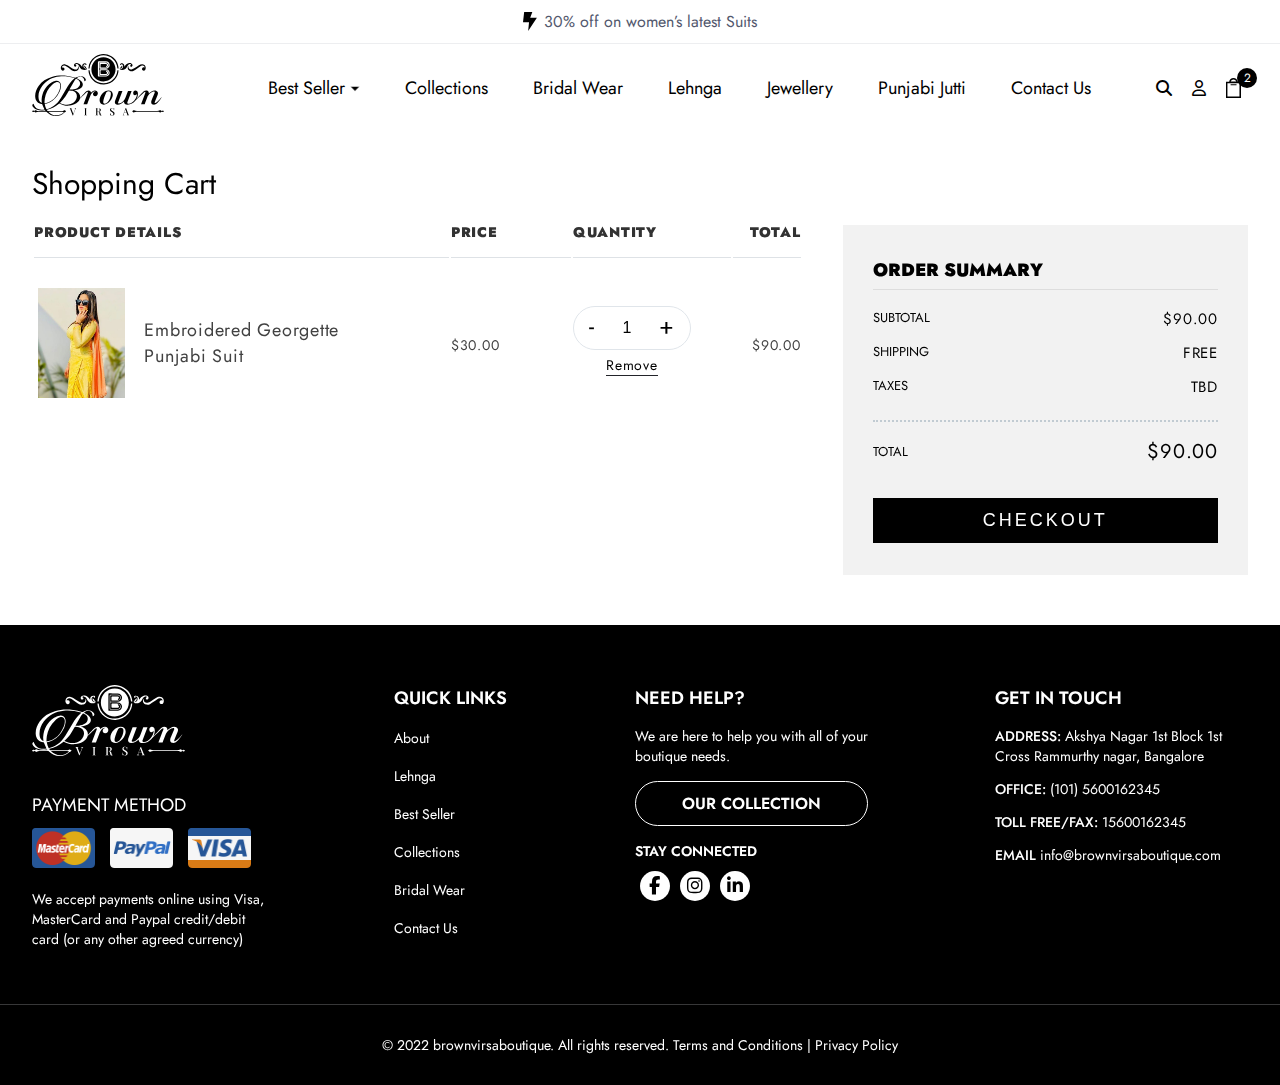
<file: cart.html>
<!DOCTYPE html>
<html lang="en">

<head>
    <meta charset="UTF-8">
    <meta http-equiv="X-UA-Compatible" content="IE=edge">
    <meta name="viewport" content="width=device-width, initial-scale=1.0">
    <link rel="icon" href="images/fevicon.svg" />
    <title>Brown Virsa Boutique</title>

    <meta name="description" content="Brown Virsa Boutique">
    <meta name="keywords" content="">
    <meta property="og:title" content="Brown Virsa Boutique" />
    <meta property="og:type" content="website" />
    <meta property="og:url" content="" />
    <meta property="og:image" content="http://122.160.61.100/design/st/brown-virsa/images/fevicon-svg.png" />
    <meta property="og:site_name" content="Brown Virsa Boutique" />


    <!-- Twitter Meta Tags -->
    <meta name="twitter:card" content="summary_large_image">
    <meta property="twitter:domain" content="122.160.61.100">
    <meta property="twitter:url" content="">
    <meta name="twitter:title" content="Brown Virsa Boutique">
    <meta name="twitter:description" content="Brown Virsa Boutique ">
    <meta name="twitter:image" content="http://122.160.61.100/design/st/brown-virsa/images/fevicon-svg.png">
    <!-- Fonts -->
    <link href="https://fonts.googleapis.com/css2?family=Jost:wght@300;400;500;600;700&display=swap " rel="stylesheet ">
    <!-- Css -->
    <link rel="stylesheet " href="css/style.css ">
    <link rel="stylesheet " href="css/responsive.css ">
    <link rel="stylesheet " href="css/slick.css ">
    <!-- Fonts -->
    <!-- Fonts Awesome cdn -->
    <link rel="stylesheet " href="https://cdnjs.cloudflare.com/ajax/libs/font-awesome/6.2.0/css/all.min.css " />
    <script type="application/ld+json">
        {
            "@context": "https://schema.org/",
            "@type": "WebSite",
            "name": "",
            "url": "",
            "potentialAction": {
                "@type": "SearchAction",
                "target": "{search_term_string}",
                "query-input": "required name=search_term_string"
            }
        }
    </script>
</head>

<body>
    <!-- Header -->
    <header>
        <div class="headerbar">
            <p class="dflex align__center justify_center"><img src="images/thunder-top.svg" alt=""> <span>30% off on women’s latest Suits</span> </p>
        </div>
        <div class="headermain">
            <div class="container">
                <div class="headermain__inner dflex align__center">
                    <div class="header__logo">
                        <a href="index.html"><img src="images/logohdr.svg" alt=""></a>
                    </div>
                    <div class="headermain_nav">
                        <ul class="dflex nav-ul">
                            <button class="close-nav" onclick="hideMenu()"> <img src="images/close_icon.svg" alt=""></button>
                            <li class="dropdoenHolder">
                                <a href="javascript:void(0)">Best Seller </a> <span class="navbar__menuCarot">
                                    <svg xmlns="http://www.w3.org/2000/svg" width="11.061" height="6.061" viewBox="0 0 11.061 6.061">
                                        <path id="arrow" d="M0,0,5,5l5-5" transform="translate(0.53 0.53)" fill="none" stroke="rgba(255,255,255,0.4)" stroke-linejoin="bevel" stroke-miterlimit="10" stroke-width="1.5"></path>
                                    </svg>
                                </span>
                                <ul class="dropdownMenu">
                                    <li><a href="javascript:void(0)">Best Seller 1</a></li>
                                    <li><a href="javascript:void(0)">Best Seller 2</a></li>
                                    <li><a href="javascript:void(0)">Best Seller 3</a></li>
                                </ul>
                            </li>
                            <li>
                                <a href="collections.html">Collections</a>
                            </li>
                            <li>
                                <a href="javascript:void(0)">Bridal Wear </a>
                            </li>
                            <li>
                                <a href="javascript:void(0)">Lehnga</a>
                            </li>
                            <li>
                                <a href="javascript:void(0)">Jewellery</a>
                            </li>
                            <li>
                                <a href="javascript:void(0)">Punjabi Jutti </a>
                            </li>
                            <li>
                                <a href="javascript:void(0)">Contact Us  </a>
                            </li>
                        </ul>

                    </div>
                    <div class="headermain__action">
                        <a class="search-icon" href="javascript:void(0)" id="search-icon"><i class="fa-solid fa-magnifying-glass" ></i></a>
                        <a class="user-icon" href="javascript:void(0)"><i class="fa-regular fa-user"></i></a>
                        <a class="cart-icon" href="javascript:void(0)" id="mini-cart"><img src="images/cart-bag.svg" alt=""> <span class="cart-txt">2</span>

                        </a>
                        <div class="custom-cart-hldr">

                            <div class="shopping-cart" style="display: none;">

                                <!--end shopping-cart-header -->

                                <ul class="shopping-cart-items">
                                    <li class="clearfix">
                                        <img src="images/pro-1.jpg" alt="">

                                        <div class="price-data-hldr">
                                            <span class="item-name"><a href="javascript:void()"> Item 1</a> </span>

                                            <div class="item-quantity">

                                                <div class="quantity-control" data-quantity="">
                                                    <button class="quantity-btn minus">-</button>
                                                    <input type="number" class="quantity-input" data-quantity-target="" value="1" step="0.1" min="1" max="" name="quantity">
                                                    <button class="quantity-btn plus">+
                                        </button>
                                                </div>
                                                <span class="item-price">$849.99</span>
                                            </div>
                                        </div>




                                    </li>

                                    <li class="clearfix">
                                        <img src="images/pro-1.jpg" alt="">

                                        <div class="price-data-hldr">
                                            <span class="item-name"><a href="javascript:void()"> <a href="javascript:void()"> Item 1</a></a> </span>

                                            <div class="item-quantity">

                                                <div class="quantity-control" data-quantity="">
                                                    <button class="quantity-btn minus">-</button>
                                                    <input type="number" class="quantity-input" data-quantity-target="" value="1" step="0.1" min="1" max="" name="quantity">
                                                    <button class="quantity-btn plus">+
                                        </button>
                                                </div>
                                                <span class="item-price">$849.99</span>
                                            </div>
                                        </div>




                                    </li>
                                    <li class="clearfix">
                                        <img src="images/pro-1.jpg" alt="">

                                        <div class="price-data-hldr">
                                            <span class="item-name"><a href="javascript:void()"> Item 1</a> </span>

                                            <div class="item-quantity">

                                                <div class="quantity-control" data-quantity="">
                                                    <button class="quantity-btn minus">-</button>
                                                    <input type="number" class="quantity-input" data-quantity-target="" value="1" step="0.1" min="1" max="" name="quantity">
                                                    <button class="quantity-btn plus">+
                                        </button>
                                                </div>
                                                <span class="item-price">$849.99</span>
                                            </div>
                                        </div>




                                    </li>
                                </ul>
                                <div class="shopping-cart-header">

                                    <div class="shopping-cart-total">
                                        <span class="lighter-text">Total:</span>
                                        <span class="main-color-text"> <b>$2,549.97</b> </span>
                                    </div>
                                </div>
                                <div class="mini-cart-hdr">
                                    <a href="#" class="button button--fill">View cart</a>
                                    <a href="#" class="button">Checkout</a>
                                </div>
                            </div>
                        </div>
                    </div>
                    <div class="animated-icon1 toggle-menu"><span></span><span></span><span></span></div>
                </div>
            </div>
        </div>
    </header>
    <div class="hidenHeader"></div>
    <!-- //Header -->
    <!-- .comman-single-page -->

    <!-- .//comman-single-page -->
    <div class="login-section">
        <div class="shoppingCart">
            <div class="container">
                <div class="section-header text-left  ">

                    <h2>Shopping Cart</h2>

                </div>
                <div class="">

                </div>
                <div class="row">
                    <div class="  yourCartTableOuter">
                        <div class="yourCartTable">
                            <div class="table-responsive">
                                <table class="table">
                                    <thead>
                                        <tr>
                                            <th>Product Details</th>
                                            <th>Price</th>
                                            <th>Quantity</th>
                                            <th>Total</th>
                                        </tr>
                                    </thead>
                                    <tbody>
                                        <tr>
                                            <td>
                                                <div class="tabletxt">
                                                    <div class="tabletxt__img"><img src="images/pro-1.jpg" alt=""></div>
                                                    <div class="tabletxt__content">
                                                        <h4>Embroidered Georgette Punjabi Suit</h4>
                                                        <p></p>
                                                        <!-- <div class="selected__color">Color: yellow</div>
                                                    <p></p> -->
                                                    </div>
                                                </div>
                                            </td>
                                            <td>
                                                <div class="cartNetPrice">$30.00</div>
                                            </td>
                                            <td>
                                                <div class="yourCartquantityOuter">
                                                    <div class="quantityPart">
                                                        <div class="cart-item__qty">
                                                            <div class="qty-secondary">
                                                                <div class="quantity-control" data-quantity="">
                                                                    <span class="quantity-btn minus">-</span> <input class="quantity-input" data-quantity-target="" max="" min="1" name="quantity" step="0.1" type="number" value="1"> <span class="quantity-btn plus">+</span>
                                                                </div>
                                                            </div>
                                                        </div>
                                                    </div>
                                                    <div class="removeYourCart YurCart"><a href="javascript:void(0)" class="removed">Remove</a></div>
                                                </div>
                                            </td>
                                            <td>
                                                <div class="cartTotalPrice">$90.00</div>
                                            </td>
                                        </tr>
                                    </tbody>
                                </table>
                            </div>
                        </div>
                    </div>

                    <div class="  yourCartTableSidebar pl-xl-4">
                        <div class="orderSummaryPart">
                            <h3>Order <span>Summary</span></h3>
                            <h4>Subtotal <span class="cart-subtotal__price price">$90.00</span></h4>
                            <h4>Shipping <span class="freeShipping">free</span></h4>
                            <h4>Taxes <span class="taxes">tbd</span></h4>
                            <h4 class="subtotalPart">Total <span class="subtotal">$90.00</span></h4>
                            <div class="cartCheckoutButton">
                                <button class="commonButton" type="submit" value="Check out">Checkout</button>
                            </div>
                        </div>
                    </div>
                </div>

            </div>
        </div>
    </div>
    <!--  //-->
    <!-- Footer -->
    <footer class="commanSpace">
        <div class="container">
            <div class="footer__inner">
                <div class="footer__one">
                    <div class="footer__logo">
                        <a href="javascript:void(0)">
                            <img src="images/footer-logo.svg" alt="">
                        </a>
                    </div>
                    <div class="footer__pymnt">
                        <h4>Payment Method</h4>
                        <div class="footer__pymntImg">
                            <img src="images/master_card.png" alt="">
                            <img src="images/paypal.png" alt="">
                            <img src="images/visa_card.png" alt="">
                        </div>
                    </div>
                    <div class="footer__oneDis">
                        <p>We accept payments online using Visa, MasterCard and Paypal credit/debit card (or any other agreed currency)</p>
                    </div>
                </div>
                <!-- second -->
                <div class="footer_two">
                    <h4 class="cmmnheadFtr">QUICK LINKS</h4>

                    <ul>
                        <li>
                            <a href="javascript:void(0)">About</a>
                        </li>
                        <li>
                            <a href="javascript:void(0)">Lehnga</a>
                        </li>
                        <li>
                            <a href="javascript:void(0)">Best Seller</a>
                        </li>
                        <li>
                            <a href="javascript:void(0)">Collections</a>
                        </li>
                        <li>
                            <a href="javascript:void(0)">Bridal Wear</a>
                        </li>
                        <li>
                            <a href="javascript:void(0)">Contact Us</a>
                        </li>
                    </ul>
                </div>
                <!-- Third -->
                <div class="footer__third">
                    <h4 class="cmmnheadFtr">NEED HELP?</h4>
                    <div class="footer__thirdDis">
                        <p>We are here to help you with all of your boutique needs.</p>
                    </div>
                    <div class="footer__thirdBtn">
                        <a href="javascript:void(0)">our collection</a>
                    </div>
                    <div class="footer__thirdsocl">
                        <h5>STAY CONNECTED</h5>
                        <ul>
                            <li>
                                <a href="javascript:void(0)"><i class="fa-brands fa-facebook-f"></i></a>
                            </li>
                            <li>
                                <a href="javascript:void(0)"><i class="fa-brands fa-instagram"></i></a>
                            </li>
                            <li>
                                <a href="javascript:void(0)"><i class="fa-brands fa-linkedin-in"></i></a>
                            </li>
                        </ul>
                    </div>
                </div>
                <!-- frth -->
                <div class="footer_frth">
                    <h4 class="cmmnheadFtr"> get in touch</h4>
                    <div class="footer__frthAdd">
                        <p><span>Address:</span> Akshya Nagar 1st Block 1st Cross Rammurthy nagar, Bangalore</p>
                    </div>
                    <div class="footer__frthAdd">
                        <p> <span>Office: </span> <a href="tel:1015600162345">(101) 5600162345</a></p>
                    </div>
                    <div class="footer__frthAdd">
                        <p> <span>Toll Free/Fax:</span> 15600162345</p>
                    </div>
                    <div class="footer__frthAdd">

                        <p> <span>EMAIL</span> <a href="mailto:Info@brownvirsaboutique.Com">info@brownvirsaboutique.com</a></p>
                    </div>
                </div>
            </div>
        </div>
        <div class="footerlast">
            <div class="container">
                <div class="footerLast__inner">
                    <p>© 2022 brownvirsaboutique. All rights reserved. <a href="javascript:void(0)">Terms and Conditions</a> | <a href="javascript:void(0)"> Privacy Policy</a> </p>
                </div>
            </div>
        </div>
    </footer>
    <!-- //Footer -->
    <!-----Search bar Overlay---->
    <div class="search-popup">
        <a href="javascript:void(0)" class="close-btn active" id="close-search" aria-describedby="a11y-external-message"> <img src="images/pop-up-cross.png" alt=""></a>
        <div class="search-form">
            <form method="" id="searchsub" class="search" action="" style="position: relative;">
                <div class="form-group">
                    <div class="input-field">

                        <input id="mySearchInput" type="text" placeholder="Search Products..." name="q" class="searchbox" autocomplete="off">
                    </div>
                </div>
                <ul class="search-results" style="position: absolute; left: 0px; top: 55px; display: none;"></ul>
            </form>
        </div>
    </div>
    <!-----Search bar Overlay End---->
</body>
<script src="js/jquery.min.js"></script>
<script src="js/slick.js"></script>
<script src="https://cdn.jsdelivr.net/npm/bootstrap@5.1.3/dist/js/bootstrap.bundle.min.js"></script>
<script src="js/custom.js"></script>

</html>
</file>
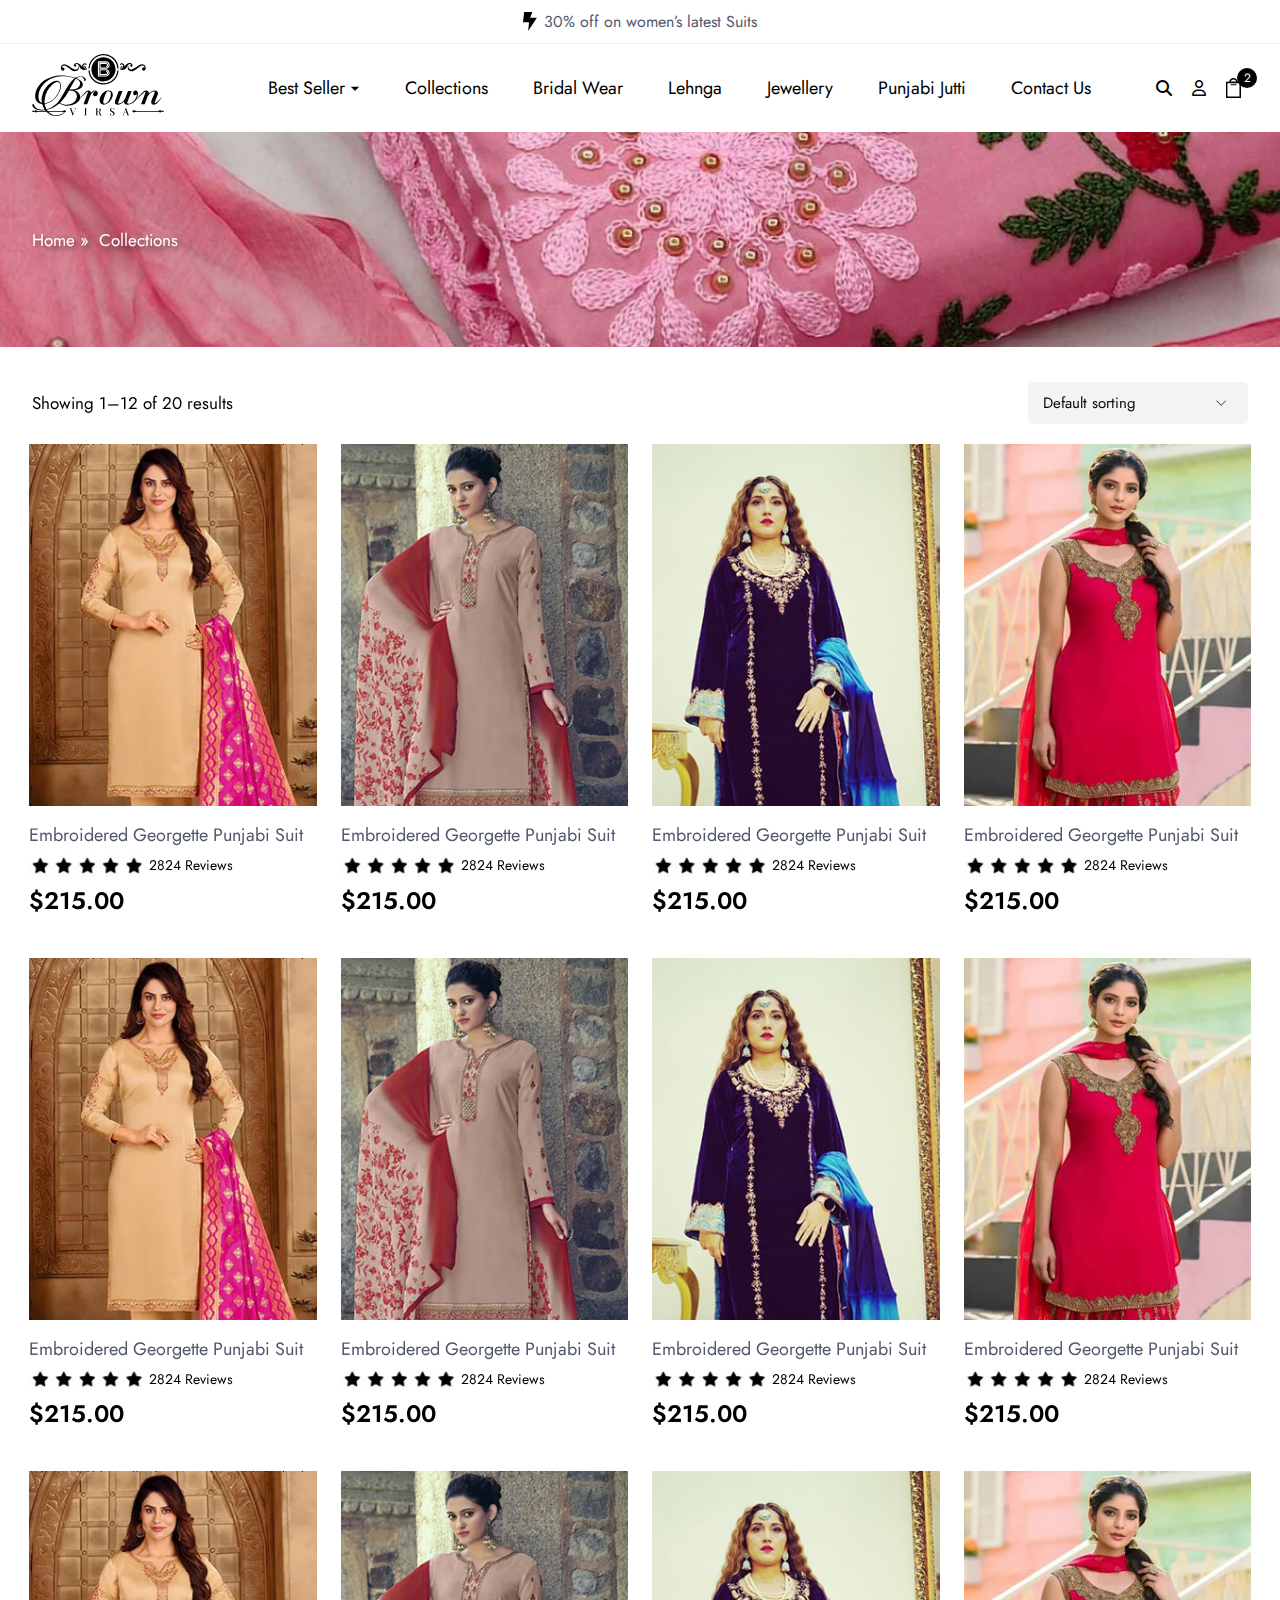
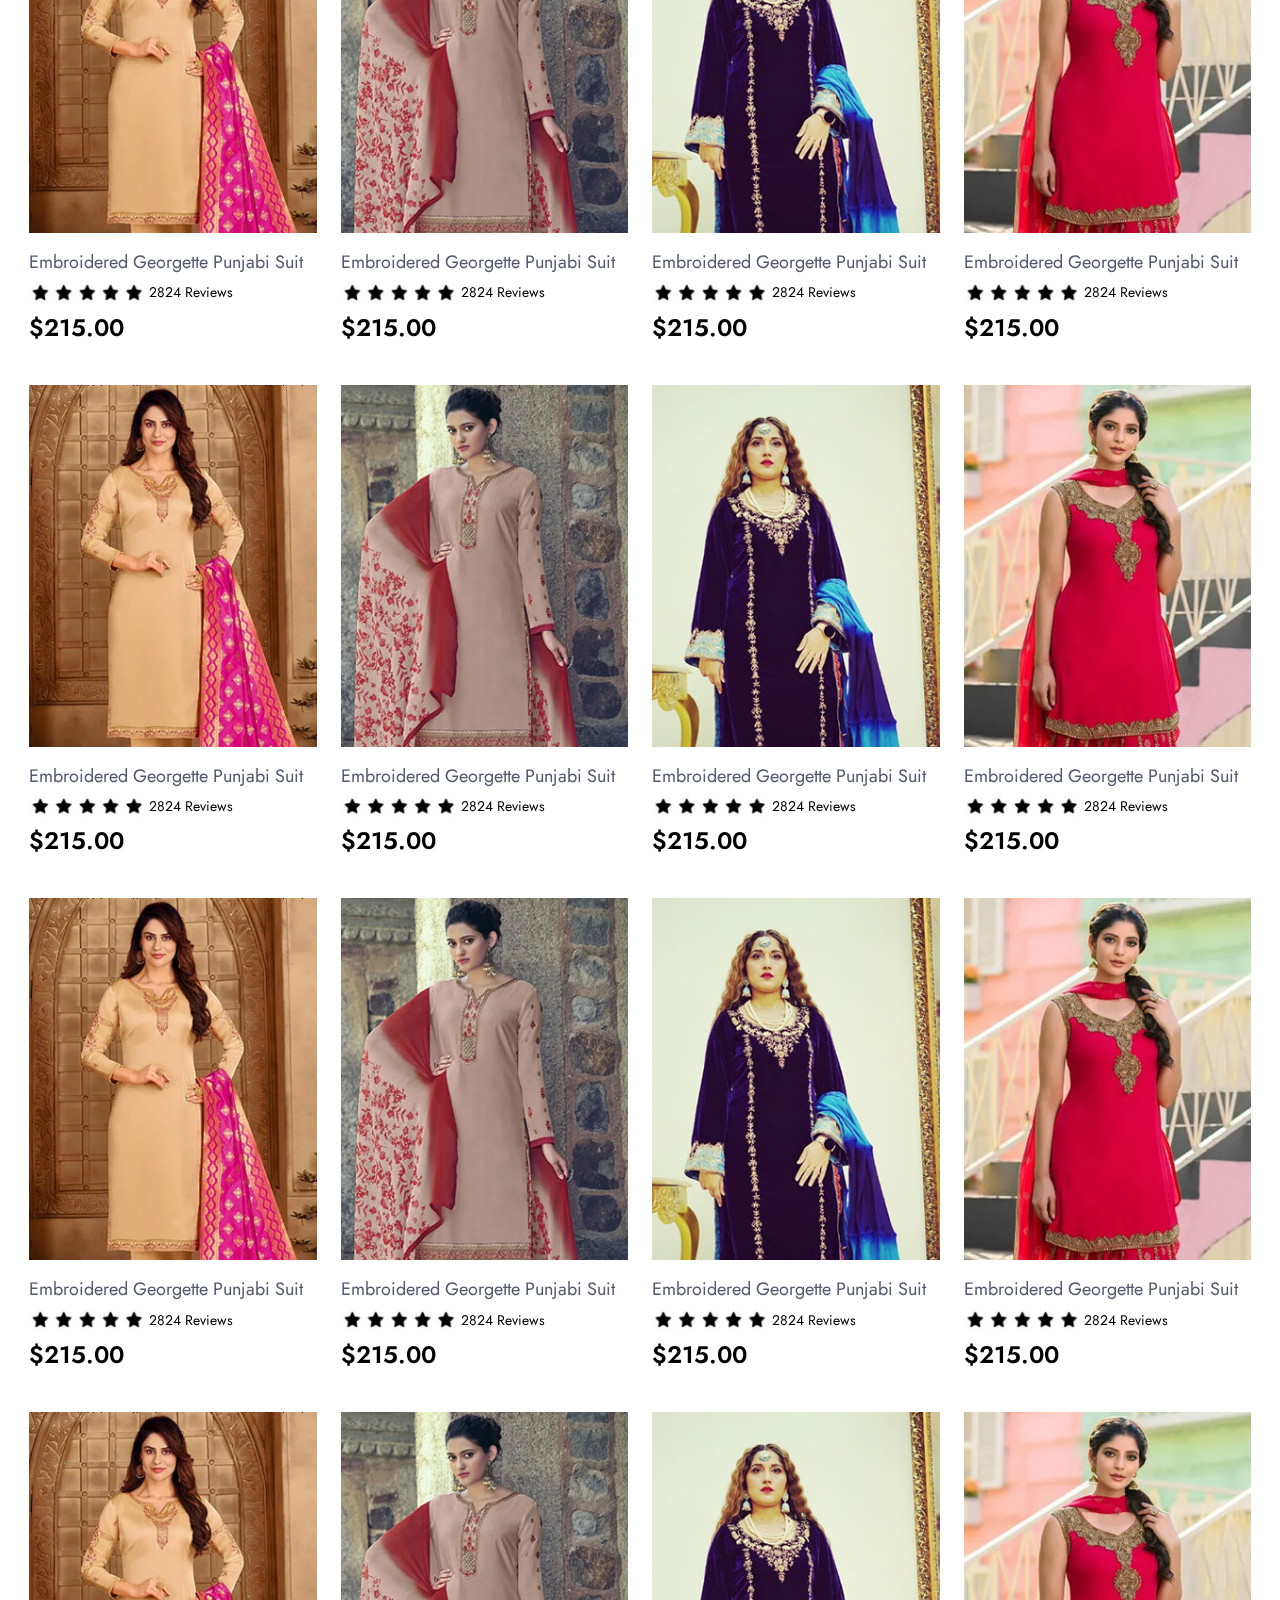
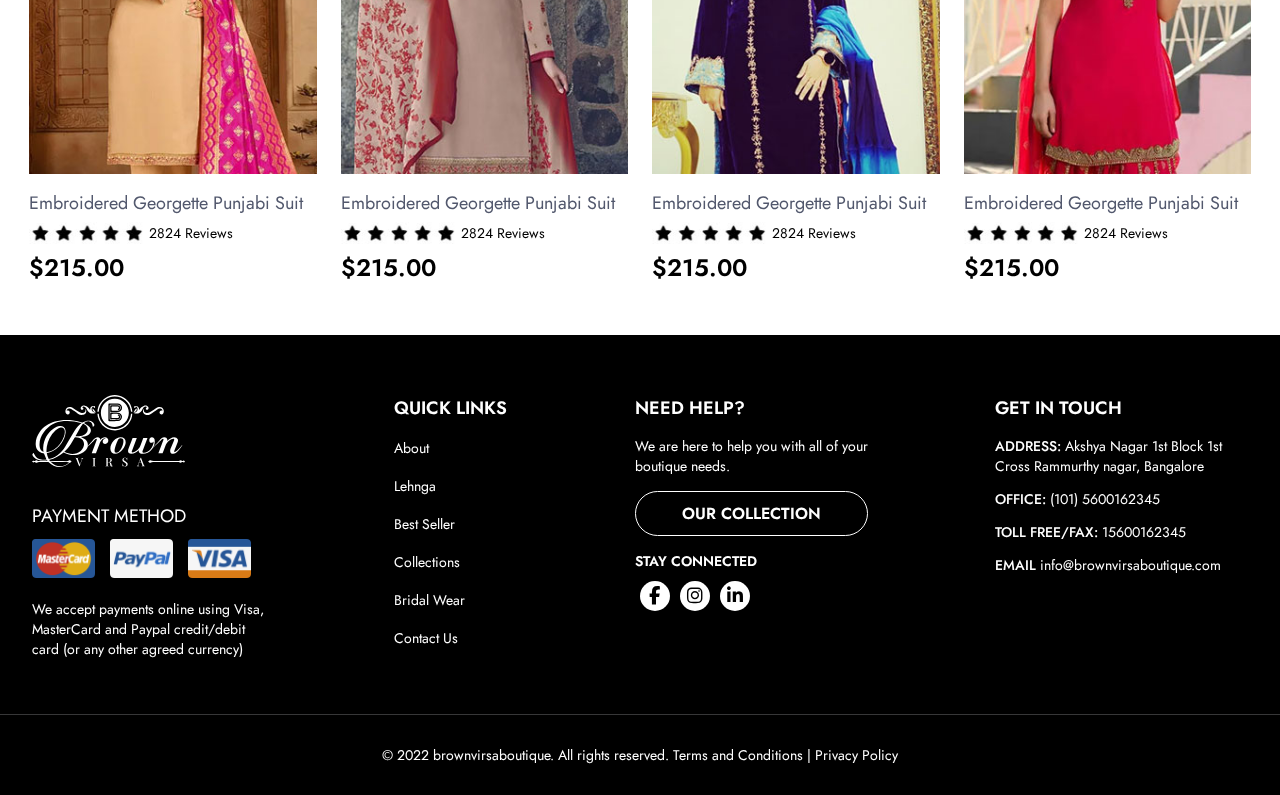
<file: collections.html>
<!DOCTYPE html>
<html lang="en">

<head>
    <meta charset="UTF-8">
    <meta http-equiv="X-UA-Compatible" content="IE=edge">
    <meta name="viewport" content="width=device-width, initial-scale=1.0">
    <link rel="icon" href="images/fevicon.svg" />
    <title>Brown Virsa Boutique</title>

    <meta name="description" content="Brown Virsa Boutique">
    <meta name="keywords" content="">
    <meta property="og:title" content="Brown Virsa Boutique" />
    <meta property="og:type" content="website" />
    <meta property="og:url" content="" />
    <meta property="og:image" content="http://122.160.61.100/design/st/brown-virsa/images/fevicon-svg.png" />
    <meta property="og:site_name" content="Brown Virsa Boutique" />

    <!-- Twitter Meta Tags -->
    <meta name="twitter:card" content="summary_large_image">
    <meta property="twitter:domain" content="122.160.61.100">
    <meta property="twitter:url" content="">
    <meta name="twitter:title" content="Brown Virsa Boutique">
    <meta name="twitter:description" content="Brown Virsa Boutique ">
    <meta name="twitter:image" content="http://122.160.61.100/design/st/brown-virsa/images/fevicon-svg.png">
    <!-- Fonts -->
    <link href="https://fonts.googleapis.com/css2?family=Jost:wght@300;400;500;600;700&display=swap " rel="stylesheet ">
    <!-- Css -->
    <link rel="stylesheet " href="css/slick.css ">
    <link rel="stylesheet " href="css/style.css ">
    <link rel="stylesheet " href="css/responsive.css ">

    <!-- Fonts -->
    <!-- Fonts Awesome cdn -->
    <link rel="stylesheet " href="https://cdnjs.cloudflare.com/ajax/libs/font-awesome/6.2.0/css/all.min.css " />
    <script type="application/ld+json">
        {
            "@context": "https://schema.org/",
            "@type": "WebSite",
            "name": "",
            "url": "",
            "potentialAction": {
                "@type": "SearchAction",
                "target": "{search_term_string}",
                "query-input": "required name=search_term_string"
            }
        }
    </script>

</head>

<body>
    <!-- Header -->
    <header>
        <div class="headerbar">
            <p class="dflex align__center justify_center"><img src="images/thunder-top.svg" alt=""> <span>30% off on women’s latest Suits</span> </p>
        </div>
        <div class="headermain">
            <div class="container">
                <div class="headermain__inner dflex align__center">
                    <div class="header__logo">
                        <a href="index.html"><img src="images/logohdr.svg" alt=""></a>
                    </div>
                    <div class="headermain_nav">
                        <ul class="dflex nav-ul">
                            <button class="close-nav" onclick="hideMenu()"> <img src="images/close_icon.svg" alt=""></button>
                            <li class="dropdoenHolder">
                                <a href="javascript:void(0)">Best Seller </a> <span class="navbar__menuCarot">
                                    <svg xmlns="http://www.w3.org/2000/svg" width="11.061" height="6.061" viewBox="0 0 11.061 6.061">
                                        <path id="arrow" d="M0,0,5,5l5-5" transform="translate(0.53 0.53)" fill="none" stroke="rgba(255,255,255,0.4)" stroke-linejoin="bevel" stroke-miterlimit="10" stroke-width="1.5"></path>
                                    </svg>
                                </span>
                                <ul class="dropdownMenu">
                                    <li><a href="javascript:void(0)">Best Seller 1</a></li>
                                    <li><a href="javascript:void(0)">Best Seller 2</a></li>
                                    <li><a href="javascript:void(0)">Best Seller 3</a></li>
                                </ul>
                            </li>
                            <li>
                                <a href="collections.html">Collections</a>
                            </li>
                            <li>
                                <a href="javascript:void(0)">Bridal Wear </a>
                            </li>
                            <li>
                                <a href="javascript:void(0)">Lehnga</a>
                            </li>
                            <li>
                                <a href="javascript:void(0)">Jewellery</a>
                            </li>
                            <li>
                                <a href="javascript:void(0)">Punjabi Jutti </a>
                            </li>
                            <li>
                                <a href="javascript:void(0)">Contact Us  </a>
                            </li>
                        </ul>

                    </div>
                    <div class="headermain__action">
                        <a class="search-icon" href="javascript:void(0)" id="search-icon"><i class="fa-solid fa-magnifying-glass" ></i></a>
                        <a class="user-icon" href="javascript:void(0)"><i class="fa-regular fa-user"></i></a>
                        <a class="cart-icon" href="javascript:void(0)" id="mini-cart"><img src="images/cart-bag.svg" alt=""> <span class="cart-txt">2</span>

                        </a>
                        <div class="custom-cart-hldr">

                            <div class="shopping-cart" style="display: none;">

                                <!--end shopping-cart-header -->

                                <ul class="shopping-cart-items">
                                    <li class="clearfix">
                                        <img src="images/pro-1.jpg" alt="">

                                        <div class="price-data-hldr">
                                            <span class="item-name"><a href="javascript:void()"> Item 1</a> </span>

                                            <div class="item-quantity">

                                                <div class="quantity-control" data-quantity="">
                                                    <button class="quantity-btn minus">-</button>
                                                    <input type="number" class="quantity-input" data-quantity-target="" value="1" step="0.1" min="1" max="" name="quantity">
                                                    <button class="quantity-btn plus">+
                                        </button>
                                                </div>
                                                <span class="item-price">$849.99</span>
                                            </div>
                                        </div>




                                    </li>

                                    <li class="clearfix">
                                        <img src="images/pro-1.jpg" alt="">

                                        <div class="price-data-hldr">
                                            <span class="item-name"><a href="javascript:void()"> <a href="javascript:void()"> Item 1</a></a> </span>

                                            <div class="item-quantity">

                                                <div class="quantity-control" data-quantity="">
                                                    <button class="quantity-btn minus">-</button>
                                                    <input type="number" class="quantity-input" data-quantity-target="" value="1" step="0.1" min="1" max="" name="quantity">
                                                    <button class="quantity-btn plus">+
                                        </button>
                                                </div>
                                                <span class="item-price">$849.99</span>
                                            </div>
                                        </div>




                                    </li>
                                    <li class="clearfix">
                                        <img src="images/pro-1.jpg" alt="">

                                        <div class="price-data-hldr">
                                            <span class="item-name"><a href="javascript:void()"> Item 1</a> </span>

                                            <div class="item-quantity">

                                                <div class="quantity-control" data-quantity="">
                                                    <button class="quantity-btn minus">-</button>
                                                    <input type="number" class="quantity-input" data-quantity-target="" value="1" step="0.1" min="1" max="" name="quantity">
                                                    <button class="quantity-btn plus">+
                                        </button>
                                                </div>
                                                <span class="item-price">$849.99</span>
                                            </div>
                                        </div>




                                    </li>
                                </ul>
                                <div class="shopping-cart-header">

                                    <div class="shopping-cart-total">
                                        <span class="lighter-text">Total:</span>
                                        <span class="main-color-text"> <b>$2,549.97</b> </span>
                                    </div>
                                </div>
                                <div class="mini-cart-hdr">
                                    <a href="#" class="button button--fill">View cart</a>
                                    <a href="#" class="button">Checkout</a>
                                </div>
                            </div>
                        </div>
                    </div>
                    <div class="animated-icon1 toggle-menu"><span></span><span></span><span></span></div>
                </div>
            </div>
        </div>
    </header>
    <div class="hidenHeader"></div>
    <!-- //Header -->
    <!-- Collection Banner -->
    <div class="collectionbanner" style="background-image: url(./images/collection-banner.jpg);">
        <div class="container">
            <div class="collectionbanner__inner">
                <ul class="page-bredcrum">
                    <li> <a href="javascript:void(0)">Home »</a> </li>
                    <li> <a href="javascript:void(0)">&nbsp; Collections</a> </li>
                </ul>
            </div>
        </div>
    </div>
    <!-- //Collection Banner -->
    <div class="collectionitem">
        <div class="container">
            <div class="collectionitem__inner">
                <div class="collectionotem_sort">
                    <span class="col-sort__result">Showing 1–12 of 20 results</span>
                    <div class="collectionitem__sortselect">
                        <select name="orderby" class="orderby" aria-label="Shop order">
                            <option value="menu_order">Default sorting</option>
                            <option value="popularity" selected="selected">Default sorting</option>
                            <option value="date">Sort by latest</option>
                            <option value="price">Sort by price: low to high</option>
                            <option value="price-desc">Sort by price: high to low</option>
                    </select>
                    </div>
                </div>
            </div>
        </div>
    </div>
    <!-- Collection -->
    <div class="collection ">
        <div class="container">

            <div class="collection__inner-page">
                <div class="product__section">
                    <ul class="product__ul">
                        <li class="">
                            <a href="javascript:void(0)">
                                <div class="product__holder">
                                    <img src="images/pro-d-1.jpg" alt="">
                                    <div class="product__contentHldr">
                                        <div class="product__discription">
                                            Embroidered Georgette Punjabi Suit
                                        </div>
                                        <div class="product__rating">
                                            <!-- Rating Stars Box -->
                                            <img src="images/star-rtng.jpg" alt="" class="img-rtng">
                                            <span> 2824 Reviews</span>
                                        </div>
                                        <div class="product__price">
                                            $215.00
                                        </div>

                                    </div>
                                </div>
                            </a>
                        </li>
                        <!-- Item -->
                        <li class="">
                            <a href="javascript:void(0)">
                                <div class="product__holder">
                                    <img src="images/pro-d-2.jpg" alt="">
                                    <div class="product__contentHldr">
                                        <div class="product__discription">
                                            Embroidered Georgette Punjabi Suit
                                        </div>
                                        <div class="product__rating">
                                            <!-- Rating Stars Box -->
                                            <img src="images/star-rtng.jpg" alt="" class="img-rtng">
                                            <span> 2824 Reviews</span>
                                        </div>
                                        <div class="product__price">
                                            $215.00
                                        </div>

                                    </div>
                                </div>
                            </a>
                        </li>
                        <!-- Item -->
                        <li class="">
                            <a href="javascript:void(0)">
                                <div class="product__holder">
                                    <img src="images/pro-d-3.jpg" alt="">
                                    <div class="product__contentHldr">
                                        <div class="product__discription">
                                            Embroidered Georgette Punjabi Suit
                                        </div>
                                        <div class="product__rating">
                                            <!-- Rating Stars Box -->
                                            <img src="images/star-rtng.jpg" alt="" class="img-rtng">
                                            <span> 2824 Reviews</span>
                                        </div>
                                        <div class="product__price">
                                            $215.00
                                        </div>

                                    </div>
                                </div>
                            </a>
                        </li>
                        <!-- Item -->
                        <li class="">
                            <a href="javascript:void(0)">
                                <div class="product__holder">
                                    <img src="images/pro-d-4.jpg" alt="">
                                    <div class="product__contentHldr">
                                        <div class="product__discription">
                                            Embroidered Georgette Punjabi Suit
                                        </div>
                                        <div class="product__rating">
                                            <!-- Rating Stars Box -->
                                            <img src="images/star-rtng.jpg" alt="" class="img-rtng">
                                            <span> 2824 Reviews</span>
                                        </div>
                                        <div class="product__price">
                                            $215.00
                                        </div>

                                    </div>
                                </div>
                            </a>
                        </li>
                        <!--  -->
                        <li class="">
                            <a href="javascript:void(0)">
                                <div class="product__holder">
                                    <img src="images/pro-d-1.jpg" alt="">
                                    <div class="product__contentHldr">
                                        <div class="product__discription">
                                            Embroidered Georgette Punjabi Suit
                                        </div>
                                        <div class="product__rating">
                                            <!-- Rating Stars Box -->
                                            <img src="images/star-rtng.jpg" alt="" class="img-rtng">
                                            <span> 2824 Reviews</span>
                                        </div>
                                        <div class="product__price">
                                            $215.00
                                        </div>

                                    </div>
                                </div>
                            </a>
                        </li>
                        <!-- Item -->
                        <li class="">
                            <a href="javascript:void(0)">
                                <div class="product__holder">
                                    <img src="images/pro-d-2.jpg" alt="">
                                    <div class="product__contentHldr">
                                        <div class="product__discription">
                                            Embroidered Georgette Punjabi Suit
                                        </div>
                                        <div class="product__rating">
                                            <!-- Rating Stars Box -->
                                            <img src="images/star-rtng.jpg" alt="" class="img-rtng">
                                            <span> 2824 Reviews</span>
                                        </div>
                                        <div class="product__price">
                                            $215.00
                                        </div>

                                    </div>
                                </div>
                            </a>
                        </li>
                        <!-- Item -->
                        <li class="">
                            <a href="javascript:void(0)">
                                <div class="product__holder">
                                    <img src="images/pro-d-3.jpg" alt="">
                                    <div class="product__contentHldr">
                                        <div class="product__discription">
                                            Embroidered Georgette Punjabi Suit
                                        </div>
                                        <div class="product__rating">
                                            <!-- Rating Stars Box -->
                                            <img src="images/star-rtng.jpg" alt="" class="img-rtng">
                                            <span> 2824 Reviews</span>
                                        </div>
                                        <div class="product__price">
                                            $215.00
                                        </div>

                                    </div>
                                </div>
                            </a>
                        </li>
                        <!-- Item -->
                        <li class="">
                            <a href="javascript:void(0)">
                                <div class="product__holder">
                                    <img src="images/pro-d-4.jpg" alt="">
                                    <div class="product__contentHldr">
                                        <div class="product__discription">
                                            Embroidered Georgette Punjabi Suit
                                        </div>
                                        <div class="product__rating">
                                            <!-- Rating Stars Box -->
                                            <img src="images/star-rtng.jpg" alt="" class="img-rtng">
                                            <span> 2824 Reviews</span>
                                        </div>
                                        <div class="product__price">
                                            $215.00
                                        </div>

                                    </div>
                                </div>
                            </a>
                        </li>
                        <!--  -->
                        <li class="">
                            <a href="javascript:void(0)">
                                <div class="product__holder">
                                    <img src="images/pro-d-1.jpg" alt="">
                                    <div class="product__contentHldr">
                                        <div class="product__discription">
                                            Embroidered Georgette Punjabi Suit
                                        </div>
                                        <div class="product__rating">
                                            <!-- Rating Stars Box -->
                                            <img src="images/star-rtng.jpg" alt="" class="img-rtng">
                                            <span> 2824 Reviews</span>
                                        </div>
                                        <div class="product__price">
                                            $215.00
                                        </div>

                                    </div>
                                </div>
                            </a>
                        </li>
                        <!-- Item -->
                        <li class="">
                            <a href="javascript:void(0)">
                                <div class="product__holder">
                                    <img src="images/pro-d-2.jpg" alt="">
                                    <div class="product__contentHldr">
                                        <div class="product__discription">
                                            Embroidered Georgette Punjabi Suit
                                        </div>
                                        <div class="product__rating">
                                            <!-- Rating Stars Box -->
                                            <img src="images/star-rtng.jpg" alt="" class="img-rtng">
                                            <span> 2824 Reviews</span>
                                        </div>
                                        <div class="product__price">
                                            $215.00
                                        </div>

                                    </div>
                                </div>
                            </a>
                        </li>
                        <!-- Item -->
                        <li class="">
                            <a href="javascript:void(0)">
                                <div class="product__holder">
                                    <img src="images/pro-d-3.jpg" alt="">
                                    <div class="product__contentHldr">
                                        <div class="product__discription">
                                            Embroidered Georgette Punjabi Suit
                                        </div>
                                        <div class="product__rating">
                                            <!-- Rating Stars Box -->
                                            <img src="images/star-rtng.jpg" alt="" class="img-rtng">
                                            <span> 2824 Reviews</span>
                                        </div>
                                        <div class="product__price">
                                            $215.00
                                        </div>

                                    </div>
                                </div>
                            </a>
                        </li>
                        <!-- Item -->
                        <li class="">
                            <a href="javascript:void(0)">
                                <div class="product__holder">
                                    <img src="images/pro-d-4.jpg" alt="">
                                    <div class="product__contentHldr">
                                        <div class="product__discription">
                                            Embroidered Georgette Punjabi Suit
                                        </div>
                                        <div class="product__rating">
                                            <!-- Rating Stars Box -->
                                            <img src="images/star-rtng.jpg" alt="" class="img-rtng">
                                            <span> 2824 Reviews</span>
                                        </div>
                                        <div class="product__price">
                                            $215.00
                                        </div>

                                    </div>
                                </div>
                            </a>
                        </li>
                        <!--  -->
                        <li class="">
                            <a href="javascript:void(0)">
                                <div class="product__holder">
                                    <img src="images/pro-d-1.jpg" alt="">
                                    <div class="product__contentHldr">
                                        <div class="product__discription">
                                            Embroidered Georgette Punjabi Suit
                                        </div>
                                        <div class="product__rating">
                                            <!-- Rating Stars Box -->
                                            <img src="images/star-rtng.jpg" alt="" class="img-rtng">
                                            <span> 2824 Reviews</span>
                                        </div>
                                        <div class="product__price">
                                            $215.00
                                        </div>

                                    </div>
                                </div>
                            </a>
                        </li>
                        <!-- Item -->
                        <li class="">
                            <a href="javascript:void(0)">
                                <div class="product__holder">
                                    <img src="images/pro-d-2.jpg" alt="">
                                    <div class="product__contentHldr">
                                        <div class="product__discription">
                                            Embroidered Georgette Punjabi Suit
                                        </div>
                                        <div class="product__rating">
                                            <!-- Rating Stars Box -->
                                            <img src="images/star-rtng.jpg" alt="" class="img-rtng">
                                            <span> 2824 Reviews</span>
                                        </div>
                                        <div class="product__price">
                                            $215.00
                                        </div>

                                    </div>
                                </div>
                            </a>
                        </li>
                        <!-- Item -->
                        <li class="">
                            <a href="javascript:void(0)">
                                <div class="product__holder">
                                    <img src="images/pro-d-3.jpg" alt="">
                                    <div class="product__contentHldr">
                                        <div class="product__discription">
                                            Embroidered Georgette Punjabi Suit
                                        </div>
                                        <div class="product__rating">
                                            <!-- Rating Stars Box -->
                                            <img src="images/star-rtng.jpg" alt="" class="img-rtng">
                                            <span> 2824 Reviews</span>
                                        </div>
                                        <div class="product__price">
                                            $215.00
                                        </div>

                                    </div>
                                </div>
                            </a>
                        </li>
                        <!-- Item -->
                        <li class="">
                            <a href="javascript:void(0)">
                                <div class="product__holder">
                                    <img src="images/pro-d-4.jpg" alt="">
                                    <div class="product__contentHldr">
                                        <div class="product__discription">
                                            Embroidered Georgette Punjabi Suit
                                        </div>
                                        <div class="product__rating">
                                            <!-- Rating Stars Box -->
                                            <img src="images/star-rtng.jpg" alt="" class="img-rtng">
                                            <span> 2824 Reviews</span>
                                        </div>
                                        <div class="product__price">
                                            $215.00
                                        </div>

                                    </div>
                                </div>
                            </a>
                        </li>
                        <!--  -->
                        <li class="">
                            <a href="javascript:void(0)">
                                <div class="product__holder">
                                    <img src="images/pro-d-1.jpg" alt="">
                                    <div class="product__contentHldr">
                                        <div class="product__discription">
                                            Embroidered Georgette Punjabi Suit
                                        </div>
                                        <div class="product__rating">
                                            <!-- Rating Stars Box -->
                                            <img src="images/star-rtng.jpg" alt="" class="img-rtng">
                                            <span> 2824 Reviews</span>
                                        </div>
                                        <div class="product__price">
                                            $215.00
                                        </div>

                                    </div>
                                </div>
                            </a>
                        </li>
                        <!-- Item -->
                        <li class="">
                            <a href="javascript:void(0)">
                                <div class="product__holder">
                                    <img src="images/pro-d-2.jpg" alt="">
                                    <div class="product__contentHldr">
                                        <div class="product__discription">
                                            Embroidered Georgette Punjabi Suit
                                        </div>
                                        <div class="product__rating">
                                            <!-- Rating Stars Box -->
                                            <img src="images/star-rtng.jpg" alt="" class="img-rtng">
                                            <span> 2824 Reviews</span>
                                        </div>
                                        <div class="product__price">
                                            $215.00
                                        </div>

                                    </div>
                                </div>
                            </a>
                        </li>
                        <!-- Item -->
                        <li class="">
                            <a href="javascript:void(0)">
                                <div class="product__holder">
                                    <img src="images/pro-d-3.jpg" alt="">
                                    <div class="product__contentHldr">
                                        <div class="product__discription">
                                            Embroidered Georgette Punjabi Suit
                                        </div>
                                        <div class="product__rating">
                                            <!-- Rating Stars Box -->
                                            <img src="images/star-rtng.jpg" alt="" class="img-rtng">
                                            <span> 2824 Reviews</span>
                                        </div>
                                        <div class="product__price">
                                            $215.00
                                        </div>

                                    </div>
                                </div>
                            </a>
                        </li>
                        <!-- Item -->
                        <li class="">
                            <a href="javascript:void(0)">
                                <div class="product__holder">
                                    <img src="images/pro-d-4.jpg" alt="">
                                    <div class="product__contentHldr">
                                        <div class="product__discription">
                                            Embroidered Georgette Punjabi Suit
                                        </div>
                                        <div class="product__rating">
                                            <!-- Rating Stars Box -->
                                            <img src="images/star-rtng.jpg" alt="" class="img-rtng">
                                            <span> 2824 Reviews</span>
                                        </div>
                                        <div class="product__price">
                                            $215.00
                                        </div>

                                    </div>
                                </div>
                            </a>
                        </li>
                        <!--  -->
                        <li class="mt-0">
                            <a href="javascript:void(0)">
                                <div class="product__holder">
                                    <img src="images/pro-d-1.jpg" alt="">
                                    <div class="product__contentHldr">
                                        <div class="product__discription">
                                            Embroidered Georgette Punjabi Suit
                                        </div>
                                        <div class="product__rating">
                                            <!-- Rating Stars Box -->
                                            <img src="images/star-rtng.jpg" alt="" class="img-rtng">
                                            <span> 2824 Reviews</span>
                                        </div>
                                        <div class="product__price">
                                            $215.00
                                        </div>

                                    </div>
                                </div>
                            </a>
                        </li>
                        <!-- Item -->
                        <li class="mt-0">
                            <a href="javascript:void(0)">
                                <div class="product__holder">
                                    <img src="images/pro-d-2.jpg" alt="">
                                    <div class="product__contentHldr">
                                        <div class="product__discription">
                                            Embroidered Georgette Punjabi Suit
                                        </div>
                                        <div class="product__rating">
                                            <!-- Rating Stars Box -->
                                            <img src="images/star-rtng.jpg" alt="" class="img-rtng">
                                            <span> 2824 Reviews</span>
                                        </div>
                                        <div class="product__price">
                                            $215.00
                                        </div>

                                    </div>
                                </div>
                            </a>
                        </li>
                        <!-- Item -->
                        <li class="mt-0">
                            <a href="javascript:void(0)">
                                <div class="product__holder">
                                    <img src="images/pro-d-3.jpg" alt="">
                                    <div class="product__contentHldr">
                                        <div class="product__discription">
                                            Embroidered Georgette Punjabi Suit
                                        </div>
                                        <div class="product__rating">
                                            <!-- Rating Stars Box -->
                                            <img src="images/star-rtng.jpg" alt="" class="img-rtng">
                                            <span> 2824 Reviews</span>
                                        </div>
                                        <div class="product__price">
                                            $215.00
                                        </div>

                                    </div>
                                </div>
                            </a>
                        </li>
                        <!-- Item -->
                        <li class="mt-0">
                            <a href="javascript:void(0)">
                                <div class="product__holder">
                                    <img src="images/pro-d-4.jpg" alt="">
                                    <div class="product__contentHldr">
                                        <div class="product__discription">
                                            Embroidered Georgette Punjabi Suit
                                        </div>
                                        <div class="product__rating">
                                            <!-- Rating Stars Box -->
                                            <img src="images/star-rtng.jpg" alt="" class="img-rtng">
                                            <span> 2824 Reviews</span>
                                        </div>
                                        <div class="product__price">
                                            $215.00
                                        </div>

                                    </div>
                                </div>
                            </a>
                        </li>
                    </ul>
                </div>
            </div>
        </div>
    </div>
    <!-- //Collection -->
    <!-- Footer -->
    <footer class="commanSpace">
        <div class="container">
            <div class="footer__inner">
                <div class="footer__one">
                    <div class="footer__logo">
                        <a href="javascript:void(0)">
                            <img src="images/footer-logo.svg" alt="">
                        </a>
                    </div>
                    <div class="footer__pymnt">
                        <h4>Payment Method</h4>
                        <div class="footer__pymntImg">
                            <img src="images/master_card.png" alt="">
                            <img src="images/paypal.png" alt="">
                            <img src="images/visa_card.png" alt="">
                        </div>
                    </div>
                    <div class="footer__oneDis">
                        <p>We accept payments online using Visa, MasterCard and Paypal credit/debit card (or any other agreed currency)</p>
                    </div>
                </div>
                <!-- second -->
                <div class="footer_two">
                    <h4 class="cmmnheadFtr">QUICK LINKS</h4>

                    <ul>
                        <li>
                            <a href="javascript:void(0)">About</a>
                        </li>
                        <li>
                            <a href="javascript:void(0)">Lehnga</a>
                        </li>
                        <li>
                            <a href="javascript:void(0)">Best Seller</a>
                        </li>
                        <li>
                            <a href="javascript:void(0)">Collections</a>
                        </li>
                        <li>
                            <a href="javascript:void(0)">Bridal Wear</a>
                        </li>
                        <li>
                            <a href="javascript:void(0)">Contact Us</a>
                        </li>
                    </ul>
                </div>
                <!-- Third -->
                <div class="footer__third">
                    <h4 class="cmmnheadFtr">NEED HELP?</h4>
                    <div class="footer__thirdDis">
                        <p>We are here to help you with all of your boutique needs.</p>
                    </div>
                    <div class="footer__thirdBtn">
                        <a href="javascript:void(0)">our collection</a>
                    </div>
                    <div class="footer__thirdsocl">
                        <h5>STAY CONNECTED</h5>
                        <ul>
                            <li>
                                <a href="javascript:void(0)"><i class="fa-brands fa-facebook-f"></i></a>
                            </li>
                            <li>
                                <a href="javascript:void(0)"><i class="fa-brands fa-instagram"></i></a>
                            </li>
                            <li>
                                <a href="javascript:void(0)"><i class="fa-brands fa-linkedin-in"></i></a>
                            </li>
                        </ul>
                    </div>
                </div>
                <!-- frth -->
                <div class="footer_frth">
                    <h4 class="cmmnheadFtr"> get in touch</h4>
                    <div class="footer__frthAdd">
                        <p><span>Address:</span> Akshya Nagar 1st Block 1st Cross Rammurthy nagar, Bangalore</p>
                    </div>
                    <div class="footer__frthAdd">
                        <p> <span>Office: </span> <a href="tel:1015600162345">(101) 5600162345</a></p>
                    </div>
                    <div class="footer__frthAdd">
                        <p> <span>Toll Free/Fax:</span> 15600162345</p>
                    </div>
                    <div class="footer__frthAdd">

                        <p> <span>EMAIL</span> <a href="mailto:Info@brownvirsaboutique.Com">info@brownvirsaboutique.com</a></p>
                    </div>
                </div>
            </div>
        </div>
        <div class="footerlast">
            <div class="container">
                <div class="footerLast__inner">
                    <p>© 2022 brownvirsaboutique. All rights reserved. <a href="javascript:void(0)">Terms and Conditions</a> | <a href="javascript:void(0)"> Privacy Policy</a> </p>
                </div>
            </div>
        </div>
    </footer>
    <!-- //Footer -->
    <!-- popup Measurment -->
    <div class="lightbox-overlay">
        <div class="lightbox-container">

            <div class="lightbox-body">
                <div class="lightbox-head">
                    <h4 class="">How to measure yourself</h4>
                    <p>Find the size to fit your body measurements in the chart above. Here is a handy body measurement guide: </p>
                </div>
                <div class="lightbox-row">
                    <img src="images/kameez-msrmnt.png" alt="">
                </div>

                <button type="button" class="close-btn">
                    <img src="images/pop-up-cross.png" alt="">
                </button>
            </div>
        </div>
    </div>
    <!-----Search bar Overlay---->
    <div class="search-popup">
        <a href="javascript:void(0)" class="close-btn active" id="close-search" aria-describedby="a11y-external-message"><img src="images/pop-up-cross.png" alt=""></a>
        <div class="search-form">
            <form method="" id="searchsub" class="search" action="" style="position: relative;">
                <div class="form-group">
                    <div class="input-field">

                        <input id="mySearchInput" type="text" placeholder="Search Products..." name="q" class="searchbox" autocomplete="off">
                    </div>
                </div>
                <ul class="search-results" style="position: absolute; left: 0px; top: 55px; display: none;"></ul>
            </form>
        </div>
    </div>
    <!-----Search bar Overlay End---->
</body>
<script src="js/jquery.min.js"></script>
<script src="js/slick.js"></script>
<script src="js/custom.js"></script>

</html>
</file>
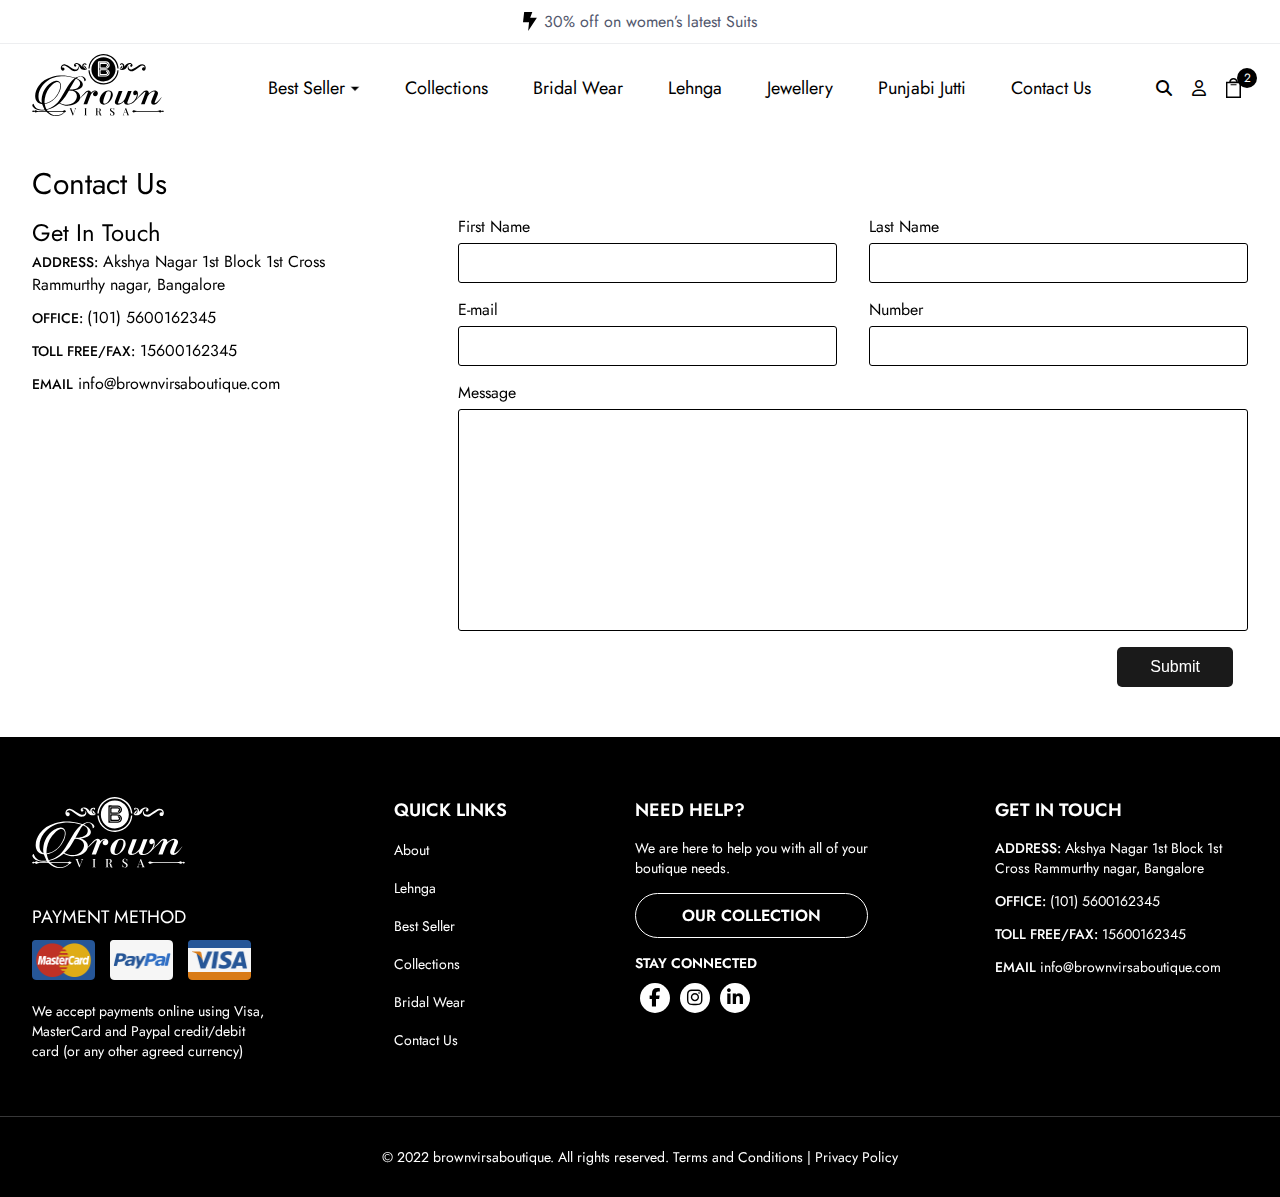
<file: contact.html>
<!DOCTYPE html>
<html lang="en">

<head>
    <meta charset="UTF-8">
    <meta http-equiv="X-UA-Compatible" content="IE=edge">
    <meta name="viewport" content="width=device-width, initial-scale=1.0">
    <link rel="icon" href="images/fevicon.svg" />
    <title>Brown Virsa Boutique</title>

    <meta name="description" content="Brown Virsa Boutique">
    <meta name="keywords" content="">
    <meta property="og:title" content="Brown Virsa Boutique" />
    <meta property="og:type" content="website" />
    <meta property="og:url" content="" />
    <meta property="og:image" content="http://122.160.61.100/design/st/brown-virsa/images/fevicon-svg.png" />
    <meta property="og:site_name" content="Brown Virsa Boutique" />


    <!-- Twitter Meta Tags -->
    <meta name="twitter:card" content="summary_large_image">
    <meta property="twitter:domain" content="122.160.61.100">
    <meta property="twitter:url" content="">
    <meta name="twitter:title" content="Brown Virsa Boutique">
    <meta name="twitter:description" content="Brown Virsa Boutique ">
    <meta name="twitter:image" content="http://122.160.61.100/design/st/brown-virsa/images/fevicon-svg.png">
    <!-- Fonts -->
    <link href="https://fonts.googleapis.com/css2?family=Jost:wght@300;400;500;600;700&display=swap " rel="stylesheet ">
    <!-- Css -->
    <link rel="stylesheet " href="css/style.css ">
    <link rel="stylesheet " href="css/responsive.css ">
    <link rel="stylesheet " href="css/slick.css ">
    <!-- Fonts -->
    <!-- Fonts Awesome cdn -->
    <link rel="stylesheet " href="https://cdnjs.cloudflare.com/ajax/libs/font-awesome/6.2.0/css/all.min.css " />
    <script type="application/ld+json">
        {
            "@context": "https://schema.org/",
            "@type": "WebSite",
            "name": "",
            "url": "",
            "potentialAction": {
                "@type": "SearchAction",
                "target": "{search_term_string}",
                "query-input": "required name=search_term_string"
            }
        }
    </script>
</head>

<body>
    <main>
        <!-- Header -->
        <header>
            <div class="headerbar">
                <p class="dflex align__center justify_center"><img src="images/thunder-top.svg" alt=""> <span>30% off on women’s latest Suits</span> </p>
            </div>
            <div class="headermain">
                <div class="container">
                    <div class="headermain__inner dflex align__center">
                        <div class="header__logo">
                            <a href="index.html"><img src="images/logohdr.svg" alt=""></a>
                        </div>
                        <div class="headermain_nav">
                            <ul class="dflex nav-ul">
                                <button class="close-nav" onclick="hideMenu()"> <img src="images/close_icon.svg" alt=""></button>
                                <li class="dropdoenHolder">
                                    <a href="javascript:void(0)">Best Seller </a> <span class="navbar__menuCarot">
                                        <svg xmlns="http://www.w3.org/2000/svg" width="11.061" height="6.061" viewBox="0 0 11.061 6.061">
                                            <path id="arrow" d="M0,0,5,5l5-5" transform="translate(0.53 0.53)" fill="none" stroke="rgba(255,255,255,0.4)" stroke-linejoin="bevel" stroke-miterlimit="10" stroke-width="1.5"></path>
                                        </svg>
                                    </span>
                                    <ul class="dropdownMenu">
                                        <li><a href="javascript:void(0)">Best Seller 1</a></li>
                                        <li><a href="javascript:void(0)">Best Seller 2</a></li>
                                        <li><a href="javascript:void(0)">Best Seller 3</a></li>
                                    </ul>
                                </li>
                                <li>
                                    <a href="collections.html">Collections</a>
                                </li>
                                <li>
                                    <a href="javascript:void(0)">Bridal Wear </a>
                                </li>
                                <li>
                                    <a href="javascript:void(0)">Lehnga</a>
                                </li>
                                <li>
                                    <a href="javascript:void(0)">Jewellery</a>
                                </li>
                                <li>
                                    <a href="javascript:void(0)">Punjabi Jutti </a>
                                </li>
                                <li>
                                    <a href="javascript:void(0)">Contact Us  </a>
                                </li>
                            </ul>

                        </div>
                        <div class="headermain__action">
                            <a class="search-icon" href="javascript:void(0)" id="search-icon"><i class="fa-solid fa-magnifying-glass" ></i></a>
                            <a class="user-icon" href="javascript:void(0)"><i class="fa-regular fa-user"></i></a>
                            <a class="cart-icon" href="javascript:void(0)" id="mini-cart"><img src="images/cart-bag.svg" alt=""> <span class="cart-txt">2</span>

                            </a>
                            <div class="custom-cart-hldr">

                                <div class="shopping-cart" style="display: none;">

                                    <!--end shopping-cart-header -->

                                    <ul class="shopping-cart-items">
                                        <li class="clearfix">
                                            <img src="images/pro-1.jpg" alt="">

                                            <div class="price-data-hldr">
                                                <span class="item-name"><a href="javascript:void()"> Item 1</a> </span>

                                                <div class="item-quantity">

                                                    <div class="quantity-control" data-quantity="">
                                                        <button class="quantity-btn minus">-</button>
                                                        <input type="number" class="quantity-input" data-quantity-target="" value="1" step="0.1" min="1" max="" name="quantity">
                                                        <button class="quantity-btn plus">+
                                            </button>
                                                    </div>
                                                    <span class="item-price">$849.99</span>
                                                </div>
                                            </div>
                                        </li>

                                        <li class="clearfix">
                                            <img src="images/pro-1.jpg" alt="">

                                            <div class="price-data-hldr">
                                                <span class="item-name"><a href="javascript:void()"> <a href="javascript:void()"> Item 1</a></a> </span>

                                                <div class="item-quantity">

                                                    <div class="quantity-control" data-quantity="">
                                                        <button class="quantity-btn minus">-</button>
                                                        <input type="number" class="quantity-input" data-quantity-target="" value="1" step="0.1" min="1" max="" name="quantity">
                                                        <button class="quantity-btn plus">+
                                            </button>
                                                    </div>
                                                    <span class="item-price">$849.99</span>
                                                </div>
                                            </div>
                                        </li>
                                        <li class="clearfix">
                                            <img src="images/pro-1.jpg" alt="">

                                            <div class="price-data-hldr">
                                                <span class="item-name"><a href="javascript:void()"> Item 1</a> </span>

                                                <div class="item-quantity">

                                                    <div class="quantity-control" data-quantity="">
                                                        <button class="quantity-btn minus">-</button>
                                                        <input type="number" class="quantity-input" data-quantity-target="" value="1" step="0.1" min="1" max="" name="quantity">
                                                        <button class="quantity-btn plus">+
                                            </button>
                                                    </div>
                                                    <span class="item-price">$849.99</span>
                                                </div>
                                            </div>

                                        </li>
                                    </ul>
                                    <div class="shopping-cart-header">

                                        <div class="shopping-cart-total">
                                            <span class="lighter-text">Total:</span>
                                            <span class="main-color-text"> <b>$2,549.97</b> </span>
                                        </div>
                                    </div>
                                    <div class="mini-cart-hdr">
                                        <a href="#" class="button button--fill">View cart</a>
                                        <a href="#" class="button">Checkout</a>
                                    </div>
                                </div>
                            </div>
                        </div>
                        <div class="animated-icon1 toggle-menu"><span></span><span></span><span></span></div>
                    </div>
                </div>
            </div>
        </header>
        <div class="hidenHeader"></div>
        <!-- //Header -->
        <!-- .comman-single-page -->

        <!-- .//comman-single-page -->
        <div class="login-section contact-page ">
            <div class="container">
                <div class="section-header text-left  ">

                    <h2>Contact Us</h2>

                </div>
                <div class="contact__inner">
                    <div class="contact__left">
                        <h4>get in touch</h4>

                        <div class="footer__frthAdd">
                            <p><span>Address:</span> Akshya Nagar 1st Block 1st Cross Rammurthy nagar, Bangalore</p>
                        </div>
                        <div class="footer__frthAdd">
                            <p> <span>Office: </span> <a href="tel:1015600162345">(101) 5600162345</a></p>
                        </div>
                        <div class="footer__frthAdd">
                            <p> <span>Toll Free/Fax:</span> 15600162345</p>
                        </div>
                        <div class="footer__frthAdd">

                            <p> <span>EMAIL</span> <a href="mailto:Info@brownvirsaboutique.com">info@brownvirsaboutique.com</a></p>
                        </div>

                    </div>
                    <div class="contact_right">
                        <form action="">

                            <div class="form-inner-main">
                                <div class="medium-up--one-half">
                                    <label for="AddressFirstNameNew">First Name</label>
                                    <input type="text" id="AddressFirstNameNew" name="" required="">
                                </div>
                                <div class="medium-up--one-half">
                                    <label for="AddressLastNameNew">Last Name</label>
                                    <input type="text" id="AddressLastNameNew">
                                </div>
                                <div class="medium-up--one-half">
                                    <label for="AddressCompanyNew">E-mail</label>
                                    <input type="email" id="AddressCompanyNew" required="">
                                </div>
                                <div class=" medium-up--one-half">
                                    <label for="AddressAddress1New">Number</label>
                                    <input type="number" id="AddressAddress1New" required="">
                                </div>
                                <div class="medium-up--one-full">
                                    <label for="">Message</label>
                                    <textarea name="" id="" cols="30" rows="10"></textarea>
                                </div>

                            </div>
                            <div class="add-address">
                                <div class="address-btn"><button type="submit" id="Cancel_editaddress" class="comonButton ">submit</button></div>
                            </div>
                        </form>
                    </div>
                </div>
            </div>
        </div>

        <!-- Footer -->
        <footer class="commanSpace">
            <div class="container">
                <div class="footer__inner">
                    <div class="footer__one">
                        <div class="footer__logo">
                            <a href="javascript:void(0)">
                                <img src="images/footer-logo.svg" alt="">
                            </a>
                        </div>
                        <div class="footer__pymnt">
                            <h4>Payment Method</h4>
                            <div class="footer__pymntImg">
                                <img src="images/master_card.png" alt="">
                                <img src="images/paypal.png" alt="">
                                <img src="images/visa_card.png" alt="">
                            </div>
                        </div>
                        <div class="footer__oneDis">
                            <p>We accept payments online using Visa, MasterCard and Paypal credit/debit card (or any other agreed currency)</p>
                        </div>
                    </div>
                    <!-- second -->
                    <div class="footer_two">
                        <h4 class="cmmnheadFtr">QUICK LINKS</h4>

                        <ul>
                            <li>
                                <a href="javascript:void(0)">About</a>
                            </li>
                            <li>
                                <a href="javascript:void(0)">Lehnga</a>
                            </li>
                            <li>
                                <a href="javascript:void(0)">Best Seller</a>
                            </li>
                            <li>
                                <a href="javascript:void(0)">Collections</a>
                            </li>
                            <li>
                                <a href="javascript:void(0)">Bridal Wear</a>
                            </li>
                            <li>
                                <a href="javascript:void(0)">Contact Us</a>
                            </li>
                        </ul>
                    </div>
                    <!-- Third -->
                    <div class="footer__third">
                        <h4 class="cmmnheadFtr">NEED HELP?</h4>
                        <div class="footer__thirdDis">
                            <p>We are here to help you with all of your boutique needs.</p>
                        </div>
                        <div class="footer__thirdBtn">
                            <a href="javascript:void(0)">our collection</a>
                        </div>
                        <div class="footer__thirdsocl">
                            <h5>STAY CONNECTED</h5>
                            <ul>
                                <li>
                                    <a href="javascript:void(0)"><i class="fa-brands fa-facebook-f"></i></a>
                                </li>
                                <li>
                                    <a href="javascript:void(0)"><i class="fa-brands fa-instagram"></i></a>
                                </li>
                                <li>
                                    <a href="javascript:void(0)"><i class="fa-brands fa-linkedin-in"></i></a>
                                </li>
                            </ul>
                        </div>
                    </div>
                    <!-- frth -->
                    <div class="footer_frth">
                        <h4 class="cmmnheadFtr"> get in touch</h4>
                        <div class="footer__frthAdd">
                            <p><span>Address:</span> Akshya Nagar 1st Block 1st Cross Rammurthy nagar, Bangalore</p>
                        </div>
                        <div class="footer__frthAdd">
                            <p> <span>Office: </span> <a href="tel:1015600162345">(101) 5600162345</a></p>
                        </div>
                        <div class="footer__frthAdd">
                            <p> <span>Toll Free/Fax:</span> 15600162345</p>
                        </div>
                        <div class="footer__frthAdd">

                            <p> <span>EMAIL</span> <a href="mailto:Info@brownvirsaboutique.com">info@brownvirsaboutique.com</a></p>
                        </div>
                    </div>
                </div>
            </div>
            <div class="footerlast">
                <div class="container">
                    <div class="footerLast__inner">
                        <p>© 2022 brownvirsaboutique. All rights reserved. <a href="javascript:void(0)">Terms and Conditions</a> | <a href="javascript:void(0)"> Privacy Policy</a> </p>
                    </div>
                </div>
            </div>
        </footer>
        <!-- //Footer -->
    </main>
    <!-----Search bar Overlay---->
    <div class="search-popup">
        <a href="javascript:void(0)" class="close-btn active" id="close-search" aria-describedby="a11y-external-message"> <img src="images/pop-up-cross.png" alt=""></a>
        <div class="search-form">
            <form method="" id="searchsub" class="search" action="" style="position: relative;">
                <div class="form-group">
                    <div class="input-field">

                        <input id="mySearchInput" type="text" placeholder="Search Products..." name="q" class="searchbox" autocomplete="off">
                    </div>
                </div>
                <ul class="search-results" style="position: absolute; left: 0px; top: 55px; display: none;"></ul>
            </form>
        </div>
    </div>
    <!-----Search bar Overlay End---->
</body>
<script src="js/jquery.min.js"></script>
<script src="js/slick.js"></script>
<script src="https://cdn.jsdelivr.net/npm/bootstrap@5.1.3/dist/js/bootstrap.bundle.min.js"></script>
<script src="js/custom.js"></script>

</html>
</file>
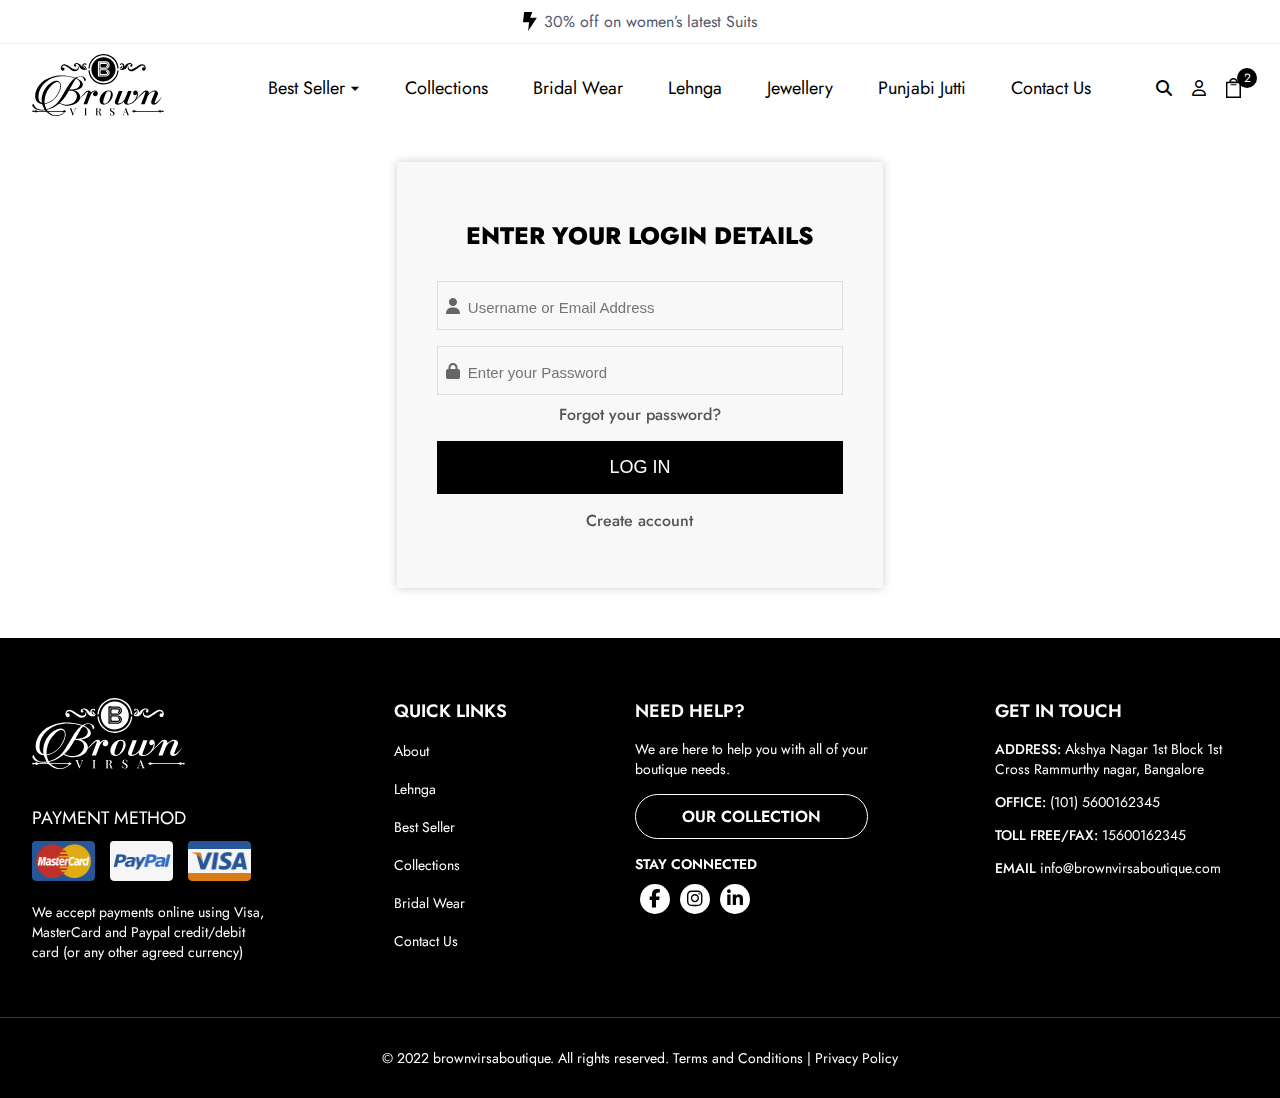
<file: login.html>
<!DOCTYPE html>
<html lang="en">

<head>
    <meta charset="UTF-8">
    <meta http-equiv="X-UA-Compatible" content="IE=edge">
    <meta name="viewport" content="width=device-width, initial-scale=1.0">
    <link rel="icon" href="images/fevicon.svg" />
    <title>Brown Virsa Boutique</title>

    <meta name="description" content="Brown Virsa Boutique">
    <meta name="keywords" content="">
    <meta property="og:title" content="Brown Virsa Boutique" />
    <meta property="og:type" content="website" />
    <meta property="og:url" content="" />
    <meta property="og:image" content="http://122.160.61.100/design/st/brown-virsa/images/fevicon-svg.png" />
    <meta property="og:site_name" content="Brown Virsa Boutique" />


    <!-- Twitter Meta Tags -->
    <meta name="twitter:card" content="summary_large_image">
    <meta property="twitter:domain" content="122.160.61.100">
    <meta property="twitter:url" content="">
    <meta name="twitter:title" content="Brown Virsa Boutique">
    <meta name="twitter:description" content="Brown Virsa Boutique ">
    <meta name="twitter:image" content="http://122.160.61.100/design/st/brown-virsa/images/fevicon-svg.png">
    <!-- Fonts -->
    <link href="https://fonts.googleapis.com/css2?family=Jost:wght@300;400;500;600;700&display=swap " rel="stylesheet ">
    <!-- Css -->
    <link rel="stylesheet " href="css/style.css ">
    <link rel="stylesheet " href="css/responsive.css ">
    <link rel="stylesheet " href="css/slick.css ">
    <!-- Fonts -->
    <!-- Fonts Awesome cdn -->
    <link rel="stylesheet " href="https://cdnjs.cloudflare.com/ajax/libs/font-awesome/6.2.0/css/all.min.css " />
    <script type="application/ld+json">
        {
            "@context": "https://schema.org/",
            "@type": "WebSite",
            "name": "",
            "url": "",
            "potentialAction": {
                "@type": "SearchAction",
                "target": "{search_term_string}",
                "query-input": "required name=search_term_string"
            }
        }
    </script>
</head>

<body>
    <!-- Header -->
    <header>
        <div class="headerbar">
            <p class="dflex align__center justify_center"><img src="images/thunder-top.svg" alt=""> <span>30% off on women’s latest Suits</span> </p>
        </div>
        <div class="headermain">
            <div class="container">
                <div class="headermain__inner dflex align__center">
                    <div class="header__logo">
                        <a href="index.html"><img src="images/logohdr.svg" alt=""></a>
                    </div>
                    <div class="headermain_nav">
                        <ul class="dflex nav-ul">
                            <button class="close-nav" onclick="hideMenu()"> <img src="images/close_icon.svg" alt=""></button>
                            <li class="dropdoenHolder">
                                <a href="javascript:void(0)">Best Seller </a> <span class="navbar__menuCarot">
                                    <svg xmlns="http://www.w3.org/2000/svg" width="11.061" height="6.061" viewBox="0 0 11.061 6.061">
                                        <path id="arrow" d="M0,0,5,5l5-5" transform="translate(0.53 0.53)" fill="none" stroke="rgba(255,255,255,0.4)" stroke-linejoin="bevel" stroke-miterlimit="10" stroke-width="1.5"></path>
                                    </svg>
                                </span>
                                <ul class="dropdownMenu">
                                    <li><a href="javascript:void(0)">Best Seller 1</a></li>
                                    <li><a href="javascript:void(0)">Best Seller 2</a></li>
                                    <li><a href="javascript:void(0)">Best Seller 3</a></li>
                                </ul>
                            </li>
                            <li>
                                <a href="collections.html">Collections</a>
                            </li>
                            <li>
                                <a href="javascript:void(0)">Bridal Wear </a>
                            </li>
                            <li>
                                <a href="javascript:void(0)">Lehnga</a>
                            </li>
                            <li>
                                <a href="javascript:void(0)">Jewellery</a>
                            </li>
                            <li>
                                <a href="javascript:void(0)">Punjabi Jutti </a>
                            </li>
                            <li>
                                <a href="javascript:void(0)">Contact Us  </a>
                            </li>
                        </ul>

                    </div>
                    <div class="headermain__action">
                        <a class="search-icon" href="javascript:void(0)" id="search-icon"><i class="fa-solid fa-magnifying-glass" ></i></a>
                        <a class="user-icon" href="javascript:void(0)"><i class="fa-regular fa-user"></i></a>
                        <a class="cart-icon" href="javascript:void(0)" id="mini-cart"><img src="images/cart-bag.svg" alt=""> <span class="cart-txt">2</span>

                        </a>
                        <div class="custom-cart-hldr">

                            <div class="shopping-cart" style="display: none;">

                                <!--end shopping-cart-header -->

                                <ul class="shopping-cart-items">
                                    <li class="clearfix">
                                        <img src="images/pro-1.jpg" alt="">

                                        <div class="price-data-hldr">
                                            <span class="item-name"><a href="javascript:void()"> Item 1</a> </span>

                                            <div class="item-quantity">

                                                <div class="quantity-control" data-quantity="">
                                                    <button class="quantity-btn minus">-</button>
                                                    <input type="number" class="quantity-input" data-quantity-target="" value="1" step="0.1" min="1" max="" name="quantity">
                                                    <button class="quantity-btn plus">+
                                        </button>
                                                </div>
                                                <span class="item-price">$849.99</span>
                                            </div>
                                        </div>




                                    </li>

                                    <li class="clearfix">
                                        <img src="images/pro-1.jpg" alt="">

                                        <div class="price-data-hldr">
                                            <span class="item-name"><a href="javascript:void()"> <a href="javascript:void()"> Item 1</a></a> </span>

                                            <div class="item-quantity">

                                                <div class="quantity-control" data-quantity="">
                                                    <button class="quantity-btn minus">-</button>
                                                    <input type="number" class="quantity-input" data-quantity-target="" value="1" step="0.1" min="1" max="" name="quantity">
                                                    <button class="quantity-btn plus">+
                                        </button>
                                                </div>
                                                <span class="item-price">$849.99</span>
                                            </div>
                                        </div>




                                    </li>
                                    <li class="clearfix">
                                        <img src="images/pro-1.jpg" alt="">

                                        <div class="price-data-hldr">
                                            <span class="item-name"><a href="javascript:void()"> Item 1</a> </span>

                                            <div class="item-quantity">

                                                <div class="quantity-control" data-quantity="">
                                                    <button class="quantity-btn minus">-</button>
                                                    <input type="number" class="quantity-input" data-quantity-target="" value="1" step="0.1" min="1" max="" name="quantity">
                                                    <button class="quantity-btn plus">+
                                        </button>
                                                </div>
                                                <span class="item-price">$849.99</span>
                                            </div>
                                        </div>




                                    </li>
                                </ul>
                                <div class="shopping-cart-header">

                                    <div class="shopping-cart-total">
                                        <span class="lighter-text">Total:</span>
                                        <span class="main-color-text"> <b>$2,549.97</b> </span>
                                    </div>
                                </div>
                                <div class="mini-cart-hdr">
                                    <a href="#" class="button button--fill">View cart</a>
                                    <a href="#" class="button">Checkout</a>
                                </div>
                            </div>
                        </div>
                    </div>
                    <div class="animated-icon1 toggle-menu"><span></span><span></span><span></span></div>
                </div>
            </div>
        </div>
    </header>
    <div class="hidenHeader"></div>
    <!-- //Header -->
    <!-- .comman-single-page -->

    <!-- .//comman-single-page -->
    <div class="login-section">
        <div class="container">
            <div class="login-section-inner">
                <div class="login-sec" id="login_form">
                    <div class="login-card">
                        <div class="h4 text-center">Enter your login details</div>
                        <form method="post" id="customer_login" class="pt-3">
                            <div class="form-group py-2">
                                <div class="input-field">
                                    <span class="fas fa-user p-2"></span>
                                    <input type="email" name="" id="CustomerEmail" autocomplete="email" autocorrect="off" autocapitalize="off" placeholder="Username or Email Address" required=""> </div>
                            </div>
                            <div class="form-group py-2 pb-2">
                                <div class="input-field">
                                    <span class="fas fa-lock p-2"></span>

                                    <input type="password" value="" name="" id="CustomerPassword" placeholder="Enter your Password" required="">

                                </div>
                            </div>
                            <div class="text-center">
                                <a href="#recover" id="forgot_button">Forgot your password?</a>
                            </div>

                            <button class="btn btn-block text-center my-3">Log in</button>
                            <div class="text-center nt-mbr"><a href="register.html" id="customer_register_link">Create account</a></div>

                        </form>
                    </div>
                </div>
                <!-- Foget password start -->
                <div class="forgeot_sec hide" id="recover">
                    <div class="login-card">
                        <div class="h4 text-center">FORGOT YOUR PASSWORD</div>
                        <div class="text-center py-1 txt">We will send you an email to reset your password.</div>
                        <form method="post" id="customer_login" class="pt-3">

                            <div class="form-group py-2">
                                <div class="input-field">
                                    <span class="fas fa-user p-2"></span>
                                    <input type="email" name="" id="CustomerEmail" autocomplete="email" autocorrect="off" autocapitalize="off" placeholder="Username or Email Address" required=""> </div>
                            </div>


                            <button class="btn btn-block text-center my-3">submit</button>
                            <div class="text-center " id="cancel_button"><a><span class="fas fa-angle-left p-2"></span>Back to login</a></div>

                        </form>
                    </div>
                </div>

            </div>
        </div>
    </div>

    <!-- Footer -->
    <footer class="commanSpace">
        <div class="container">
            <div class="footer__inner">
                <div class="footer__one">
                    <div class="footer__logo">
                        <a href="javascript:void(0)">
                            <img src="images/footer-logo.svg" alt="">
                        </a>
                    </div>
                    <div class="footer__pymnt">
                        <h4>Payment Method</h4>
                        <div class="footer__pymntImg">
                            <img src="images/master_card.png" alt="">
                            <img src="images/paypal.png" alt="">
                            <img src="images/visa_card.png" alt="">
                        </div>
                    </div>
                    <div class="footer__oneDis">
                        <p>We accept payments online using Visa, MasterCard and Paypal credit/debit card (or any other agreed currency)</p>
                    </div>
                </div>
                <!-- second -->
                <div class="footer_two">
                    <h4 class="cmmnheadFtr">QUICK LINKS</h4>

                    <ul>
                        <li>
                            <a href="javascript:void(0)">About</a>
                        </li>
                        <li>
                            <a href="javascript:void(0)">Lehnga</a>
                        </li>
                        <li>
                            <a href="javascript:void(0)">Best Seller</a>
                        </li>
                        <li>
                            <a href="javascript:void(0)">Collections</a>
                        </li>
                        <li>
                            <a href="javascript:void(0)">Bridal Wear</a>
                        </li>
                        <li>
                            <a href="javascript:void(0)">Contact Us</a>
                        </li>
                    </ul>
                </div>
                <!-- Third -->
                <div class="footer__third">
                    <h4 class="cmmnheadFtr">NEED HELP?</h4>
                    <div class="footer__thirdDis">
                        <p>We are here to help you with all of your boutique needs.</p>
                    </div>
                    <div class="footer__thirdBtn">
                        <a href="javascript:void(0)">our collection</a>
                    </div>
                    <div class="footer__thirdsocl">
                        <h5>STAY CONNECTED</h5>
                        <ul>
                            <li>
                                <a href="javascript:void(0)"><i class="fa-brands fa-facebook-f"></i></a>
                            </li>
                            <li>
                                <a href="javascript:void(0)"><i class="fa-brands fa-instagram"></i></a>
                            </li>
                            <li>
                                <a href="javascript:void(0)"><i class="fa-brands fa-linkedin-in"></i></a>
                            </li>
                        </ul>
                    </div>
                </div>
                <!-- frth -->
                <div class="footer_frth">
                    <h4 class="cmmnheadFtr"> get in touch</h4>
                    <div class="footer__frthAdd">
                        <p><span>Address:</span> Akshya Nagar 1st Block 1st Cross Rammurthy nagar, Bangalore</p>
                    </div>
                    <div class="footer__frthAdd">
                        <p> <span>Office: </span> <a href="tel:1015600162345">(101) 5600162345</a></p>
                    </div>
                    <div class="footer__frthAdd">
                        <p> <span>Toll Free/Fax:</span> 15600162345</p>
                    </div>
                    <div class="footer__frthAdd">

                        <p> <span>EMAIL</span> <a href="mailto:Info@brownvirsaboutique.Com">info@brownvirsaboutique.com</a></p>
                    </div>
                </div>
            </div>
        </div>
        <div class="footerlast">
            <div class="container">
                <div class="footerLast__inner">
                    <p>© 2022 brownvirsaboutique. All rights reserved. <a href="javascript:void(0)">Terms and Conditions</a> | <a href="javascript:void(0)"> Privacy Policy</a> </p>
                </div>
            </div>
        </div>
    </footer>
    <!-- //Footer -->
    <!-----Search bar Overlay---->
    <div class="search-popup">
        <a href="javascript:void(0)" class="close-btn active" id="close-search" aria-describedby="a11y-external-message"> <img src="images/pop-up-cross.png" alt=""></a>
        <div class="search-form">
            <form method="" id="searchsub" class="search" action="" style="position: relative;">
                <div class="form-group">
                    <div class="input-field">

                        <input id="mySearchInput" type="text" placeholder="Search Products..." name="q" class="searchbox" autocomplete="off">
                    </div>
                </div>
                <ul class="search-results" style="position: absolute; left: 0px; top: 55px; display: none;"></ul>
            </form>
        </div>
    </div>
    <!-----Search bar Overlay End---->
</body>
<script src="js/jquery.min.js"></script>
<script src="js/slick.js"></script>
<script src="js/custom.js"></script>

</html>
</file>
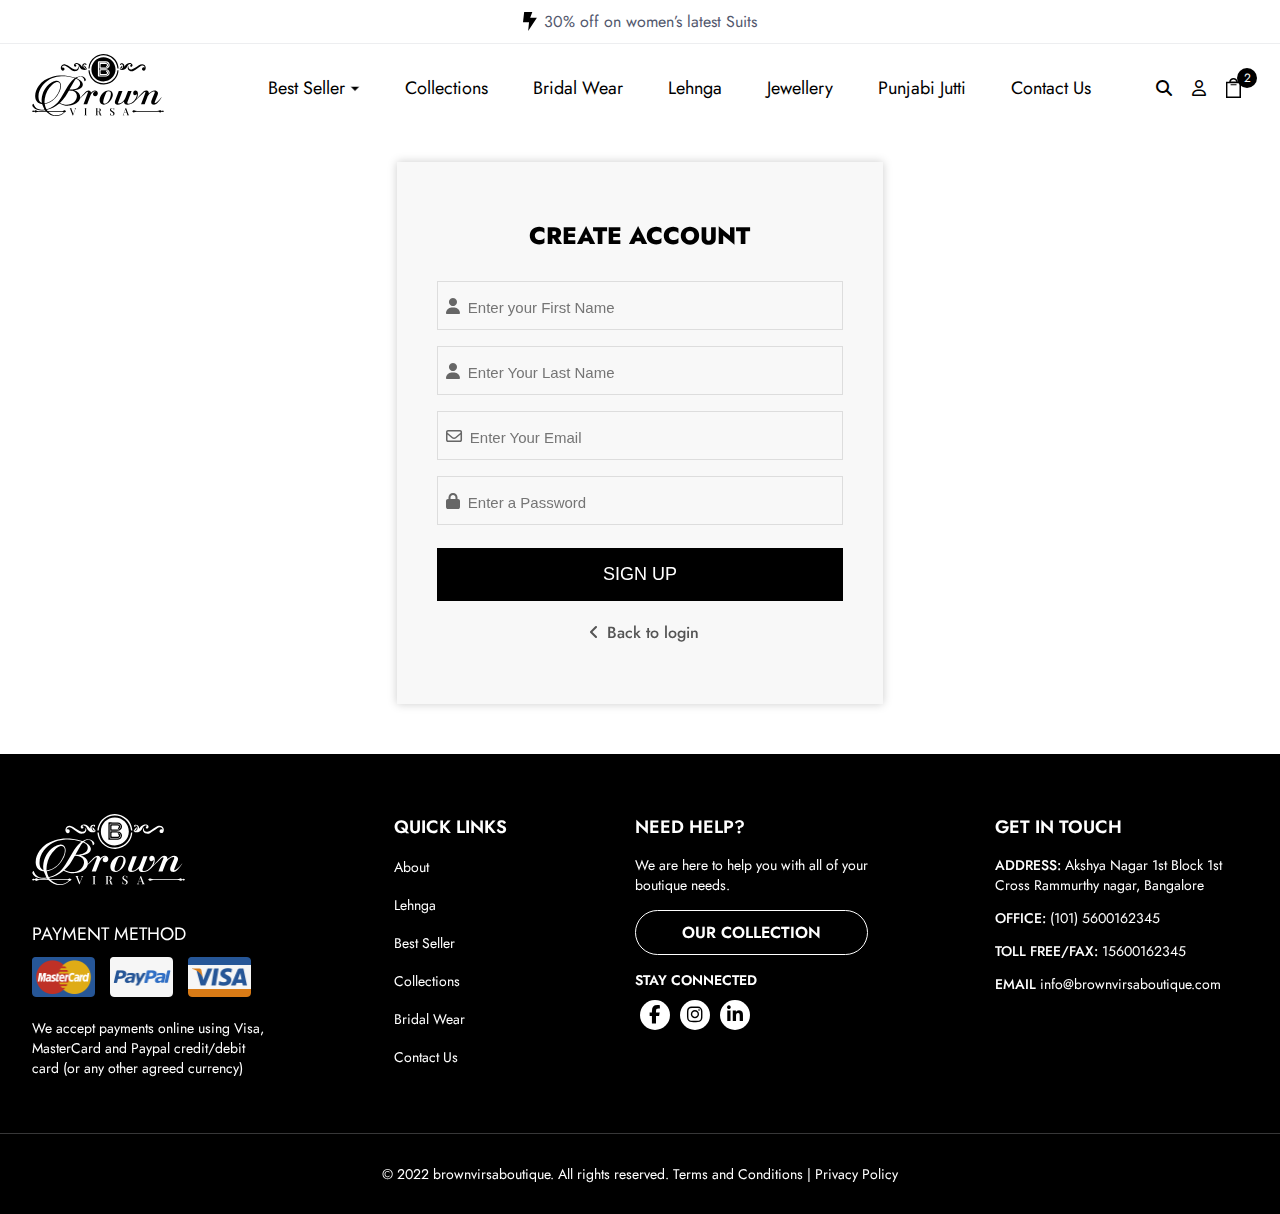
<file: register.html>
<!DOCTYPE html>
<html lang="en">

<head>
    <meta charset="UTF-8">
    <meta http-equiv="X-UA-Compatible" content="IE=edge">
    <meta name="viewport" content="width=device-width, initial-scale=1.0">
    <link rel="icon" href="images/fevicon.svg" />
    <title>Brown Virsa Boutique</title>

    <meta name="description" content="Brown Virsa Boutique">
    <meta name="keywords" content="">
    <meta property="og:title" content="Brown Virsa Boutique" />
    <meta property="og:type" content="website" />
    <meta property="og:url" content="" />
    <meta property="og:image" content="http://122.160.61.100/design/st/brown-virsa/images/fevicon-svg.png" />
    <meta property="og:site_name" content="Brown Virsa Boutique" />


    <!-- Twitter Meta Tags -->
    <meta name="twitter:card" content="summary_large_image">
    <meta property="twitter:domain" content="122.160.61.100">
    <meta property="twitter:url" content="">
    <meta name="twitter:title" content="Brown Virsa Boutique">
    <meta name="twitter:description" content="Brown Virsa Boutique ">
    <meta name="twitter:image" content="http://122.160.61.100/design/st/brown-virsa/images/fevicon-svg.png">
    <!-- Fonts -->
    <link href="https://fonts.googleapis.com/css2?family=Jost:wght@300;400;500;600;700&display=swap " rel="stylesheet ">
    <!-- Css -->
    <link rel="stylesheet " href="css/style.css ">
    <link rel="stylesheet " href="css/responsive.css ">
    <link rel="stylesheet " href="css/slick.css ">
    <!-- Fonts -->
    <!-- Fonts Awesome cdn -->
    <link rel="stylesheet " href="https://cdnjs.cloudflare.com/ajax/libs/font-awesome/6.2.0/css/all.min.css " />
    <script type="application/ld+json">
        {
            "@context": "https://schema.org/",
            "@type": "WebSite",
            "name": "",
            "url": "",
            "potentialAction": {
                "@type": "SearchAction",
                "target": "{search_term_string}",
                "query-input": "required name=search_term_string"
            }
        }
    </script>
</head>

<body>
    <!-- Header -->
    <header>
        <div class="headerbar">
            <p class="dflex align__center justify_center"><img src="images/thunder-top.svg" alt=""> <span>30% off on women’s latest Suits</span> </p>
        </div>
        <div class="headermain">
            <div class="container">
                <div class="headermain__inner dflex align__center">
                    <div class="header__logo">
                        <a href="index.html"><img src="images/logohdr.svg" alt=""></a>
                    </div>
                    <div class="headermain_nav">
                        <ul class="dflex nav-ul">
                            <button class="close-nav" onclick="hideMenu()"> <img src="images/close_icon.svg" alt=""></button>
                            <li class="dropdoenHolder">
                                <a href="javascript:void(0)">Best Seller </a> <span class="navbar__menuCarot">
                                    <svg xmlns="http://www.w3.org/2000/svg" width="11.061" height="6.061" viewBox="0 0 11.061 6.061">
                                        <path id="arrow" d="M0,0,5,5l5-5" transform="translate(0.53 0.53)" fill="none" stroke="rgba(255,255,255,0.4)" stroke-linejoin="bevel" stroke-miterlimit="10" stroke-width="1.5"></path>
                                    </svg>
                                </span>
                                <ul class="dropdownMenu">
                                    <li><a href="javascript:void(0)">Best Seller 1</a></li>
                                    <li><a href="javascript:void(0)">Best Seller 2</a></li>
                                    <li><a href="javascript:void(0)">Best Seller 3</a></li>
                                </ul>
                            </li>
                            <li>
                                <a href="collections.html">Collections</a>
                            </li>
                            <li>
                                <a href="javascript:void(0)">Bridal Wear </a>
                            </li>
                            <li>
                                <a href="javascript:void(0)">Lehnga</a>
                            </li>
                            <li>
                                <a href="javascript:void(0)">Jewellery</a>
                            </li>
                            <li>
                                <a href="javascript:void(0)">Punjabi Jutti </a>
                            </li>
                            <li>
                                <a href="javascript:void(0)">Contact Us  </a>
                            </li>
                        </ul>

                    </div>
                    <div class="headermain__action">
                        <a class="search-icon" href="javascript:void(0)" id="search-icon"><i class="fa-solid fa-magnifying-glass" ></i></a>
                        <a class="user-icon" href="javascript:void(0)"><i class="fa-regular fa-user"></i></a>
                        <a class="cart-icon" href="javascript:void(0)" id="mini-cart"><img src="images/cart-bag.svg" alt=""> <span class="cart-txt">2</span>

                        </a>
                        <div class="custom-cart-hldr">

                            <div class="shopping-cart" style="display: none;">

                                <!--end shopping-cart-header -->

                                <ul class="shopping-cart-items">
                                    <li class="clearfix">
                                        <img src="images/pro-1.jpg" alt="">

                                        <div class="price-data-hldr">
                                            <span class="item-name"><a href="javascript:void()"> Item 1</a> </span>

                                            <div class="item-quantity">

                                                <div class="quantity-control" data-quantity="">
                                                    <button class="quantity-btn minus">-</button>
                                                    <input type="number" class="quantity-input" data-quantity-target="" value="1" step="0.1" min="1" max="" name="quantity">
                                                    <button class="quantity-btn plus">+
                                        </button>
                                                </div>
                                                <span class="item-price">$849.99</span>
                                            </div>
                                        </div>

                                    </li>

                                    <li class="clearfix">
                                        <img src="images/pro-1.jpg" alt="">

                                        <div class="price-data-hldr">
                                            <span class="item-name"><a href="javascript:void()"> <a href="javascript:void()"> Item 1</a></a> </span>

                                            <div class="item-quantity">

                                                <div class="quantity-control" data-quantity="">
                                                    <button class="quantity-btn minus">-</button>
                                                    <input type="number" class="quantity-input" data-quantity-target="" value="1" step="0.1" min="1" max="" name="quantity">
                                                    <button class="quantity-btn plus">+
                                        </button>
                                                </div>
                                                <span class="item-price">$849.99</span>
                                            </div>
                                        </div>

                                    </li>
                                    <li class="clearfix">
                                        <img src="images/pro-1.jpg" alt="">

                                        <div class="price-data-hldr">
                                            <span class="item-name"><a href="javascript:void()"> Item 1</a> </span>

                                            <div class="item-quantity">

                                                <div class="quantity-control" data-quantity="">
                                                    <button class="quantity-btn minus">-</button>
                                                    <input type="number" class="quantity-input" data-quantity-target="" value="1" step="0.1" min="1" max="" name="quantity">
                                                    <button class="quantity-btn plus">+
                                        </button>
                                                </div>
                                                <span class="item-price">$849.99</span>
                                            </div>
                                        </div>

                                    </li>
                                </ul>
                                <div class="shopping-cart-header">

                                    <div class="shopping-cart-total">
                                        <span class="lighter-text">Total:</span>
                                        <span class="main-color-text"> <b>$2,549.97</b> </span>
                                    </div>
                                </div>
                                <div class="mini-cart-hdr">
                                    <a href="#" class="button button--fill">View cart</a>
                                    <a href="#" class="button">Checkout</a>
                                </div>
                            </div>
                        </div>
                    </div>
                    <div class="animated-icon1 toggle-menu"><span></span><span></span><span></span></div>
                </div>
            </div>
        </div>
    </header>
    <div class="hidenHeader"></div>
    <!-- //Header -->
    <!-- .comman-single-page -->

    <!-- .//comman-single-page -->
    <div class="login-section">
        <div class="container">
            <div class="login-section-inner">
                <div class="login-section-form">
                    <div class="login-card">
                        <div class="h4 text-center">CREATE ACCOUNT</div>
                        <form method="post" class="pt-3">
                            <div class="form-group py-2 pb-2">
                                <div class="input-field">
                                    <span class="fas fa-user p-2"></span>
                                    <input type="text" name="" id="RegisterForm-FirstName" placeholder="Enter your First Name" required="">
                                </div>
                            </div>
                            <div class="form-group py-2 pb-2">
                                <div class="input-field">
                                    <span class="fas fa-user p-2"></span>
                                    <input type="text" name="" id="RegisterForm-LastName" placeholder="Enter Your Last Name" required="">
                                </div>
                            </div>
                            <div class="form-group py-2">
                                <div class="input-field">
                                    <span class="far fa-envelope p-2"></span>
                                    <input type="email" name="" id="RegisterForm-email" class="" autocorrect="off" autocapitalize="off" autocomplete="email" aria-required="true" placeholder="Enter Your Email">
                                </div>
                            </div>

                            <div class="form-group py-2 pb-2">
                                <div class="input-field">
                                    <span class="fas fa-lock p-2"></span>
                                    <input type="password" name="" id="RegisterForm-password" class="" aria-required="true" placeholder="Enter a Password">
                                </div>
                            </div>

                            <button class="btn btn-block text-center my-3">Sign Up</button>

                            <div class="text-center pt-3 nt-mbr"><a href="login.html"><span class="fas fa-angle-left p-2"></span>Back to login</a></div>
                        </form>
                    </div>
                </div>
            </div>
        </div>
    </div>

    <!-- Footer -->
    <footer class="commanSpace">
        <div class="container">
            <div class="footer__inner">
                <div class="footer__one">
                    <div class="footer__logo">
                        <a href="javascript:void(0)">
                            <img src="images/footer-logo.svg" alt="">
                        </a>
                    </div>
                    <div class="footer__pymnt">
                        <h4>Payment Method</h4>
                        <div class="footer__pymntImg">
                            <img src="images/master_card.png" alt="">
                            <img src="images/paypal.png" alt="">
                            <img src="images/visa_card.png" alt="">
                        </div>
                    </div>
                    <div class="footer__oneDis">
                        <p>We accept payments online using Visa, MasterCard and Paypal credit/debit card (or any other agreed currency)</p>
                    </div>
                </div>
                <!-- second -->
                <div class="footer_two">
                    <h4 class="cmmnheadFtr">QUICK LINKS</h4>

                    <ul>
                        <li>
                            <a href="javascript:void(0)">About</a>
                        </li>
                        <li>
                            <a href="javascript:void(0)">Lehnga</a>
                        </li>
                        <li>
                            <a href="javascript:void(0)">Best Seller</a>
                        </li>
                        <li>
                            <a href="javascript:void(0)">Collections</a>
                        </li>
                        <li>
                            <a href="javascript:void(0)">Bridal Wear</a>
                        </li>
                        <li>
                            <a href="javascript:void(0)">Contact Us</a>
                        </li>
                    </ul>
                </div>
                <!-- Third -->
                <div class="footer__third">
                    <h4 class="cmmnheadFtr">NEED HELP?</h4>
                    <div class="footer__thirdDis">
                        <p>We are here to help you with all of your boutique needs.</p>
                    </div>
                    <div class="footer__thirdBtn">
                        <a href="javascript:void(0)">our collection</a>
                    </div>
                    <div class="footer__thirdsocl">
                        <h5>STAY CONNECTED</h5>
                        <ul>
                            <li>
                                <a href="javascript:void(0)"><i class="fa-brands fa-facebook-f"></i></a>
                            </li>
                            <li>
                                <a href="javascript:void(0)"><i class="fa-brands fa-instagram"></i></a>
                            </li>
                            <li>
                                <a href="javascript:void(0)"><i class="fa-brands fa-linkedin-in"></i></a>
                            </li>
                        </ul>
                    </div>
                </div>
                <!-- frth -->
                <div class="footer_frth">
                    <h4 class="cmmnheadFtr"> get in touch</h4>
                    <div class="footer__frthAdd">
                        <p><span>Address:</span> Akshya Nagar 1st Block 1st Cross Rammurthy nagar, Bangalore</p>
                    </div>
                    <div class="footer__frthAdd">
                        <p> <span>Office: </span> <a href="tel:1015600162345">(101) 5600162345</a></p>
                    </div>
                    <div class="footer__frthAdd">
                        <p> <span>Toll Free/Fax:</span> 15600162345</p>
                    </div>
                    <div class="footer__frthAdd">

                        <p> <span>EMAIL</span> <a href="mailto:Info@brownvirsaboutique.Com">info@brownvirsaboutique.com</a></p>
                    </div>
                </div>
            </div>
        </div>
        <div class="footerlast">
            <div class="container">
                <div class="footerLast__inner">
                    <p>© 2022 brownvirsaboutique. All rights reserved. <a href="javascript:void(0)">Terms and Conditions</a> | <a href="javascript:void(0)"> Privacy Policy</a> </p>
                </div>
            </div>
        </div>
    </footer>
    <!-- //Footer -->
    <!-----Search bar Overlay---->
    <div class="search-popup">
        <a href="javascript:void(0)" class="close-btn active" id="close-search" aria-describedby="a11y-external-message"> <img src="images/pop-up-cross.png" alt=""></a>
        <div class="search-form">
            <form method="" id="searchsub" class="search" action="" style="position: relative;">
                <div class="form-group">
                    <div class="input-field">

                        <input id="mySearchInput" type="text" placeholder="Search Products..." name="q" class="searchbox" autocomplete="off">
                    </div>
                </div>
                <ul class="search-results" style="position: absolute; left: 0px; top: 55px; display: none;"></ul>
            </form>
        </div>
    </div>
    <!-----Search bar Overlay End---->
</body>
<script src="js/jquery.min.js"></script>
<script src="js/slick.js"></script>
<script src="js/custom.js"></script>

</html>
</file>
<file: css/style.css>
* {
    margin: 0;
    padding: 0;
    -webkit-box-sizing: border-box;
    box-sizing: border-box;
}

body {
    margin: 0;
    padding: 0;
    font-family: 'Jost';
    text-rendering: optimizeLegibility;
    -webkit-font-smoothing: antialiased;
    -moz-osx-font-smoothing: grayscale;
    -webkit-backface-visibility: hidden;
    -moz-osx-font-smoothing: grayscale;
}

img {
    max-width: 100%;
    height: auto;
}

h1,
h2,
h3,
h4,
h5,
h6 {
    font-weight: normal;
    margin: 0;
    padding: 0;
}

h1 {
    font-size: 36px;
}

h2 {
    font-size: 30px;
}

h3 {
    font-size: 26px;
}

h4 {
    font-size: 24px;
}

h5 {
    font-size: 20px;
}

h6 {
    font-size: 16px;
}

a,
button,
a:hover,
button:hover {
    cursor: pointer;
}

ul,
li {
    list-style: none;
    padding: 0;
    margin: 0;
}

p,
figure {
    margin: 0;
    padding: 0;
}

a:hover,
a:focus,
a:visited {
    text-decoration: none;
    outline: none;
}

a {
    text-decoration: none;
    outline: none !important;
    -webkit-transition: all .5s;
    -o-transition: all .5s;
    transition: all .5s;
}

input,
button,
textarea,
select {
    -webkit-box-shadow: none;
    box-shadow: none;
    -webkit-appearance: none;
    -moz-appearance: none;
    appearance: none;
    border-radius: 0;
}


/* Chrome, Safari, Edge, Opera */

input::-webkit-outer-spin-button,
input::-webkit-inner-spin-button {
    -webkit-appearance: none;
    margin: 0;
}


/* Firefox */

input[type=number] {
    -moz-appearance: textfield;
}

input[type="search"],
input[type="text"],
input[type="number"],
input[type="email"] {
    -webkit-appearance: none;
    border-radius: 0;
    -moz-appearance: none;
    appearance: none;
}

input[type=number] {
    -moz-appearance: textfield;
    border-radius: 0;
    margin: 0;
}

textarea:focus,
input:focus {
    outline: none;
}

.dflex {
    display: -webkit-box;
    display: -ms-flexbox;
    display: flex;
}

.align__center {
    -webkit-box-align: center;
    -ms-flex-align: center;
    align-items: center;
}

.justify__between {
    -webkit-box-pack: justify;
    -ms-flex-pack: justify;
    justify-content: space-between;
}

.justify_center {
    -webkit-box-pack: center;
    -ms-flex-pack: center;
    justify-content: center;
}

.headerbar p {
    color: #52586d;
    font-size: 16px;
    font-family: 'Jost';
    font-weight: 400;
    text-align: center;
}

.headerbar img {
    width: 14px;
    margin-right: 7px;
}

.headerbar {
    padding: 10px 0;
    border-bottom: 1px solid #edeef0;
    -webkit-transition: all 0.2s;
    -o-transition: all 0.2s;
    transition: all 0.2s;
    z-index: 99;
    position: relative;
    background: #fff;
}

.scrool-head .headerbar {
    display: block;
    -webkit-transform: translateY(-80px);
    -ms-transform: translateY(-80px);
    transform: translateY(-80px);
    top: 0;
    position: fixed;
    width: 100%;
}

.hidenHeader {
    min-height: 132px;
    /* flex-direction: column; */
    /* height: 100%; */
}

header {
    position: absolute;
    width: 100%;
}

.container {
    max-width: 1300px;
    margin: 0 auto;
}

.cart-icon img {
    width: 15px;
}

.headermain_nav {
    margin-left: auto;
}

.headermain_nav ul a {
    font-size: 18px;
    color: #000;
    font-family: 'Jost';
    font-weight: 400;
    position: relative;
}

.dropdoenHolder {
    position: relative;
}

li.dropdoenHolder .dropdownMenu {
    background-color: #13181C;
    min-width: 200px;
    padding: 10px 15px;
    opacity: 0;
    pointer-events: none;
    -webkit-box-shadow: 0 0 10px 0 rgba(0, 0, 0, 0.25);
    box-shadow: 0 0 10px 0 rgba(0, 0, 0, 0.25);
    position: absolute;
    top: 100%;
    left: 0;
    -ms-transform: translate(0, 20px);
    -webkit-transform: translate(0, 20px);
    transform: translate(0, 20px);
    -webkit-transition: 0.3s ease-in-out;
    -o-transition: 0.3s ease-in-out;
    transition: 0.3s ease-in-out;
    z-index: 99;
}

li.dropdoenHolder:hover .dropdownMenu {
    -ms-transform: translate(0, 0);
    -webkit-transform: translate(0, 0);
    transform: translate(0, 0);
    opacity: 1;
    pointer-events: all;
}

li.dropdoenHolder:hover .dropdownMenu a {
    color: #fff;
}


/* .navbar__menuCarot {
    display: inline-block;
    vertical-align: middle;
    position: absolute;
    top: 10px;
    right: 0;
    bottom: auto;
    left: auto;
} */

.navbar__menuCarot svg,
.navbar__menuCarot svg path {
    fill: #000;
    width: 10px;
    height: 10px;
    -webkit-transition: 0.3s ease-in-out;
    -o-transition: 0.3s ease-in-out;
    transition: 0.3s ease-in-out;
}

li.dropdoenHolder:hover .navbar__menuCarot svg {
    -ms-transform: rotate(180deg);
    -webkit-transform: rotate(180deg);
    transform: rotate(180deg);
}

.headermain_nav ul a:after {
    position: absolute;
    bottom: -5px;
    left: 0;
    right: 0;
    margin: auto;
    width: 0%;
    content: '.';
    color: transparent;
    background: #000;
    height: 1px;
    -webkit-transition: all .5s;
    -o-transition: all .5s;
    transition: all .5s;
}

.headermain_nav ul li a,
.headermain_nav ul li a:after,
.headermain_nav ul li a:before {
    -webkit-transition: all .5s;
    -o-transition: all .5s;
    transition: all .5s;
}

.headermain_nav ul li a:hover:after {
    width: 100%;
    -webkit-transition: all .5s;
    -o-transition: all .5s;
    transition: all .5s;
}

.headermain_nav li {
    padding-right: 45px;
}

.headermain_nav li:last-child {
    padding-right: 0;
}

.headermain__action {
    margin-left: 65px;
    display: -webkit-box;
    display: -ms-flexbox;
    display: flex;
    -webkit-box-align: center;
    -ms-flex-align: center;
    align-items: center;
    position: relative;
}

.headermain__action .user-icon {
    margin: 0 20px;
}

.headermain__action a {
    color: #000;
    font-size: 16px;
    display: -webkit-box;
    display: -ms-flexbox;
    display: flex;
}

.headermain__action a:hover {
    opacity: 0.7;
    /* color: red; */
}

.cart-icon {
    position: relative;
}

.headermain__action .cart-icon span.cart-txt {
    width: 20px;
    height: 20px;
    border-radius: 50%;
    background: #000;
    display: block;
    position: absolute;
    color: #fff;
    text-align: center;
    font-size: 12px;
    top: -10px;
    display: -webkit-box;
    display: -ms-flexbox;
    display: flex;
    -webkit-box-align: center;
    -ms-flex-align: center;
    align-items: center;
    -webkit-box-pack: center;
    -ms-flex-pack: center;
    justify-content: center;
    font-family: 'Jost';
    font-weight: 400;
    right: -16px;
}

.header__logo img {
    width: 132px;
    -webkit-transition: all 0.3s ease-in-out;
    -o-transition: all 0.3s ease-in-out;
    transition: all 0.3s ease-in-out;
}

header.scrool-head .header__logo img {
    width: 100px;
}

.headermain {
    padding: 10px 0 10px;
    -webkit-transition: all 0.3s ease-in-out;
    -o-transition: all 0.3s ease-in-out;
    transition: all 0.3s ease-in-out;
    background: #fff;
}

.header.scrool-head .headerbar {
    display: none;
}

.product__rating img.img-rtng {
    margin-right: 5px;
}

.activehide {
    display: block !important;
}

.dropdownMenu li {
    padding-bottom: 10px;
}

header.scrool-head .headermain {
    position: fixed;
    width: 100%;
    background: #fff;
    top: 0;
    padding: 10px 0;
    z-index: 99;
    -webkit-box-shadow: 2px 3px 5px rgba(0, 0, 0, 0.1);
    box-shadow: 2px 3px 5px rgba(0, 0, 0, 0.1);
}

.banner-inner img {
    width: 100%;
}

.banner-inner .slick-dots button {
    display: block;
    width: 16px;
    height: 16px;
    padding: 0;
    border: none;
    border-radius: 100%;
    background-color: #D6D6D6;
    text-indent: -9999px;
    border: 2px solid transparent;
    cursor: pointer;
}

.banner-inner .slick-dots li.slick-active button,
.banner-inner .slick-dots li.slick-active button:hover {
    background-color: #9E8425;
    background: -o-radial-gradient(circle, rgba(158, 132, 37, 1) 49%, rgba(158, 132, 37, 0) 49%);
    background: radial-gradient(circle, rgba(158, 132, 37, 1) 49%, rgba(158, 132, 37, 0) 49%);
    border-color: #9E8425;
}

.banner-inner ul.slick-dots {
    position: absolute;
    /* display: flex; */
    -webkit-box-pack: center;
    -ms-flex-pack: center;
    justify-content: center;
    left: 0;
    right: 0;
    bottom: 20px;
}

.banner-inner ul.slick-dots li {
    margin: 0 5px;
}

.banner-inner ul.slick-dots {
    display: -webkit-box;
    display: -ms-flexbox;
    display: flex;
    -webkit-box-align: center;
    -ms-flex-align: center;
    align-items: center;
    -webkit-box-pack: center;
    -ms-flex-pack: center;
    justify-content: center;
    list-style: none;
    margin: 0;
}

.cmmnHeading {
    font-size: 40px;
    color: #000;
    font-family: 'Jost';
    font-weight: 400;
}

.cmmnHeadingSub {
    font-size: 18px;
    color: #7b7b7b;
    font-family: 'Jost';
    font-weight: 400;
}

.sectionHead {
    text-align: center;
}

.commanSpace {
    padding-top: 60px;
    padding-bottom: 60px;
}


/* header {
    position: fixed;
    width: 100%;
    top: 0;
    z-index: 9;
} */


/* Product Section css */

.products__inner .tab-content {
    display: none;
}

.products__inner .tab-content.current {
    display: inherit;
}

.products__inner ul.tabs {
    margin: 0px;
    padding: 0px;
    list-style: none;
    text-align: center;
    margin-bottom: 30px;
}

.products__inner ul.tabs li {
    background: none;
    display: inline-block;
    padding: 20px 20px 15px;
    cursor: pointer;
    font-family: 'Jost';
    font-weight: 400;
    color: #7b7b7b;
    font-size: 24px;
    font-weight: 400;
}

.products__inner ul.tabs li.current {
    background: none;
    color: #000;
}

.products__inner li.tab-link:hover {
    color: #000;
}

.product__ul {
    padding: 0;
    list-style: none outside;
    clear: both;
    display: -webkit-box;
    display: -ms-flexbox;
    display: flex;
    -ms-flex-wrap: wrap;
    flex-wrap: wrap;
    margin: 0 -15px;
    margin-bottom: 0;
}

.product__discription {
    color: #52586d;
    font-size: 18px;
    font-family: 'Jost';
    font-weight: 400;
    padding-bottom: 0;
}

.product__discription:hover {
    color: #000;
}

.socialsharing__inner {
    padding-top: 40px;
    display: -webkit-box;
    display: -ms-flexbox;
    display: flex;
    -webkit-box-pack: justify;
    -ms-flex-pack: justify;
    justify-content: space-between;
}

.socialsharing__inner a {
    -webkit-box-flex: 0;
    -ms-flex: 0 0 24.8%;
    flex: 0 0 24.8%;
}

.socialsharing__inner a img {
    width: 100%;
}

button.close-nav {
    display: none;
}


/* Start Rating css */


/* Rating Star Widgets Style */

.rating-stars ul {
    list-style-type: none;
    padding: 0;
    -moz-user-select: none;
    -webkit-user-select: none;
}

.rating-stars ul>li.star {
    display: inline-block;
}

.rating-stars ul>li.star {
    display: inline-block;
    width: auto;
    padding: 0;
}


/* Idle State of the stars */

.rating-stars ul>li.star>i.fa {
    font-size: 16px;
    color: #ccc;
}


/* Hover state of the stars */

.rating-stars ul>li.star.hover>i.fa {
    color: #000;
}


/* Selected state of the stars */

.rating-stars ul>li.star.selected>i.fa {
    color: #000;
}

.product__rating span {
    font-size: 14px;
    color: #000;
    font-family: 'Jost';
    /* font-weight: 300; */
}

.product__contentHldr {
    padding-top: 10px;
}

.product__price {
    font-size: 24px;
    font-weight: 600;
    color: #000;
    font-family: 'Jost';
}

.product__rating {
    padding: 6px 0;
    display: -webkit-box;
    display: -ms-flexbox;
    display: flex;
    -webkit-box-align: center;
    -ms-flex-align: center;
    align-items: center;
}

.product__holder .product__rating img {
    margin-right: 5px;
    width: 115px;
}

.mini-cart-hdr {
    display: -webkit-box;
    display: -ms-flexbox;
    display: flex;
    -webkit-box-pack: justify;
    -ms-flex-pack: justify;
    justify-content: space-between;
}

.product__holder img {
    width: 100%;
    -webkit-transition: 0.4s ease;
    -o-transition: 0.4s ease;
    transition: 0.4s ease;
}


/* .category__img img:hover {
    -webkit-transform: scale(1.08);
    transform: scale(1.08);
} */

.product__ul li {
    padding: 0 12px;
    width: 25%;
    margin-bottom: 40px;
}

.mt-0 {
    margin-bottom: 0 !important;
}

.product__rating li {
    width: auto;
    padding: 0;
    margin: 0;
}

.rating-stars.text-center {
    display: inline-block;
}


/* Category Section css */

.category {
    background: #ffead9;
    padding: 60px 0;
}

.category__img {
    border-radius: 50%;
    border: 2px solid #ffcca2;
    width: 200px;
    height: 200px;
    margin: 0 auto;
    overflow: hidden;
    background-size: 100%;
    -o-transition: all 900ms ease;
    -webkit-transition: all 900ms ease;
    transition: all 900ms ease;
    background-position: center;
}

.category__list:hover .category__img {
    background-size: 110%;
}

.category__img img {
    width: 100%;
    /* -webkit-transition: 0.4s ease;
    -o-transition: 0.4s ease;
    transition: 0.4s ease; */
    opacity: 0;
}

.category__txt {
    font-size: 24px;
    color: #000000;
    font-family: 'Jost';
    font-weight: 400;
    margin-top: 15px;
}


/* 
.category__img img:hover {
    -webkit-transform: scale(1.08);
    -ms-transform: scale(1.08);
    transform: scale(1.08);
} */

.category__list {
    /* max-width: 200px; */
    text-align: center;
}

.category__inner {
    padding-top: 50px;
    position: relative;
}

.testimonialBtnHolder__btn.testimonialBtnHolder__btn--left {
    position: absolute;
    top: 50%;
    left: -40px;
}

.testimonialBtnHolder__btn--right {
    position: absolute;
    top: 50%;
    right: -40px;
}

.testimonialBtnHolder__btn svg {
    width: 15px;
    cursor: pointer;
}


/* Collection */

.collection__inner {
    padding-top: 50px;
}


/* Footer */

.footer__logo img {
    width: 153px;
}

footer {
    background: #000;
    margin-top: 80px;
}

.footer__pymnt h4 {
    font-size: 18px;
    font-weight: 400;
    color: #fff;
    font-family: 'Jost';
    text-transform: uppercase;
}

.footer__pymnt img {
    width: 63px;
}

.footer__pymnt img:nth-child(2) {
    margin: 0 10px;
}

.footer__oneDis p {
    font-size: 14px;
    font-weight: 400;
    color: #fff;
    font-family: 'Jost';
}

.footer__one {
    -webkit-box-flex: 0;
    -ms-flex: 0 0 19.235%;
    flex: 0 0 19.235%;
    max-width: 250px;
}

.footer__third {
    -webkit-box-flex: 0;
    -ms-flex: 0 0 17.92%;
    flex: 0 0 17.92%;
    max-width: 233px;
}

.footer__logo {
    margin-bottom: 30px;
}

.footer__pymntImg {
    padding-top: 10px;
    padding-bottom: 15px;
}

.cmmnheadFtr {
    font-size: 18px;
    text-transform: uppercase;
    font-weight: 600;
    color: #fff;
    font-family: 'Jost';
    margin-bottom: 15px;
}

.footer__inner {
    display: -webkit-box;
    display: -ms-flexbox;
    display: flex;
    -webkit-box-pack: justify;
    -ms-flex-pack: justify;
    justify-content: space-between;
}

.footer_two li a {
    font-size: 14px;
    color: #fff;
    font-family: 'Jost';
    font-weight: 400;
}

.footer_two ul li {
    padding-bottom: 15px;
}

.footer__thirdDis p {
    font-size: 14px;
    font-weight: 400;
    color: #fff;
    font-family: 'Jost';
}

footer a,
footer span,
footer p {
    font-size: 14px;
    font-weight: 400;
    color: #fff;
    font-family: 'Jost';
}

.footer__thirdBtn a {
    font-size: 16px;
    font-family: 'Jost';
    font-weight: 600;
    color: #fff;
    border-radius: 50px;
    border: 1px solid #fff;
    /* width: 100%; */
    padding: 10px 0;
    display: block;
    min-width: 233px;
    text-align: center;
    text-transform: uppercase;
    -webkit-box-sizing: inherit;
    box-sizing: inherit;
}

.footer__thirdBtn a:hover {
    background: #fff;
    color: #000;
}

.footer__thirdBtn {
    margin-top: 15px;
}

.footer__thirdsocl h5 {
    font-size: 14px;
    font-weight: 600;
    color: #fff;
    font-family: 'Jost';
}

.footer__thirdsocl ul {
    display: -webkit-box;
    display: -ms-flexbox;
    display: flex;
}

.footer__thirdsocl ul li a {
    color: #fff
}

.footer__thirdsocl ul li a i {
    color: #fff;
    font-size: 18px;
}

.footer__thirdsocl ul li a {
    color: #fff;
    width: 30px;
    height: 30px;
    background: #fff;
    display: -webkit-box;
    display: -ms-flexbox;
    display: flex;
    -webkit-box-pack: center;
    -ms-flex-pack: center;
    justify-content: center;
    -webkit-box-align: center;
    -ms-flex-align: center;
    align-items: center;
    border-radius: 50%;
}

.footer__thirdsocl ul {
    display: -webkit-box;
    display: -ms-flexbox;
    display: flex;
    margin-top: 10px;
}

.footer__thirdsocl ul li a i {
    color: #000;
}

.footer__thirdsocl li {
    padding: 0 5px;
}

.footer__thirdsocl {
    margin-top: 15px;
}

.footer_frth {
    -webkit-box-flex: 0;
    -ms-flex: 0 0 20.7692307692%;
    flex: 0 0 20.7692307692%;
    max-width: 270px;
}

.footer__frthAdd span {
    text-transform: uppercase;
    font-size: 14px;
    font-weight: 500;
}

.footer_frth .footer__frthAdd {
    padding-bottom: 13px;
}

footer a:hover {
    opacity: 0.8;
}

.footer__logo a:hover {
    opacity: 1;
}

.footerLast__inner {
    text-align: center;
}

.footerLast__inner p {
    font-size: 14px;
    font-weight: 400;
    font-family: 'Jost';
}

.footerlast {
    border-top: 1px solid rgb(237 238 240 / 23%);
    margin-top: 50px;
    padding-top: 30px;
}

footer.commanSpace {
    padding-bottom: 30px;
    margin-top: auto;
}

.testimonialBtnHolder__btn:hover svg {
    fill: #000;
}


/* Search pop-Up */

.search-popup.show {
    visibility: visible;
    opacity: 1;
}

.search-popup {
    position: fixed;
    background: rgb(255, 255, 255, .95);
    width: 100%;
    height: 100%;
    top: 0;
    left: 0;
    display: -webkit-box;
    display: -ms-flexbox;
    display: flex;
    -webkit-box-align: center;
    -ms-flex-align: center;
    align-items: center;
    -webkit-box-pack: center;
    -ms-flex-pack: center;
    justify-content: center;
    z-index: 999;
    -webkit-transition: all .5s ease;
    -o-transition: all .5s ease;
    transition: all .5s ease;
    opacity: 0;
    visibility: hidden;
}

.search-popup .close-btn {
    position: absolute;
    right: 25px;
    top: 15px;
    color: #000;
    font-size: 25px;
    font-weight: 700;
    font-family: 'Jost';
}

.search-popup .searchbox {
    background-color: #fff;
    color: #777;
    font-size: 21px;
    font-weight: 400;
    font-family: 'Jost';
    width: 100%;
    letter-spacing: .75px;
    text-transform: none;
    border: 2px solid #e6e6e6;
    padding: 15px 18px;
}

#close-search img {
    width: 24px;
}

.search-form {
    width: 960px;
}

.search-form form {
    width: 100%;
}


/* Product Detail Page */

.productdetail__bredcrum p {
    font-size: 17px;
    font-weight: 400;
    font-family: 'Jost';
    color: #000;
}

.productdetail__bredcrum p span {
    font-weight: 600;
}

.product-may-like {
    margin-left: 110px;
    overflow: hidden;
}


/* .border {
    border: 1px solid #dee2e6 !important;
} */

.product-slider-thumb {
    position: absolute !important;
    top: 0;
}

.product-slider-thumb {
    width: 100px;
}

.single-product-img {
    position: relative;
}

.productdetail__leftimg {
    -webkit-box-flex: 0;
    -ms-flex: 0 0 48.8461538462%;
    flex: 0 0 48.8461538462%;
    max-width: 635px;
}

.productdetail__inner {
    display: -webkit-box;
    display: -ms-flexbox;
    display: flex;
    -webkit-box-pack: justify;
    -ms-flex-pack: justify;
    justify-content: space-between;
}

.productdetail__right {
    -webkit-box-flex: 0;
    -ms-flex: 0 0 49.2307692308%;
    flex: 0 0 49.2307692308%;
    max-width: 640px;
    margin-top: 40px;
}

.product-may-like img {
    width: 100%;
}

.productdetail__bredcrum {
    margin-bottom: 20px;
}

.single-product-thumb {
    margin-bottom: 9px;
    cursor: pointer;
}

.single-product-thumb img.border {
    border: 1px transparent;
}

.product-slider-thumb .slick-current.slick-active img {
    border: 1px solid #ea201c;
}

.productdetail__productname h3 {
    font-size: 30px;
    font-family: 'Jost';
    font-weight: 700;
    color: #000;
}

.productdetail__ratingtxt .rating-stars ul>li.star.selected>i.fa {
    color: #ffd200;
}

.productdetail__ratingtxt .rating-stars ul>li.star.hover>i.fa {
    color: #ffd200;
}

.productdetail__ratingtxt .product__rating span {
    color: #5c5c5c;
    font-size: 15px;
}

.productdetail__sku span {
    font-size: 16px;
    color: #5c5c5c;
}

.productdetails__reviewsku {
    display: -webkit-box;
    display: -ms-flexbox;
    display: flex;
    -webkit-box-pack: justify;
    -ms-flex-pack: justify;
    justify-content: space-between;
    -webkit-box-align: center;
    -ms-flex-align: center;
    align-items: center;
}

.productdetail__price h3 {
    font-size: 30px;
    font-weight: 600;
    color: #000;
    margin-top: 5px;
}

.productdetail__customize h4 {
    font-size: 24px;
    color: #000000;
    font-family: 'Jost';
    font-weight: 500;
    padding: 10px 0 15px;
}

.productdetail__customize h5 {
    font-size: 16px;
    color: #000000;
    font-family: 'Jost';
    font-weight: 400;
}

.productdetail__selector {
    display: -webkit-box;
    display: -ms-flexbox;
    display: flex;
    margin-top: 10px;
}

.selecotr-item {
    position: relative;
    -ms-flex-preferred-size: calc(70% / 3);
    flex-basis: calc(70% / 3);
    height: 100%;
    display: -webkit-box;
    display: -ms-flexbox;
    display: flex;
    -webkit-box-pack: center;
    -ms-flex-pack: center;
    justify-content: center;
    -webkit-box-align: center;
    -ms-flex-align: center;
    align-items: center;
}

.selector-item_radio {
    -webkit-appearance: none;
    -moz-appearance: none;
    appearance: none;
    display: none;
}

.selector-item_label {
    position: relative;
    width: 100%;
    text-align: center;
}

.selector-item_radio:checked+.selector-item_label {
    background-color: #fff1e6;
    color: #fff;
    border: 2px solid #ffcca2;
    color: #000;
    background-image: url(../images/select-check.png);
    background-repeat: no-repeat;
    background-position: 96% 5%;
}

label.selector-item_label {
    background: #ededed;
    border: 2px solid #d4d4d4;
    padding: 15px 14px;
    color: #000000;
    font-size: 16px;
    font-size: 16px;
    font-weight: 400;
    -webkit-box-sizing: border-box;
    box-sizing: border-box;
    max-width: initial;
    display: -webkit-box;
    display: -ms-flexbox;
    display: flex;
    height: 81px;
    -webkit-box-align: center;
    -ms-flex-align: center;
    align-items: center;
    cursor: pointer;
    min-width: 125px;
    -webkit-box-pack: center;
    -ms-flex-pack: center;
    justify-content: center;
}

label.selector-item_label:hover {
    background-color: #fff1e6;
    /* color: #fff; */
    border: 2px solid #ffcca2;
}

.productdetail_selecotr-item {
    margin-right: 10px;
}

.pb-0 {
    padding-bottom: 0;
}

.productdetail__lower {
    margin-top: 15px;
}


/* tabs */

.productdetail__kameezsize .tabs {
    max-width: 100%;
}

.productdetail__kameezsize .tabs-nav a {
    color: #000;
    font-size: 16px;
    font-weight: 400;
}

.productdetail__kameezsize .tabs-nav li.tab-active a {
    color: #f2b480
}

.productdetail__kameezsize ul.tabs-nav li:hover {
    border-bottom: 2px solid #f2b480;
}

.productdetail__kameezsize .tabs-nav a:hover {
    color: #f2b480
}

.productdetail__kameezsize .tabs-nav li {
    float: left;
    width: 50%;
    text-align: center;
    border-bottom: 2px solid rgb(0 0 0 / 30%);
    padding-bottom: 8px;
}

.tab-active a {
    background: #fff;
    border-bottom-color: transparent;
    color: #2db34a;
    cursor: default;
}

.tabs-stage {
    border-top: 0;
    clear: both;
    padding: 0;
    position: relative;
    top: 0;
    padding-top: 20px;
}

.productdetail__kameezsize li.tab-active {
    border-bottom: 2px solid #f2b480 !important
}

.productdetail__kameezsize .tabs-stage textarea {
    width: 100%;
    border-radius: 5px;
    border: 1px solid #e0e5ea;
    resize: none;
    font-size: 15px;
    font-family: 'Jost';
    font-weight: 300;
    color: #000;
    padding: 10px;
}

.productdetail__kameezsize {
    padding-top: 20px;
}


/* Pop Up mesuremnt */

.lightbox-overlay {
    position: fixed;
    top: 0;
    right: auto;
    bottom: 0;
    left: 0;
    background-color: rgba(0, 0, 0, 0.75);
    width: 100%;
    height: 100vh;
    z-index: 999;
    visibility: hidden;
    opacity: 0;
    overflow: auto;
    padding: 0;
    -webkit-transition: all 0.3s ease-in-out;
    -o-transition: all 0.3s ease-in-out;
    transition: all 0.3s ease-in-out;
}

.lightbox-overlay.active {
    visibility: visible;
    opacity: 1;
}

.lightbox-container {
    display: -ms-flex;
    display: -webkit-box;
    display: -ms-flexbox;
    display: flex;
    -webkit-box-align: center;
    -ms-flex-align: center;
    align-items: center;
    -webkit-box-pack: center;
    -ms-flex-pack: center;
    justify-content: center;
    min-height: 100vh;
}

.lightbox-body {
    width: 90%;
    max-width: 550px;
    padding-top: 40px;
    padding-right: 55px;
    padding-bottom: 40px;
    padding-left: 55px;
    background-color: #fff;
    position: relative;
    border: 2px solid #f2b480;
}

.lightbox-row {
    display: -webkit-box;
    display: -ms-flexbox;
    display: flex;
    -ms-flex-wrap: wrap;
    flex-wrap: wrap;
    -webkit-box-pack: center;
    -ms-flex-pack: center;
    justify-content: center;
    margin-top: 50px;
}

body.scroll {
    overflow: hidden;
}

.lightbox-body button.close-btn {
    border: none;
    background: transparent;
    position: absolute;
    right: 10px;
    top: 13px;
    cursor: pointer;
    width: 25px;
}

.lightbox-head h4 {
    font-size: 30px;
    color: #000;
    font-family: 'Jost';
    font-weight: 400;
    text-align: center;
}

.lightbox-head p {
    text-align: center;
    font-size: 16px;
    color: #000;
    font-weight: 400;
}

.productdetails__salwarcustm-size label {
    display: block;
    color: #000;
    font-size: 16px;
    font-weight: 400;
    margin-bottom: 5px;
}

.productdetails__salwarcustm-size textarea {
    width: 100%;
    border-radius: 5px;
    border: 1px solid #e0e5ea;
    resize: none;
    font-size: 15px;
    font-family: 'Jost';
    font-weight: 300;
    color: #000;
    padding: 10px;
}

textarea::-webkit-input-placeholder {
    color: rgb(0 0 0 / 30%);
}

textarea::-moz-placeholder {
    color: rgb(0 0 0 / 30%);
}

textarea:-ms-input-placeholder {
    color: rgb(0 0 0 / 30%);
}

textarea::-ms-input-placeholder {
    color: rgb(0 0 0 / 30%);
}

textarea::placeholder {
    color: rgb(0 0 0 / 30%);
}

.productdetails__salwarcustm {
    display: -webkit-box;
    display: -ms-flexbox;
    display: flex;
    -webkit-box-pack: justify;
    -ms-flex-pack: justify;
    justify-content: space-between;
    margin-top: 10px;
}

.productdetails__salwarcustm-size {
    -webkit-box-flex: 0;
    -ms-flex: 0 0 48%;
    flex: 0 0 48%;
    max-width: 305px;
}

.productdetails__selctdPro-itms {
    display: -webkit-box;
    display: -ms-flexbox;
    display: flex;
    -webkit-box-pack: justify;
    -ms-flex-pack: justify;
    justify-content: space-between;
    padding: 5px 0;
}

.productdetails__selctdPro {
    padding: 5px 0;
}

.quantity-control {
    border-radius: 26px;
    border: 1px solid #e0e5ea;
    width: 148px;
}

.quantity-control .quantity-btn {
    font-size: 36px;
    font-family: 'jost';
    color: #000;
    cursor: pointer;
    line-height: 44px;
}

.productdetail__bredcrum a {
    color: #000;
}

.button--fill {
    background: #000 !important;
    color: #fff !important;
}

.button.button--fill:hover {
    background: transparent !important;
    color: #000 !important;
}

.quantity-control input.quantity-input {
    border: none;
    height: 52px;
    width: 50%;
    text-align: center;
    font-size: 24px;
}

.quantity-control {
    display: -webkit-box;
    display: -ms-flexbox;
    display: flex;
    -webkit-box-pack: center;
    -ms-flex-pack: center;
    justify-content: center;
}

.productdetails__btn-qtyBtn {
    display: -webkit-box;
    display: -ms-flexbox;
    display: flex;
    -webkit-box-pack: justify;
    -ms-flex-pack: justify;
    justify-content: space-between;
    margin-top: 30px;
}

button.addtocart.commanBtndrk {
    border-radius: 26px;
    background: #000;
    color: #fff;
    font-size: 18px;
    font-weight: 700;
    text-transform: uppercase;
    border: none;
    min-width: 473px;
    width: 0;
    cursor: pointer;
    -webkit-transition: all 0.3s ease-in-out;
    -o-transition: all 0.3s ease-in-out;
    transition: all 0.3s ease-in-out;
}

button.addtocart.commanBtndrk:hover {
    border: 1px solid #000;
    color: #000;
    background: #fff;
}


/* product detail page tab */


/* .tab-content {
    display: none;
} */

.productdetail__btmreview .tab-content {
    display: none;
}

.productdetail__btmreview .tab-content.current {
    display: inherit;
}

.productdetail__btmreview ul.tabs {
    margin: 0px;
    padding: 0px;
    list-style: none;
    text-align: left;
    margin-bottom: 30px;
    border-bottom: 1px solid #e0e5ea;
}

.productdetail__btmreview ul.tabs li {
    background: none;
    display: inline-block;
    padding: 20px 0px 15px;
    cursor: pointer;
    font-family: 'Jost';
    font-weight: 400;
    color: #000;
    font-size: 20px;
    font-weight: 700;
    margin-right: 100px;
    text-transform: uppercase;
}

.productdetail__btmreview ul.tabs li.current {
    background: none;
    color: #000;
}

.productdetail__btmreview li.tab-link:hover {
    color: #000;
}

.productdetail__btmreview-itmhldr ul.tabs li.current {
    border-bottom: 2px solid #000;
    position: relative;
}

.productdetail__btmreview-itmhldr .tab-content {
    display: none;
}

.productdetail__btmreview-itmhldr .tab-content.current {
    display: inherit;
}

.productdetail__btmreview-itmhldr ul.tabs li.current:before {
    content: "";
    border-right: 6px solid transparent;
    border-bottom: 6px solid #000;
    border-left: 6px solid transparent;
    bottom: 0;
    position: absolute;
    content: " ";
    width: 0;
    height: 0;
    margin: 0 auto;
    left: 50%;
    position: absolute;
    top: 61px;
    -webkit-transform: translate(-50%, -50%);
    -ms-transform: translate(-50%, -50%);
    transform: translate(-50%, -50%);
}

.tab-content-ulhldr {
    padding-top: 25px;
}

.tab-content-ulhldr h4 {
    font-size: 16px;
    text-transform: uppercase;
    font-weight: 400;
    padding-bottom: 10px;
}

.tab-content-ulhldr ul,
.tab-content-ulhldr li {
    list-style: disc;
}

.tab-content-ulhldr li {
    padding-bottom: 10px;
    list-style-position: inside;
}


/* Collection page */

ul.page-bredcrum {
    display: -webkit-box;
    display: -ms-flexbox;
    display: flex;
    height: 100%;
    -webkit-box-align: center;
    -ms-flex-align: center;
    align-items: center;
}

.collectionbanner {
    background-size: cover;
    background-repeat: no-repeat;
}

.collectionbanner__inner {
    height: 215px;
}

.page-bredcrum li a {
    font-size: 17px;
    color: #fff;
    text-shadow: 2px 3px 5px rgba(0, 0, 0, 0.5);
    font-weight: 400;
}

.page-bredcrum li a:hover {
    color: #000;
    text-shadow: none;
}

.collectionitem__sortselect select {
    vertical-align: top;
    padding: 10px 15px;
    border: none;
    border-radius: 5px;
    background: #f3f3f3;
    font-size: 15px;
    font-family: 'jost';
    color: #000;
    width: 220px;
    background-image: url("../images/sort-arrow.png");
    background-position: 90%;
    background-repeat: no-repeat;
}

.col-sort__result {
    font-size: 17px;
    font-family: 'jost';
    color: #000;
}

.collectionotem_sort {
    display: -webkit-box;
    display: -ms-flexbox;
    display: flex;
    -webkit-box-pack: justify;
    -ms-flex-pack: justify;
    justify-content: space-between;
    -webkit-box-align: center;
    -ms-flex-align: center;
    align-items: center;
    padding-top: 35px;
}

.collection__inner-page {
    padding-top: 20px;
}


/* Header Mini Cart */

.shopping-cart {
    margin: 0 0;
    float: right;
    background: white;
    width: 320px;
    z-index: 99;
    position: absolute;
    border-radius: 3px;
    padding: 20px 15px;
    right: 0;
    -webkit-box-shadow: 0 1px 2px rgba(0, 0, 0, 0.07), 0 2px 4px rgba(0, 0, 0, 0.07), 0 4px 8px rgba(0, 0, 0, 0.07), 0 8px 16px rgba(0, 0, 0, 0.07), 0 16px 32px rgba(0, 0, 0, 0.07), 0 32px 64px rgba(0, 0, 0, 0.07);
    box-shadow: 0 1px 2px rgba(0, 0, 0, 0.07), 0 2px 4px rgba(0, 0, 0, 0.07), 0 4px 8px rgba(0, 0, 0, 0.07), 0 8px 16px rgba(0, 0, 0, 0.07), 0 16px 32px rgba(0, 0, 0, 0.07), 0 32px 64px rgba(0, 0, 0, 0.07);
    top: 40px;
}

.shopping-cart-items::-webkit-scrollbar {
    width: 3px;
    background-color: #fff;
}

.shopping-cart-items::-webkit-scrollbar-track {
    -webkit-box-shadow: inset 0 0 6px rgba(0, 0, 0, 0.3);
    border-radius: 10px;
    background-color: #fff;
}

.shopping-cart-items::-webkit-scrollbar {
    width: 3px;
    background-color: #83c683;
}

.shopping-cart-items::-webkit-scrollbar-thumb {
    border-radius: 10px;
    -webkit-box-shadow: inset 0 0 6px rgba(0, 0, 0, .3);
    background-color: #101010;
}

.shopping-cart .shopping-cart-header {
    border-top: 1px solid #E8E8E8;
    padding-top: 15px;
    text-align: right;
}

.shopping-cart .shopping-cart-header .shopping-cart-total {
    font-size: 18px;
}

.shopping-cart .shopping-cart-items {
    padding-top: 0px;
    list-style: none;
    padding-left: 0;
    overflow-y: auto;
    max-height: 240px;
}

.shopping-cart .shopping-cart-items li {
    margin-bottom: 18px;
    display: -webkit-box;
    display: -ms-flexbox;
    display: flex;
}

.main-color-text b {
    font-family: 'Roboto';
}

.shopping-cart .shopping-cart-items img {
    margin-right: 12px;
    width: 50px;
    height: 50px;
    -o-object-fit: cover;
    object-fit: cover;
}

.shopping-cart .shopping-cart-items .item-name {
    display: block;
    padding-top: 0;
    font-size: 16px;
    line-height: normal;
}

.price-data-hldr {
    -webkit-box-flex: 0;
    -ms-flex: 0 0 220px;
    flex: 0 0 220px;
    max-width: 220px;
}

.shopping-cart .shopping-cart-items .item-price {
    color: #000;
    margin-right: 8px;
}

.shopping-cart .shopping-cart-items .item-quantity {
    color: #ABB0BE;
}

.shopping-cart:after {
    bottom: 100%;
    left: 96%;
    border: solid transparent;
    content: " ";
    height: 0;
    width: 0;
    position: absolute;
    pointer-events: none;
    border-bottom-color: white;
    border-width: 8px;
    margin-left: -8px;
}

.cart-icon {
    color: #515783;
    font-size: 24px;
    margin-right: 7px;
    float: left;
}

.shopping-cart .button {
    background: transparent;
    color: #000;
    text-align: center;
    padding: 12px;
    text-decoration: none;
    display: block;
    border-radius: 3px;
    font-size: 16px;
    margin: 25px 0 15px 0;
    border: 1px solid #000;
    width: 48%;
}

.unclick a.ebook-bn {
    pointer-events: none;
}

li.unclick {
    cursor: pointer;
}

.shopping-cart .button:hover {
    background: #000;
    color: #fff;
}

.shopping-cart .button:hover {
    opacity: 0.8;
}

.shopping-cart .quantity-control {
    display: -webkit-box;
    display: -ms-flexbox;
    display: flex;
    -webkit-box-align: center;
    -ms-flex-align: center;
    align-items: center;
    -webkit-box-pack: justify;
    -ms-flex-pack: justify;
    justify-content: space-between;
    width: 80px;
    margin: 0;
    background: transparent;
    border-radius: 3px;
    padding: 0px 0px;
    border: 1px solid #000;
    margin-top: 5px;
    height: 34px;
}

.shopping-cart .item-quantity {
    display: -webkit-box;
    display: -ms-flexbox;
    display: flex;
    -webkit-box-pack: justify;
    -ms-flex-pack: justify;
    justify-content: space-between;
    width: auto;
    margin-top: 0;
    -webkit-box-align: center;
    -ms-flex-align: center;
    align-items: center;
}

.shopping-cart-items .quantity-control input.quantity-input {
    border: none;
    height: 28px;
    font-size: 14px;
}

.shopping-cart-items .quantity-btn svg {
    width: 12px;
    height: 12px;
}

.shopping-cart-items .quantity-control .quantity-btn {
    font-size: 20px;
    font-family: 'jost';
    color: #000;
    cursor: pointer;
    border: none;
    background: transparent;
    width: 25px;
}


/* Login */

.comman-single-page {
    background: url(../images/banner-img.jpg) no-repeat right center / cover;
    min-height: 230px;
    display: -webkit-box;
    display: -ms-flexbox;
    display: flex;
    -webkit-box-orient: vertical;
    -webkit-box-direction: normal;
    -ms-flex-direction: column;
    flex-direction: column;
    -webkit-box-pack: center;
    -ms-flex-pack: center;
    justify-content: center;
    width: 100%;
    color: #fff;
    position: relative;
    z-index: 1;
}

.comman-single-pageInner:before {
    content: "";
    width: 100%;
    height: 100%;
    left: 0;
    background-color: rgba(0, 0, 0, 0.5);
    top: 0;
    position: absolute;
    z-index: -1;
}

.post-title.login--Title {
    font-size: 40px;
    font-weight: bold;
}

.login-section-inner {
    /* flex: 0 0 auto; */
    width: 40%;
    margin: 0 auto;
}

.login-card {
    margin: 0 auto;
    padding: 56px 40px;
    background-color: #f8f8f8;
    -webkit-box-shadow: 0 0 9px #ccc;
    box-shadow: 0 0 9px #ccc;
}

.login-card .h4 {
    font-size: 24px;
    font-weight: 800;
    letter-spacing: 0;
    color: #000;
    margin: 0 auto 20px;
    text-transform: uppercase;
}

.login-card .input-field {
    border-radius: 0;
    padding: 0;
    display: -webkit-box;
    display: -ms-flexbox;
    display: flex;
    -webkit-box-align: center;
    -ms-flex-align: center;
    align-items: center;
    cursor: pointer;
    border: 1px solid #ddd;
    color: #666666;
}

.login-card .input-field:hover {
    color: #323232;
    border: 1px solid #323232;
}

.login-card input {
    border: none;
    outline: none;
    -webkit-box-shadow: none;
    box-shadow: none;
    width: 100%;
    padding: 15px 10px 10px 0;
    color: #444;
    line-height: 22px;
    font-size: 15px;
    font-weight: 500;
    background: none;
}

.login-card .btn:focus {
    border: none;
    outline: none;
    -webkit-box-shadow: none;
    box-shadow: none;
}

.login-card a {
    text-decoration: none;
    color: #555555;
    font-weight: 500;
    font-size: 16px;
}

.login-card a:hover {
    text-decoration: none;
    color: #323232;
}

.login-card .btn.btn-block {
    background-color: #000;
    color: #ffffff;
    font-size: 18px;
    /* font-weight: 500; */
    text-transform: uppercase;
    padding: 15px 18px;
    display: block;
    border: 1px solid #000;
    border-radius: 0;
    float: none;
    -webkit-transition: 0.3s linear;
    -o-transition: 0.3s linear;
    transition: 0.3s linear;
    width: 100%;
    cursor: pointer;
    margin: 15px 0;
}

.login-card .btn.btn-block:hover {
    background-color: transparent;
    color: #000;
}

.login-card .nt-mbr {
    font-size: 16px;
    font-weight: 500;
    color: #323232;
}

.login-card .txt {
    font-size: 16px;
    font-weight: 500;
    color: #555555;
}

.hide {
    display: none;
}

.p-2 {
    padding: .5rem!important;
}

.py-2 {
    padding-top: .5rem!important;
    padding-bottom: .5rem!important;
}

.pt-2 {
    padding-top: .5rem!important;
}

.text-center {
    text-align: center;
}

.login-section {
    margin-top: 30px;
    margin-bottom: 50px;
}


/* Account */

.account-page .section-header a#customer_logout_link {
    width: auto;
    display: inline-block;
    padding: 0;
    text-decoration: none;
    border-radius: 0;
    font-size: 16px;
    border-bottom: 1px solid #000;
    color: #000;
}

.section-header a#customer_logout_link {
    width: 200px;
    display: inline-block;
    padding: 15px;
    text-decoration: none;
    border-radius: 3px;
    font-size: 16px;
    border-bottom: 1px solid #000;
    color: #fff;
}


/**Account page CSS**/

.formsHeading {
    margin: 0 0 30px;
    padding: 0 0 0;
    text-align: center;
}

.formsHeading h1 {
    font-size: 35px;
    font-weight: 400;
    line-height: 50px;
    color: #1a1a1a;
    width: 100%;
    max-width: 50%;
    margin: 0 auto;
    padding: 0;
}

.comonButton {
    display: inline-block;
    background: #1a1a1a;
    color: #fff;
    padding: 10px 32px;
    border-radius: 5px;
    font-size: 16px;
    text-decoration: none;
    border: 1px solid transparent;
    text-align: center;
    text-transform: capitalize;
    transition: All .3s ease;
    -webkit-transition: All .3s ease;
    -moz-transition: All .3s ease;
    -o-transition: All .3s ease;
    cursor: pointer;
}

.new_log {
    margin-top: 20px;
}

.comonButton:hover {
    background: #000;
    text-decoration: none;
    color: #fff;
}

.nav {
    display: -webkit-box;
    display: -ms-flexbox;
    display: flex;
    -ms-flex-wrap: wrap;
    flex-wrap: wrap;
    padding-left: 0;
    margin-bottom: 0;
    list-style: none;
}

.nav-link {
    display: block;
    padding: .5rem 1rem;
    text-decoration: none;
    -webkit-transition: color .15s ease-in-out, background-color .15s ease-in-out, border-color .15s ease-in-out;
    -o-transition: color .15s ease-in-out, background-color .15s ease-in-out, border-color .15s ease-in-out;
    transition: color .15s ease-in-out, background-color .15s ease-in-out, border-color .15s ease-in-out;
}

.tab-content>.tab-pane {
    display: none;
}

.tab-content>.active {
    display: block;
}

.accordian-grid-main a.nav-link.active {
    background: transparent;
    border: none;
}

.nav-pills .nav-link.active,
.nav-pills .show>.nav-link {
    background: transparent;
    border: none;
    color: #495057;
}

.accordian-grid-main .nav-pills {
    padding-bottom: 10px;
    -webkit-box-pack: center;
    -ms-flex-pack: center;
    justify-content: center;
}

.accordian-grid-main .nav-link {
    color: #000;
    border: 0;
    background: none;
    font-weight: 500;
    font-size: 16px;
}

.accordian-grid-main a.nav-link {
    border: none;
}

.accordian-grid-main {
    padding-top: 50px;
}

.recipesContentOuter {
    margin-bottom: 30px;
    margin-top: 30px;
}

.grid__item h2 {
    text-align: center;
    font-size: 22px;
    margin: 0 0 15px;
    font-weight: 900;
    color: #000;
    text-transform: uppercase;
}

.History {
    margin-bottom: 30px;
    margin-top: 30px;
    -webkit-box-flex: 0;
    -ms-flex: 0 0 75%;
    flex: 0 0 75%;
}

.Details {
    -webkit-box-flex: 0;
    -ms-flex: 0 0 22%;
    flex: 0 0 22%;
}

.row-order {
    display: -webkit-box;
    display: -ms-flexbox;
    display: flex;
    -webkit-box-pack: justify;
    -ms-flex-pack: justify;
    justify-content: space-between;
}

.title--border-b {
    border-bottom: 1px solid #ccc;
    padding-bottom: 18px;
}

.myaccount__account-details h2.title--border-b {
    margin-bottom: 10px;
}

.innerContentPagesPart p,
.innerContentPagesPart ul {
    margin: 0 0 40px;
}

.grid__item p {
    font-size: 17px;
    font-weight: 400;
    line-height: 26px;
    color: #000;
}

.grid__item .btn--small {
    border-bottom: 2px solid #000;
}

.grid__item .btn--small:focus {
    outline: none;
    -webkit-box-shadow: none;
    box-shadow: none;
}

.accordian-grid-main .nav-link::before {
    position: absolute;
    left: 0;
    bottom: -10px;
    width: 100%;
    display: none;
    height: 2px;
    content: "";
    background: #000;
}

.accordian-grid-main .nav-link.active::before {
    display: block;
}

.accordian-grid-main .nav-tabs .nav-link:focus,
.accordian-grid-main .nav-tabs .nav-link:hover {
    border-color: transparent
}

.accordian-grid-main .nav-item {
    position: relative;
}

.recipesContentOuter table {
    border: 1px solid #ccc;
    border-collapse: collapse;
    margin: 0 0 25px;
    padding: 0;
    width: 100%;
    table-layout: fixed;
}

.recipesContentOuter table tr {
    background-color: transparent;
    border: 1px solid #ddd;
    padding: .35em;
}

.recipesContentOuter table th,
.recipesContentOuter table td {
    padding: .625em;
    text-align: center;
}

.recipesContentOuter table th {
    font-size: .85em;
    letter-spacing: .1em;
    text-transform: uppercase;
}

.myaccount__account-details a.btn.btn--small {
    color: #000;
}


/*end*/


/*****Address*****/

.formsHeading .return_account {
    font-size: 17px;
    font-weight: 400;
    line-height: 26px;
    color: #000;
    text-decoration: underline;
    display: block;
    margin: 20px 0 0;
}


/* 
.innerContentPagesMain {
    border-bottom: 1px solid rgba(0, 48, 87, .2);
    width: 100%;
    float: left;
} */

.formsMain,
.innerContentPagesMain {
    padding: 0 0 70px;
}

.form_address {
    max-width: 700px;
    margin: auto;
}

.form-inner-main {
    display: -webkit-box;
    display: -ms-flexbox;
    display: flex;
    -ms-flex-wrap: wrap;
    flex-wrap: wrap;
    -webkit-box-pack: justify;
    -ms-flex-pack: justify;
    justify-content: space-between;
}

.form-inner-main .medium-up--one-half {
    -webkit-box-flex: 0;
    -ms-flex: 0 0 48%;
    flex: 0 0 48%;
    margin-bottom: 10px;
}

.form-inner-main label {
    display: block;
    margin-bottom: 5px;
}

.default-address label {
    margin-bottom: .8rem;
    display: inline-block;
}

.form-inner-main input {
    width: 100%;
    border: 1px solid #000;
    padding: 0 10px;
    height: 40px;
    border-radius: 3px;
    font-family: 'Jost';
    font-size: 14px;
}

.form-inner-main select {
    height: 40px;
    border: 1px solid #000;
    padding: 0 10px;
    width: 100%;
    background: transparent;
    border-radius: 3px;
}

.add-address {
    display: -webkit-box;
    display: -ms-flexbox;
    display: flex;
}

.address-btn .comonButton {
    margin-right: 15px;
    -webkit-appearance: none;
    -moz-appearance: none;
    appearance: none;
}

ul.user_address_edit {
    max-width: 1170px;
    margin: 0 auto;
    display: -webkit-box;
    display: -ms-flexbox;
    display: flex;
    -webkit-box-align: start;
    -ms-flex-align: start;
    align-items: flex-start;
}

.user_address_edit h2 {
    text-align: right;
    margin-bottom: 20px;
    padding: 0 10px;
    font-size: 12px;
    margin-top: 6px;
    position: absolute;
    right: 0;
}

ul.user_address_edit>li {
    width: 49%;
    float: left;
    border: 1px solid #ccc;
    padding: 20px 0;
    margin: 0 10px;
    position: relative;
    list-style: none;
}

.user-add {
    margin-bottom: 10px;
    width: 85%;
}

.user-add p {
    line-height: 30px;
    padding: 0 20px;
}

.list--inline.default-address-edit {
    display: -webkit-box;
    display: -ms-flexbox;
    display: flex;
    -webkit-box-pack: start;
    -ms-flex-pack: start;
    justify-content: flex-start;
    padding: 0;
}

.list--inline.default-address-edit li {
    margin: 0 10px 20px;
    list-style: none;
}

.form-vertical form {
    padding: 0 20px;
}

hr {
    margin-top: 1rem;
    margin-bottom: 1rem;
    border: 0;
    border-top: 1px solid rgba(0, 0, 0, .1);
}

.return_account {
    font-size: 17px;
    font-weight: 400;
    line-height: 26px;
    color: #000;
    text-decoration: underline;
    display: block;
    margin: 20px 0 0;
}

.EditAddress__form {
    margin-top: 15px;
    display: none;
}

.default-address input {
    -webkit-appearance: auto;
    -moz-appearance: auto;
    appearance: auto;
}


/*Cart page css strat*/

.shoppingCart {
    padding-bottom: 0;
}

.table-responsive {
    position: relative;
    z-index: 1;
    padding: 0 40px 0 0;
}

.cart-title {
    padding: 0 0;
    margin-bottom: 20px;
    font-size: 20px;
    font-weight: 700;
}

.yourCartTableOuter table {
    color: #424242;
    font-size: 14px;
    margin: 0;
    letter-spacing: 0.75px;
    width: 100%;
}

.yourCartTableOuter table th {
    text-transform: uppercase;
    color: #323232;
    font-size: 14px;
    font-weight: 900;
    letter-spacing: 2px;
    text-align: left;
    padding: 15px 0;
    letter-spacing: 0.75px;
    border-bottom: 1px solid #dee2e6;
}

.yourCartTableOuter table th:nth-child(2),
.yourCartTableOuter table td:nth-child(2) {
    width: 120px;
}

.yourCartTableOuter table th:last-child,
.yourCartTableOuter table td:last-child {
    text-align: right;
}

.yourCartTableOuter table tr+tr td {
    border-top: 2px dotted rgba(0, 48, 87, .2);
}

.yourCartTableOuter table tr td {
    position: relative;
    padding: 18px 0;
}

.tabletxt {
    width: 310px;
    display: -webkit-box;
    display: -ms-flexbox;
    display: flex;
    -webkit-box-align: center;
    -ms-flex-align: center;
    align-items: center;
}

.tabletxt__img {
    width: 100px;
    margin: 0 15px 0 0;
    /* background: #f2f2f2; */
    padding: 10px 4px;
}

.tabletxt__img img {
    width: 100%;
    height: 100%;
    -o-object-fit: contain;
    object-fit: contain;
}

.tabletxt__content {
    width: calc(100% - 100px);
}

.tabletxt__content h4 {
    margin: 0 0 5px;
    font-size: 18px;
}

.tabletxt__content p {
    line-height: 22px;
    margin: 0;
    color: #999;
}

.tabletxt__content p span {
    color: #333;
}

.yourCartquantityOuter {
    display: inline-block;
    text-align: center;
}

.yourCartquantityOuter .quantityPart {
    margin-top: -8px;
}

.yourCartquantityOuter .quantity {
    border: 1px solid #d3d4d3;
    border-radius: 2px;
}

.yourCartquantityOuter .quantity input {
    border: 0;
    background: transparent;
    color: #323232;
    width: 65px;
    text-align: center;
    padding: 5px;
}

.yourCartquantityOuter .quantity input:focus {
    outline: 0;
}

.removeYourCart {
    margin-left: 0;
    margin-top: 5px;
    border-bottom: 1px solid #23242A;
    cursor: pointer;
    display: inline-block;
    text-align: center;
}


/*Your Cart Sidebar*/

.yourCartTableSidebar {
    margin-top: 20px;
}

.orderSummaryPart {
    background-color: #f2f2f2;
    padding: 32px 30px;
}

.orderSummaryPart h3 {
    font-size: 18px;
    font-weight: 900;
    color: #000;
    margin-bottom: 15px;
    text-transform: uppercase;
    border-bottom: 1px solid #ddd;
    padding-bottom: 6px;
}

.orderSummaryPart h4 {
    width: 100%;
    display: inline-block;
    text-transform: uppercase;
    font-size: 13px;
    letter-spacing: 0;
    margin: 0 0 2px;
}

.orderSummaryPart h4+h4 {
    margin-top: 10px;
}

.orderSummaryPart h4 span {
    font-size: 15px;
    float: right;
    letter-spacing: normal;
    letter-spacing: 0.75px;
}

.orderSummaryPart .subtotalPart {
    border-top: 2px dotted rgba(0, 48, 87, .2);
    padding-top: 20px;
    margin-top: 20px;
}

.orderSummaryPart .subtotalPart span {
    font-size: 20px;
    margin-top: -5px;
    letter-spacing: 0.75px;
}

.cartCheckoutButton {
    margin-top: 30px;
}

.cor-media a svg {
    fill: #000;
}

.orderSummaryPart .commonButton {
    display: inline-block;
    border: 0;
    border-radius: 0;
    color: #fff !important;
    background: #000;
    text-transform: uppercase;
    padding: 12px 15px 12px;
    font-size: 18px;
    width: 100%;
    letter-spacing: 3px;
    cursor: pointer;
}

.orderSummaryPart .commonButton:hover {
    background: #424242;
}

.selected__color {
    margin-top: 6px;
    line-height: 9px;
    color: #999;
    font-size: 10px;
}

.selected__color .color {
    width: 12px;
    height: 12px;
    display: inline-block;
    position: relative;
    top: 2px;
}

.Product__slider__nav .slick-track {
    display: -webkit-box;
    display: -ms-flexbox;
    display: flex;
}

.yourCartTableOuter {
    -webkit-box-flex: 0;
    -ms-flex: 0 0 auto;
    flex: 0 0 auto;
    width: 66.6666666667%;
}

.yourCartTableSidebar {
    -webkit-box-flex: 0;
    -ms-flex: 0 0 auto;
    flex: 0 0 auto;
    width: 33.3333333333%;
    margin-top: 20px;
}

a.removed {
    color: #000;
}

.shoppingCart .row {
    display: -webkit-box;
    display: -ms-flexbox;
    display: flex;
}


/*cart page css end*/


/* Contact Us */

.contact-page .form-inner-main textarea {
    width: 100%;
    border: 1px solid #000;
    padding: 10px;
    border-radius: 3px;
    resize: none;
    font-family: 'Jost';
    font-size: 14px;
}

.contact-page .form-inner-main .medium-up--one-full {
    -webkit-box-flex: 0;
    -ms-flex: 0 0 100%;
    flex: 0 0 100%;
    margin-bottom: 10px;
}

.contact-page .add-address {
    -webkit-box-pack: end;
    -ms-flex-pack: end;
    justify-content: flex-end;
}


/* .about-page h1 {

    margin-bottom: 10px;
}

.about-page h2 {
    font-size: 32px;
    margin-bottom: 10px;
}

.about-page h3 {
    font-size: 28px;
    margin-bottom: 10px;
}

.about-page h4 {
    font-size: 24px;
    margin-bottom: 10px;
}

.about-page h5 {
    font-size: 18px;
    margin-bottom: 15px;
}

.about-page h6 {
    font-size: 16px;
    margin-bottom: 15px;
} */

.about-page ol,
.about-page ol li {
    list-style: auto;
    list-style-position: inside;
}

.about-page ol li {
    margin-bottom: 10px;
}

.about-page ol {
    margin-top: 20px;
}

.about-page p {
    margin-bottom: 15px;
}

.about-page ul {
    margin-top: 20px;
}

.about-page ul li {
    margin-bottom: 10px;
    list-style: disc;
    list-style-position: inside;
}

.comonButton:hover {
    border: 1px solid #000;
    background: #fff !important;
    color: #000 !important;
}

.yourCartquantityOuter .quantity-control {
    width: 118px;
    -webkit-box-pack: justify;
    -ms-flex-pack: justify;
    justify-content: space-between;
    padding: 0 15px;
}

.yourCartquantityOuter .quantity-control input.quantity-input {
    border: none;
    height: 42px;
    width: 40px;
    font-size: 16px;
}

.yourCartquantityOuter .quantity-control .quantity-btn {
    font-size: 24px;
    line-height: 38px;
}


/*Contact  */

.contact__inner {
    display: -webkit-box;
    display: -ms-flexbox;
    display: flex;
    -webkit-box-pack: justify;
    -ms-flex-pack: justify;
    justify-content: space-between;
    margin-top: 10px;
}

.contact__left h4 {
    text-transform: capitalize;
}

.contact__left h3 {
    font-size: 30px;
    margin-bottom: 20px;
}

.contact__left p a {
    color: #000;
}

.contact__left p {
    margin-bottom: 10px;
    color: #000;
}

.contact__left {
    -webkit-box-flex: 0;
    -ms-flex: 0 0 30%;
    flex: 0 0 30%;
    max-width: 30%;
}

.contact_right {
    -webkit-box-flex: 0;
    -ms-flex: 0 0 65%;
    flex: 0 0 65%;
    max-width: 65%;
}

.contact-page .medium-up--one-half {
    margin-bottom: 15px;
}

.address__last a {
    border-bottom: 2px solid;
}

.address__last {
    margin-top: 20px;
}

.account-page .accordian-grid-main {
    padding-top: 0;
}

.section-header.text-center.formsHeading.inner__addrs {
    display: flex;
    justify-content: space-between;
}

.address__lftHldr h2 {
    text-align: left;
}

.address__lftHldr a.return_account {
    margin-top: 0;
}

.grid__item-address ul.user_address_edit {
    max-width: 100%;
}

main {
    height: 100%;
    display: flex;
    flex-direction: column;
    /* flex: 1 0 auto; */
}

body,
html {
    height: 100%;
    display: -webkit-box;
    display: -ms-flexbox;
    display: flex;
    -webkit-box-orient: vertical;
    -webkit-box-direction: normal;
    -ms-flex-direction: column;
    flex-direction: column;
}

.grid__item-address ul.user_address_edit {
    justify-content: space-between;
}

.address__login {
    margin-bottom: 0;
}

.socailsharing,
.collection {
    margin-bottom: 50px;
}
</file>
<file: css/responsive.css>
@media only screen and (max-width:1320px) {
    .container {
        max-width: 95%;
    }
    .testimonialBtnHolder__btn.testimonialBtnHolder__btn--left {
        left: 0;
    }
    .testimonialBtnHolder__btn--right {
        right: -0;
    }
    .productdetail__right {
        width: 48%;
    }
    .productdetail__leftimg {
        width: 48%;
    }
}

@media screen and (max-width:1300px) {
    button.addtocart.commanBtndrk {
        min-width: 350px;
    }
}

@media screen and (max-width:1199px) {
    .headermain_nav li {
        padding-right: 20px;
    }
    .headermain__action {
        margin-left: 20px;
    }
    label.selector-item_label {
        height: 70px;
        min-width: 100px;
    }
    .productdetail__productname h3 {
        font-size: 28px;
        line-height: 35px;
    }
    .productdetail__customize h4 {
        font-size: 20px;
    }
    button.addtocart.commanBtndrk {
        min-width: 300px;
    }
    .productdetail__bredcrum p {
        font-size: 14px;
    }
}

@media screen and (max-width:991px) {
    .animated-icon1,
    .animated-icon2,
    .animated-icon3 {
        width: 30px;
        height: 22px;
        position: relative;
        margin: 0;
        -webkit-transform: rotate(0deg);
        -ms-transform: rotate(0deg);
        transform: rotate(0deg);
        -webkit-transition: .5s ease-in-out;
        -o-transition: .5s ease-in-out;
        transition: .5s ease-in-out;
        cursor: pointer;
        margin-left: 35px;
    }
    .animated-icon1 span,
    .animated-icon2 span,
    .animated-icon3 span {
        display: block;
        position: absolute;
        height: 3px;
        width: 100%;
        border-radius: 9px;
        opacity: 1;
        left: 0;
        -webkit-transform: rotate(0deg);
        -ms-transform: rotate(0deg);
        transform: rotate(0deg);
        -webkit-transition: .25s ease-in-out;
        -o-transition: .25s ease-in-out;
        transition: .25s ease-in-out;
    }
    .animated-icon1 span {
        background: #000;
    }
    .animated-icon1 span:nth-child(1) {
        top: 0;
    }
    .animated-icon1 span:nth-child(2) {
        top: 10px;
    }
    .animated-icon1 span:nth-child(3) {
        top: 20px;
    }
    ul.dflex.nav-ul {
        -webkit-box-orient: vertical;
        -webkit-box-direction: normal;
        -ms-flex-direction: column;
        flex-direction: column;
        position: absolute;
        left: 0;
        padding: 30px;
        background: #fff;
        width: 100%;
        top: 0;
        z-index: 999;
        height: 100vh;
        display: none;
        padding-top: 50px;
    }
    /* ul.dflex.nav-ul.display {
    display: block;
} */
    .close-nav {
        position: fixed;
        top: 0;
        right: 0;
        padding: 15px;
        z-index: 99999;
        opacity: .2;
        border: none;
        cursor: pointer;
    }
    .close-nav img {
        width: 20px;
    }
    .headermain_nav li {
        padding-right: 0;
        padding-bottom: 10px;
        position: relative;
    }
    .headermain_nav li a {
        display: inline-block;
    }
    button.close-nav {
        display: block;
    }
    .headermain {
        padding: 20px 0 10px;
    }
    .commanSpace {
        padding-top: 40px;
        padding-bottom: 40px;
    }
    .cmmnHeading {
        font-size: 35px;
    }
    .product__price {
        font-size: 18px;
    }
    .product__discription {
        font-size: 16px;
    }
    .footer__one,
    .footer_two,
    .footer__third,
    .footer_frth {
        -webkit-box-flex: 0;
        -ms-flex: 0 0 45%;
        flex: 0 0 45% !important;
        max-width: 45% !important;
        margin-bottom: 20px;
    }
    .footer__inner {
        -ms-flex-wrap: wrap;
        flex-wrap: wrap;
    }
    .productdetail__leftimg {
        width: 100%;
        max-width: 100%;
        -webkit-box-flex: 0;
        -ms-flex: 0 0 100%;
        flex: 0 0 100%;
    }
    .productdetail__right {
        width: 100%;
        max-width: 100%;
        -webkit-box-flex: 0;
        -ms-flex: 0 0 100%;
        flex: 0 0 100%;
    }
    .productdetail__inner {
        -ms-flex-wrap: wrap;
        flex-wrap: wrap;
    }
    .productdetails__salwarcustm-size {
        -webkit-box-flex: 0;
        -ms-flex: 0 0 48%;
        flex: 0 0 48%;
        max-width: 48%;
    }
    .search-form {
        width: 90%;
    }
    .collectionbanner__inner {
        height: 150px;
    }
    body.onescroll {
        overflow: hidden;
    }
    .hidenHeader {
        min-height: 142px;
    }
    li.dropdoenHolder .dropdownMenu {
        background: #000;
        display: none;
        padding: 0;
        position: unset;
        -webkit-box-shadow: none;
        box-shadow: none;
        opacity: 1;
        -webkit-transform: unset !important;
        -ms-transform: unset !important;
        transform: unset !important;
        padding: 15px;
        -webkit-transition: unset;
        -o-transition: unset;
        transition: unset;
    }
    li.dropdoenHolder:hover .navbar__menuCarot svg {
        -ms-transform: rotate(0deg);
        -webkit-transform: rotate(0deg);
        transform: rotate(0deg);
    }
    span.navbar__menuCarot {
        position: absolute;
        right: 0;
        top: 0;
    }
    .login-section-inner {
        width: 60%;
    }
    .comman-single-page {
        min-height: 150px;
    }
    .post-title.login--Title {
        font-size: 36px;
    }
    /*  */
    .recipesContentOuter table {
        border: 0;
    }
    .recipesContentOuter table thead {
        border: none;
        clip: rect(0 0 0 0);
        height: 1px;
        margin: -1px;
        overflow: hidden;
        padding: 0;
        position: absolute;
        width: 1px;
        display: none;
    }
    .recipesContentOuter table tr {
        border-bottom: 3px solid #ddd;
        display: block;
        margin-bottom: .625em;
    }
    .recipesContentOuter table td {
        border-bottom: 1px solid #ddd;
        display: block;
        font-size: .8em;
        text-align: right;
    }
    .recipesContentOuter table td::before {
        content: attr(data-label);
        float: left;
        font-weight: bold;
        text-transform: uppercase;
    }
    .recipesContentOuter table td:last-child {
        border-bottom: 0;
    }
    .recipesContentOuter {
        width: 100%;
    }
    .tabletxt {
        width: 200px;
    }
    .yourCartquantityOuter .quantity-control {
        width: 100px;
    }
    .yourCartquantityOuter .quantity-control input.quantity-input {
        border: none;
        height: 32px;
        font-size: 16px;
    }
    .yourCartquantityOuter .quantity-control .quantity-btn {
        font-size: 24px;
        line-height: 28px;
    }
    .yourCartTableOuter table th:nth-child(2),
    .yourCartTableOuter table td:nth-child(2) {
        width: 80px;
    }
    /* 29/10/2022 */
    .row-order {
        -webkit-box-orient: vertical;
        -webkit-box-direction: normal;
        -ms-flex-direction: column;
        flex-direction: column;
    }
    .History {
        margin-bottom: 0;
        margin-top: 0;
    }
    .Details {
        margin-top: 0;
    }
}

@media screen and (max-width:767px) {
    .product__ul li {
        padding: 0 12px;
        width: 33%;
        margin-bottom: 30px;
    }
    ul#stars li {
        width: auto !important;
        padding: 0;
        margin-bottom: 0;
    }
    .category {
        padding: 40px 0;
    }
    .collection .product__section li.mt-0 {
        margin-bottom: 30px !important;
    }
    footer {
        margin-top: 50px;
    }
    .productdetail__productname h3 {
        font-size: 24px;
        line-height: 30px;
    }
    .productdetail__btmreview ul.tabs li {
        margin-right: 30px;
    }
    .collectionbanner__inner {
        height: 100px;
    }
    .product-slider-thumb {
        position: unset !important;
        top: 0;
    }
    .product-may-like {
        margin-left: 0;
        overflow: hidden;
    }
    .product-slider-thumb {
        width: auto;
        margin-top: 10px;
    }
    .single-product-thumb {
        margin-bottom: 9px;
        cursor: pointer;
        padding: 0 4px;
    }
    .login-card {
        padding: 30px 20px;
    }
    .login-card .h4 {
        font-size: 20px;
    }
    .comman-single-page {
        min-height: 100px;
    }
    .post-title.login--Title {
        font-size: 30px;
    }
    ul.user_address_edit {
        -webkit-box-orient: vertical;
        -webkit-box-direction: normal;
        -ms-flex-direction: column;
        flex-direction: column;
    }
    ul.user_address_edit>li {
        width: 100%;
        margin: 0 0 15px;
    }
    .shoppingCart .row {
        -webkit-box-orient: vertical;
        -webkit-box-direction: normal;
        -ms-flex-direction: column;
        flex-direction: column;
    }
    .yourCartTableOuter,
    .yourCartTableSidebar {
        -webkit-box-flex: 0;
        -ms-flex: 0 0 auto;
        flex: 0 0 auto;
        width: 100%;
    }
    .contact__inner {
        -webkit-box-orient: vertical;
        -webkit-box-direction: normal;
        -ms-flex-direction: column;
        flex-direction: column;
    }
    .contact__left {
        -webkit-box-flex: 0;
        -ms-flex: 0 0 100%;
        flex: 0 0 100%;
        max-width: 100%;
    }
    .contact_right {
        -webkit-box-flex: 0;
        -ms-flex: 0 0 100%;
        flex: 0 0 100%;
        max-width: 100%;
        margin-top: 20px;
    }
    .table-responsive {
        padding: 0;
    }
}

@media screen and (max-width:575px) {
    .commanSpace {
        padding-top: 25px;
        padding-bottom: 25px;
    }
    .cmmnHeading {
        font-size: 26px;
        line-height: 30px;
    }
    .products__inner ul.tabs li {
        font-size: 20px;
    }
    .product__ul li {
        width: 50%;
        padding: 0 10px;
        margin-bottom: 20px;
    }
    .headermain {
        padding: 15px 0 0;
    }
    .header__logo img {
        width: 100px;
    }
    .collection__inner {
        padding-top: 30px;
    }
    .collection .product__section li.mt-0 {
        margin-bottom: 20px !important;
    }
    .product__ul {
        margin: 0;
    }
    ul.product__ul .mt-0 {
        margin-bottom: 20px !important;
    }
    .products__inner ul.tabs li {
        padding: 20px 15px 0;
    }
    .cmmnHeadingSub {
        font-size: 16px;
    }
    .product__discription {
        font-size: 14px;
    }
    .product-slider-thumb {
        position: unset !important;
        top: 0;
        width: auto;
        margin-bottom: 0;
        cursor: pointer;
        padding: 0 5px;
    }
    .product-may-like {
        margin-left: 0;
        overflow: hidden;
    }
    .product-slider-thumb {
        margin-top: 10px;
    }
    .single-product-thumb {
        margin-bottom: 0;
        cursor: pointer;
        padding: 0 5px;
    }
    .footerlast {
        margin-top: 20px;
    }
    button.addtocart.commanBtndrk {
        min-width: 200px;
        height: 42px;
        margin-top: 0;
        font-size: 14px;
    }
    .quantity-control {
        width: 100px;
        -ms-flex-pack: distribute;
        justify-content: space-around;
        height: 44px;
        -webkit-box-align: center;
        -ms-flex-align: center;
        align-items: center;
        font-size: 14px;
        padding: 0 10px;
    }
    .quantity-control input.quantity-input {
        border: none;
        height: 42px;
        width: 50%;
        text-align: center;
        font-size: 14px;
    }
    .quantity-control .quantity-btn {
        font-size: 20px;
    }
    .headerbar p {
        font-size: 14px;
    }
    .headerbar {
        padding: 5px 0;
    }
    .productdetails__btn-qtyBtn {
        -ms-flex-wrap: wrap;
        flex-wrap: wrap;
    }
    .productdetail__btmreview ul.tabs li {
        padding: 20px 0px 10px;
        font-size: 16px;
    }
    .productdetail__btmreview-itmhldr ul.tabs li.current:before {
        top: 51px;
    }
    .productdetail__selector {
        -ms-flex-wrap: wrap;
        flex-wrap: wrap;
    }
    .productdetail__lower .productdetail_selecotr-item {
        margin-bottom: 10px;
    }
    .productdetails__salwarcustm {
        -ms-flex-wrap: wrap;
        flex-wrap: wrap;
    }
    .productdetails__salwarcustm-size {
        -webkit-box-flex: 0;
        -ms-flex: 0 0 100%;
        flex: 0 0 100%;
        max-width: 100%;
    }
    .collectionitem__sortselect select {
        padding: 8px 10px;
        font-size: 12px;
        width: 160px;
        background-position: 95%;
    }
    .col-sort__result {
        font-size: 12px;
    }
    .rating-stars ul>li.star>i.fa {
        font-size: 10px;
        width: 10px;
    }
    .product__rating span {
        font-size: 10px;
    }
    .lightbox-head p {
        font-size: 14px;
    }
    .lightbox-head h4 {
        font-size: 22px;
    }
    .lightbox-body {
        padding-right: 25px;
        padding-left: 25px;
    }
    label.selector-item_label {
        height: 60px;
        min-width: 100px;
        font-size: 14px;
    }
    footer {
        margin-top: 30px;
    }
    .hidenHeader {
        height: 103px;
        min-height: 103px;
    }
    .login-section-inner {
        width: 90%;
    }
    /* Table */
    .yourCartTableOuter table th {
        display: none;
    }
    .yourCartTableOuter table tr td {
        position: relative;
        padding: 15px 0;
        display: block;
        border-bottom: 1px solid #f4f4f4;
    }
    .tabletxt {
        width: auto;
    }
    .yourCartTableOuter table td::before {
        position: absolute;
        top: 42%;
        left: 0;
        width: 110px;
        text-align: left;
        white-space: nowrap;
        font-weight: 700;
        color: #000;
        -webkit-transform: translate(0%, -34%);
        -ms-transform: translate(0%, -34%);
        transform: translate(0%, -34%);
        font-size: 12px;
    }
    .yourCartTableOuter table td:nth-of-type(1)::before {
        content: "Item";
    }
    .yourCartTableOuter table td:nth-of-type(2)::before {
        content: "Price";
    }
    .yourCartTableOuter table td:nth-of-type(3)::before {
        content: "Quantity";
    }
    .yourCartTableOuter table td:nth-of-type(4)::before {
        content: "Total";
    }
    .tabletxt,
    .cartNetPrice,
    .cartTotalPrice,
    .yourCartquantityOuter,
    .completeTheSetTable .yourCartquantityOuter {
        width: 100%;
        text-align: left;
        padding-left: 80px;
    }
    .yourCartTableOuter table th,
    .yourCartTableOuter table th:nth-child(2),
    .yourCartTableOuter table td:nth-child(2),
    .yourCartTableOuter table th:last-child,
    .yourCartTableOuter table td:last-child {
        width: 100%;
    }
    .yourCartquantityOuter .quantityPart,
    .removeYourCart,
    .addYourCart {
        float: left;
    }
    .removeYourCart {
        margin-left: 15px;
        margin-top: 0;
    }
    .yourCartquantityOuter .quantityPart {
        margin-top: 0;
    }
    .yourCartTableOuter table tbody tr {
        border-bottom: 2px solid #000;
        display: block;
    }
    .yourCartTableOuter table tr+tr td {
        border-top: 0;
    }
    .shoppingCart .cart-item__qty {
        padding-top: 0;
    }
    .grid__item h2 {
        text-align: center;
        font-size: 16px;
    }
    .default-address label {
        margin-bottom: 0;
        display: inline-block;
        font-size: 12px;
        line-height: 20px;
    }
    .about-page h3 {
        font-size: 24px;
    }
    .default-address input {
        margin-right: 5px;
    }
    #AddressNewForm h2 {
        font-size: 22px;
        margin-bottom: 10px;
    }
    .login-section {
        margin-top: 30px;
    }
    .default-address {
        display: -webkit-box;
        display: -ms-flexbox;
        display: flex;
        -webkit-box-align: center;
        -ms-flex-align: center;
        align-items: center;
        /* justify-content: center; */
        margin-bottom: 10px;
    }
    .tabletxt__content h4 {
        font-size: 16px;
        line-height: 20px;
    }
}

@media screen and (max-width:479px) {
    .footer__one,
    .footer_two,
    .footer__third,
    .footer_frth {
        -webkit-box-flex: 0;
        -ms-flex: 0 0 100%;
        flex: 0 0 100% !important;
        max-width: 100% !important;
        margin-bottom: 20px;
    }
    .footerlast {
        margin-top: 0px;
    }
    .footer_two ul li {
        padding-bottom: 10px;
    }
    .product__contentHldr {
        padding-top: 5px;
    }
    .product__rating {
        padding: 0 0;
    }
    .shopping-cart {
        width: 310px;
        right: -70px;
    }
    .shopping-cart:after {
        left: 72%;
    }
    .login-card .h4 {
        font-size: 18px;
    }
    .form-inner-main .medium-up--one-half {
        -webkit-box-flex: 0;
        -ms-flex: 0 0 100%;
        flex: 0 0 100%;
        margin-bottom: 10px;
    }
    .form-inner-main label {
        margin-bottom: 0;
    }
    .section-header.text-center.formsHeading.inner__addrs {
        flex-direction: column;
        align-items: flex-start;
    }
    .inner__addrs a#customer_logout_link {
        padding: 10px 5px;
    }
}
</file>
